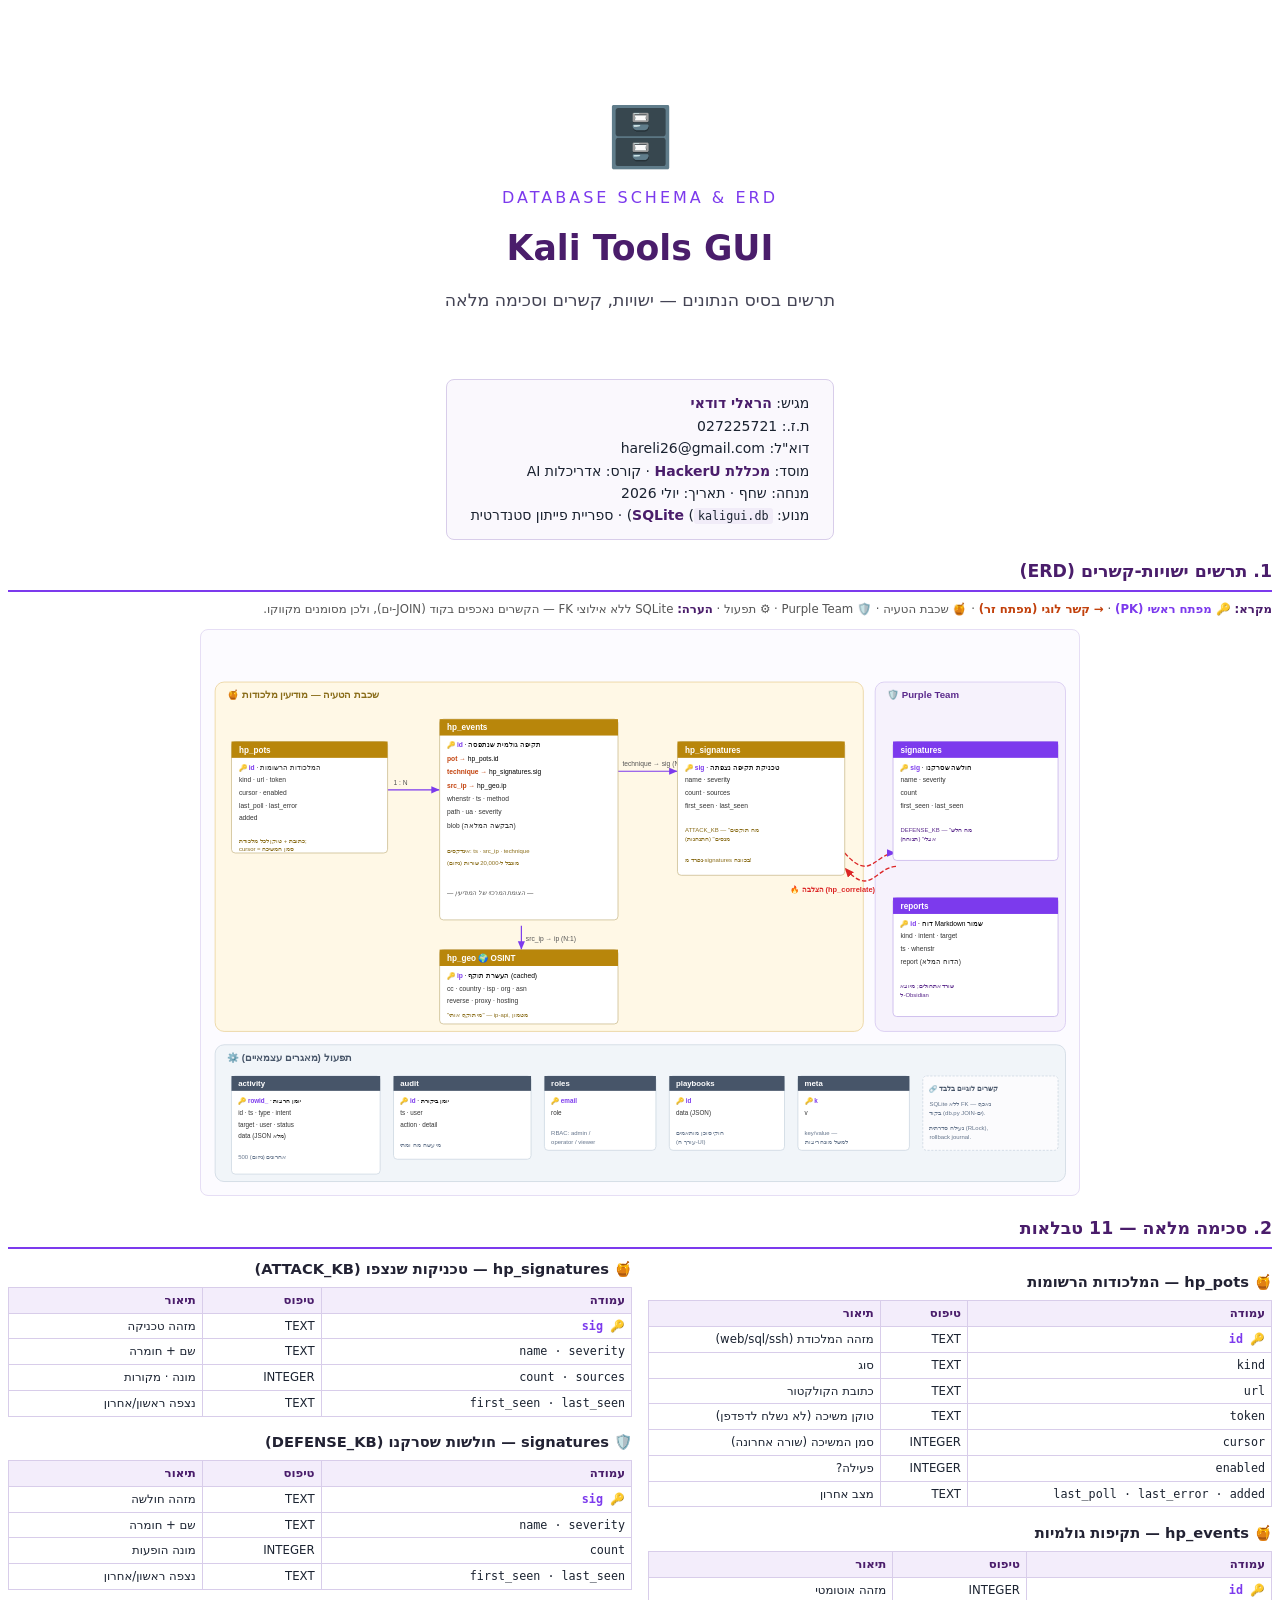
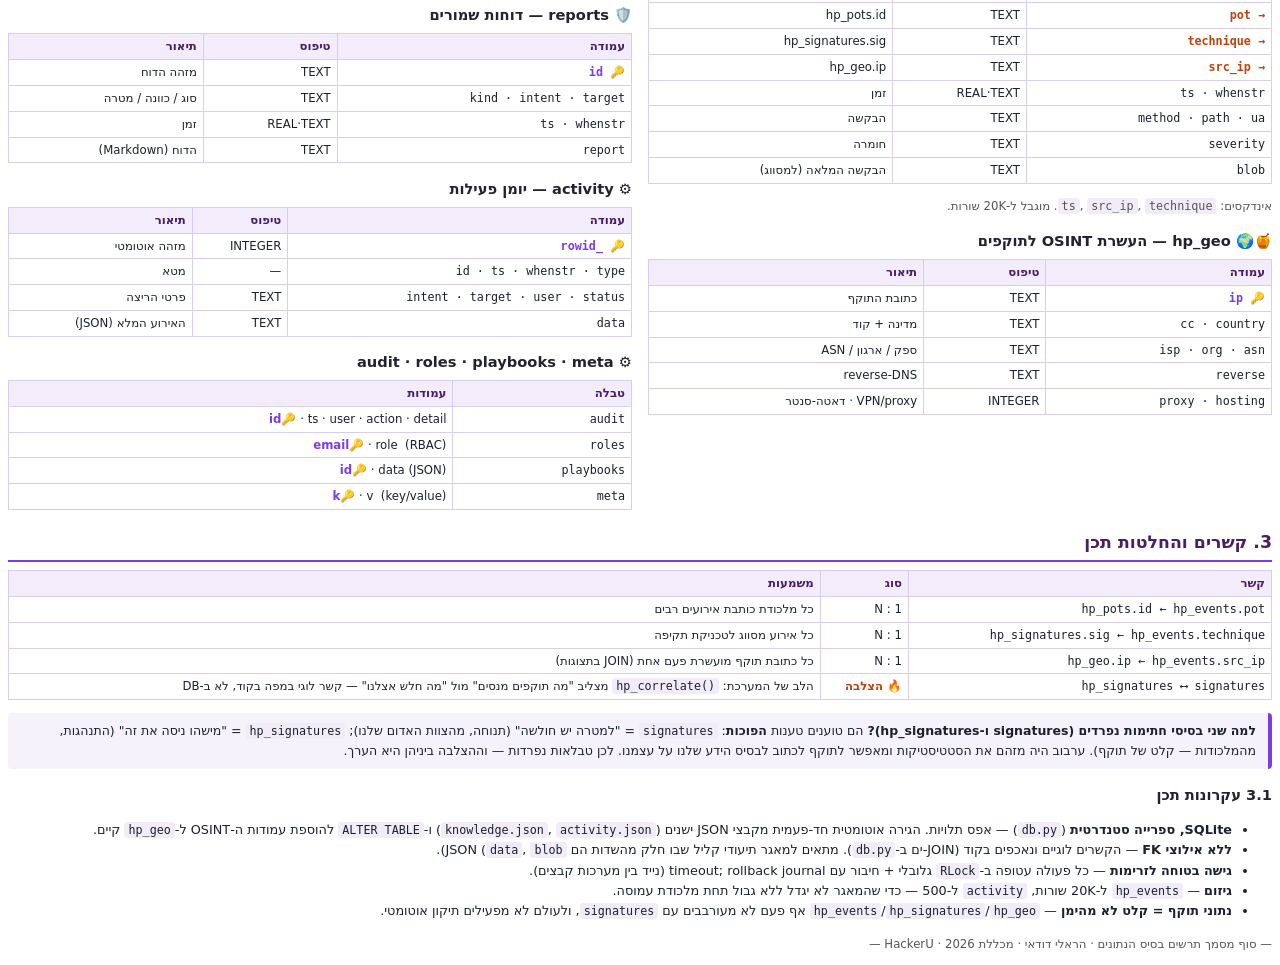
<file: docs/database.html>
<!DOCTYPE html>
<!-- RENDER: this doc uses inline SVG; render with chromium, not weasyprint:
     chromium --headless --no-sandbox --no-pdf-header-footer --print-to-pdf=out.pdf file://.../database.html -->

<html lang="he" dir="rtl">
<head>
<meta charset="UTF-8">
<style>
  @page {
    size: A4 landscape; margin: 14mm 14mm 16mm 14mm;
    @bottom-center { content: "תרשים בסיס הנתונים (ERD) · Kali Tools GUI"; font-size: 8pt; color: #999; }
    @bottom-left { content: "עמ' " counter(page) " מתוך " counter(pages); font-size: 8pt; color: #999; }
  }
  @page cover { @bottom-center { content: none } @bottom-left { content: none } }
  * { box-sizing: border-box; }
  body { font-family: 'Noto Sans Hebrew','DejaVu Sans',Arial,sans-serif; color: #1a2230; line-height: 1.6; font-size: 10pt; }
  h1 { color: #4a1d6b; font-size: 17pt; margin: 0 0 4pt; }
  h2 { color: #4a1d6b; font-size: 13pt; margin: 14pt 0 6pt; border-bottom: 2px solid #7c3aed; padding-bottom: 3pt; }
  h3 { color: #223; font-size: 11pt; margin: 10pt 0 3pt; }
  p, li { font-size: 9.6pt; }
  code { font-family: 'DejaVu Sans Mono',monospace; background: #f1ecf8; padding: 1px 4px; border-radius: 3px;
    font-size: 8.8pt; direction: ltr; unicode-bidi: embed; }
  table { width: 100%; border-collapse: collapse; margin: 5pt 0 10pt; font-size: 8.8pt; }
  th, td { border: 1px solid #d8cdea; padding: 3px 6px; text-align: right; vertical-align: top; }
  th { background: #f3edfb; color: #4a1d6b; font-weight: 700; }
  td.k { font-family: 'DejaVu Sans Mono',monospace; direction: ltr; unicode-bidi: embed; }
  .pk { color: #7c3aed; font-weight: 700; }
  .fk { color: #c2410c; font-weight: 700; }
  .cover { page: cover; text-align: center; page-break-after: always; padding-top: 22mm; }
  .cover .kicker { color: #7c3aed; letter-spacing: 3px; font-size: 12pt; }
  .cover h1 { font-size: 26pt; color: #4a1d6b; margin: 8pt 0; }
  .cover .sub { font-size: 13pt; color: #445; margin-bottom: 5mm; }
  .cover .logo { font-size: 44pt; }
  .cover .box { display: inline-block; text-align: right; margin-top: 12mm; border: 1px solid #d8cdea;
    border-radius: 8px; padding: 12px 24px; font-size: 10.5pt; background: #faf8fd; }
  .cover .box b { color: #4a1d6b; }
  .note { background: #f6f2fc; border-right: 4px solid #7c3aed; padding: 8px 12px; border-radius: 4px;
    margin: 8pt 0; font-size: 9.4pt; }
  .legend { font-size: 8.8pt; color: #555; margin: 2pt 0 8pt; }
  .legend b { color: #4a1d6b; }
  .erd { display: block; direction: ltr; height: 150mm; width: 233mm; max-width: 100%; margin: 4pt auto 0;
    border: 1px solid #e6def5; border-radius: 8px; background: #fcfbff; }
  .two { column-count: 2; column-gap: 16px; }
  .two > div { break-inside: avoid; }
  .section { page-break-inside: avoid; }
</style>
</head>
<body>

<div class="cover">
  <div class="logo">🗄️</div>
  <div class="kicker">DATABASE SCHEMA &amp; ERD</div>
  <h1>Kali Tools GUI</h1>
  <div class="sub">תרשים בסיס הנתונים — ישויות, קשרים וסכימה מלאה</div>
  <div class="box">
    <div>מגיש: <b>הראלי דודאי</b></div>
    <div>ת.ז.: 027225721</div>
    <div>דוא"ל: hareli26@gmail.com</div>
    <div>מוסד: <b>מכללת HackerU</b> · קורס: אדריכלות AI</div>
    <div>מנחה: שחף · תאריך: יולי 2026</div>
    <div>מנוע: <b>SQLite</b> (<code>kaligui.db</code>) · ספריית פייתון סטנדרטית</div>
  </div>
</div>

<!-- ===================== ERD ===================== -->
<div>
<h2>1. תרשים ישויות-קשרים (ERD)</h2>
<div class="legend">
  <b>מקרא:</b> <span class="pk">🔑 מפתח ראשי (PK)</span> · <span class="fk">→ קשר לוגי (מפתח זר)</span> ·
  🍯 שכבת הטעיה · 🛡️ Purple Team · ⚙️ תפעול ·
  <b>הערה:</b> SQLite ללא אילוצי FK — הקשרים נאכפים בקוד (JOIN-ים), ולכן מסומנים מקווקו.
</div>

<svg class="erd" width="1180" height="760" viewBox="0 0 1180 760" preserveAspectRatio="xMidYMid meet" xmlns="http://www.w3.org/2000/svg" font-family="Arial">
  <defs>
    <marker id="arr" markerWidth="9" markerHeight="9" refX="7" refY="3" orient="auto">
      <path d="M0,0 L7,3 L0,6 Z" fill="#7c3aed"/>
    </marker>
    <marker id="arrR" markerWidth="9" markerHeight="9" refX="7" refY="3" orient="auto">
      <path d="M0,0 L7,3 L0,6 Z" fill="#dc2626"/>
    </marker>
    <marker id="arrRs" markerWidth="9" markerHeight="9" refX="1" refY="3" orient="auto">
      <path d="M7,0 L0,3 L7,6 Z" fill="#dc2626"/>
    </marker>
  </defs>

  <!-- cluster zones -->
  <rect x="18" y="70" width="872" height="470" rx="12" fill="#fff8e6" stroke="#e8cf94"/>
  <text x="34" y="92" font-size="13" font-weight="700" fill="#8a6d1a">🍯 שכבת הטעיה — מודיעין מלכודות</text>
  <rect x="906" y="70" width="256" height="470" rx="12" fill="#f6f2fc" stroke="#d3c4ef"/>
  <text x="922" y="92" font-size="13" font-weight="700" fill="#5b2a8c">🛡️ Purple Team</text>
  <rect x="18" y="558" width="1144" height="184" rx="12" fill="#f1f5f9" stroke="#cbd5e1"/>
  <text x="34" y="580" font-size="13" font-weight="700" fill="#475569">⚙️ תפעול (מאגרים עצמאיים)</text>

  <!-- relationship lines (drawn first, under boxes) -->
  <!-- hp_pots -> hp_events (pot) -->
  <path d="M250,215 H320" stroke="#7c3aed" stroke-width="1.6" fill="none" marker-end="url(#arr)"/>
  <text x="258" y="208" font-size="9" fill="#555">1 : N</text>
  <!-- hp_events -> hp_signatures (technique) -->
  <path d="M560,190 H640" stroke="#7c3aed" stroke-width="1.6" fill="none" marker-end="url(#arr)"/>
  <text x="566" y="183" font-size="9" fill="#555">technique → sig (N:1)</text>
  <!-- hp_events -> hp_geo (src_ip) -->
  <path d="M430,398 V430" stroke="#7c3aed" stroke-width="1.6" fill="none" marker-end="url(#arr)"/>
  <text x="436" y="418" font-size="9" fill="#555">src_ip → ip (N:1)</text>
  <!-- hp_signatures <-> signatures (cross-reference / the loop) -->
  <path d="M865,300 C900,340 905,300 934,300" stroke="#dc2626" stroke-width="1.8" fill="none"
        stroke-dasharray="6 3" marker-end="url(#arr)"/>
  <path d="M934,318 C905,320 900,360 865,320" stroke="#dc2626" stroke-width="1.8" fill="none"
        stroke-dasharray="6 3" marker-end="url(#arrR)"/>
  <text x="792" y="352" font-size="10" font-weight="700" fill="#dc2626">🔥 הצלבה (hp_correlate)</text>

  <!-- ===== hp_pots ===== -->
  <g>
    <rect x="40" y="150" width="210" height="150" rx="5" fill="#fff" stroke="#c9b98a"/>
    <rect x="40" y="150" width="210" height="22" fill="#b8860b"/>
    <text x="50" y="165" font-size="11" font-weight="700" fill="#fff">hp_pots</text>
    <text x="50" y="188" font-size="9" fill="#333"><tspan fill="#7c3aed" font-weight="700">🔑 id</tspan>  · המלכודות הרשומות</text>
    <text x="50" y="205" font-size="9" fill="#333">kind · url · token</text>
    <text x="50" y="222" font-size="9" fill="#333">cursor · enabled</text>
    <text x="50" y="239" font-size="9" fill="#333">last_poll · last_error</text>
    <text x="50" y="256" font-size="9" fill="#333">added</text>
    <text x="50" y="286" font-size="8" fill="#8a6d1a">כתובת + טוקן לכל מלכודת;</text>
    <text x="50" y="297" font-size="8" fill="#8a6d1a">cursor = סמן המשיכה</text>
  </g>

  <!-- ===== hp_events (hub) ===== -->
  <g>
    <rect x="320" y="120" width="240" height="270" rx="5" fill="#fff" stroke="#c9b98a"/>
    <rect x="320" y="120" width="240" height="22" fill="#b8860b"/>
    <text x="330" y="135" font-size="11" font-weight="700" fill="#fff">hp_events</text>
    <text x="330" y="158" font-size="9"><tspan fill="#7c3aed" font-weight="700">🔑 id</tspan>  · תקיפה גולמית שנתפסה</text>
    <text x="330" y="176" font-size="9"><tspan fill="#c2410c" font-weight="700">pot →</tspan> hp_pots.id</text>
    <text x="330" y="194" font-size="9"><tspan fill="#c2410c" font-weight="700">technique →</tspan> hp_signatures.sig</text>
    <text x="330" y="212" font-size="9"><tspan fill="#c2410c" font-weight="700">src_ip →</tspan> hp_geo.ip</text>
    <text x="330" y="230" font-size="9" fill="#333">whenstr · ts · method</text>
    <text x="330" y="248" font-size="9" fill="#333">path · ua · severity</text>
    <text x="330" y="266" font-size="9" fill="#333">blob (הבקשה המלאה)</text>
    <text x="330" y="300" font-size="8" fill="#8a6d1a">אינדקסים: ts · src_ip · technique</text>
    <text x="330" y="316" font-size="8" fill="#8a6d1a">מוגבל ל-20,000 שורות (גיזום)</text>
    <text x="330" y="356" font-size="8.5" fill="#555" font-style="italic">— הצומת המרכזי של המודיעין —</text>
  </g>

  <!-- ===== hp_geo ===== -->
  <g>
    <rect x="320" y="430" width="240" height="100" rx="5" fill="#fff" stroke="#c9b98a"/>
    <rect x="320" y="430" width="240" height="22" fill="#b8860b"/>
    <text x="330" y="445" font-size="11" font-weight="700" fill="#fff">hp_geo  🌍 OSINT</text>
    <text x="330" y="468" font-size="9"><tspan fill="#7c3aed" font-weight="700">🔑 ip</tspan>  · העשרת תוקף (cached)</text>
    <text x="330" y="485" font-size="9" fill="#333">cc · country · isp · org · asn</text>
    <text x="330" y="502" font-size="9" fill="#333">reverse · proxy · hosting</text>
    <text x="330" y="521" font-size="8" fill="#8a6d1a">"מי תוקף אותי" — ip-api, מטמון</text>
  </g>

  <!-- ===== hp_signatures ===== -->
  <g>
    <rect x="640" y="150" width="225" height="180" rx="5" fill="#fff" stroke="#c9b98a"/>
    <rect x="640" y="150" width="225" height="22" fill="#b8860b"/>
    <text x="650" y="165" font-size="11" font-weight="700" fill="#fff">hp_signatures</text>
    <text x="650" y="188" font-size="9"><tspan fill="#7c3aed" font-weight="700">🔑 sig</tspan>  · טכניקת תקיפה נצפתה</text>
    <text x="650" y="205" font-size="9" fill="#333">name · severity</text>
    <text x="650" y="222" font-size="9" fill="#333">count · sources</text>
    <text x="650" y="239" font-size="9" fill="#333">first_seen · last_seen</text>
    <text x="650" y="272" font-size="8" fill="#8a6d1a">ATTACK_KB — "מה תוקפים</text>
    <text x="650" y="284" font-size="8" fill="#8a6d1a">מנסים" (התנהגות)</text>
    <text x="650" y="312" font-size="8" fill="#8a6d1a">נפרד מ-signatures בכוונה!</text>
  </g>

  <!-- ===== signatures (posture) ===== -->
  <g>
    <rect x="930" y="150" width="222" height="160" rx="5" fill="#fff" stroke="#c4b0ea"/>
    <rect x="930" y="150" width="222" height="22" fill="#7c3aed"/>
    <text x="940" y="165" font-size="11" font-weight="700" fill="#fff">signatures</text>
    <text x="940" y="188" font-size="9"><tspan fill="#7c3aed" font-weight="700">🔑 sig</tspan>  · חולשה שסרקנו</text>
    <text x="940" y="205" font-size="9" fill="#333">name · severity</text>
    <text x="940" y="222" font-size="9" fill="#333">count</text>
    <text x="940" y="239" font-size="9" fill="#333">first_seen · last_seen</text>
    <text x="940" y="272" font-size="8" fill="#5b2a8c">DEFENSE_KB — "מה חלש</text>
    <text x="940" y="284" font-size="8" fill="#5b2a8c">אצלי" (תנוחה)</text>
  </g>

  <!-- ===== reports ===== -->
  <g>
    <rect x="930" y="360" width="222" height="160" rx="5" fill="#fff" stroke="#c4b0ea"/>
    <rect x="930" y="360" width="222" height="22" fill="#7c3aed"/>
    <text x="940" y="375" font-size="11" font-weight="700" fill="#fff">reports</text>
    <text x="940" y="398" font-size="9"><tspan fill="#7c3aed" font-weight="700">🔑 id</tspan>  · דוח Markdown שמור</text>
    <text x="940" y="415" font-size="9" fill="#333">kind · intent · target</text>
    <text x="940" y="432" font-size="9" fill="#333">ts · whenstr</text>
    <text x="940" y="449" font-size="9" fill="#333">report (הדוח המלא)</text>
    <text x="940" y="482" font-size="8" fill="#5b2a8c">שורד אתחולים; מיוצא</text>
    <text x="940" y="494" font-size="8" fill="#5b2a8c">ל-Obsidian</text>
  </g>

  <!-- ===== Ops tables ===== -->
  <g>
    <rect x="40" y="600" width="200" height="132" rx="5" fill="#fff" stroke="#cbd5e1"/>
    <rect x="40" y="600" width="200" height="20" fill="#475569"/>
    <text x="49" y="614" font-size="10.5" font-weight="700" fill="#fff">activity</text>
    <text x="49" y="636" font-size="8.5"><tspan fill="#7c3aed" font-weight="700">🔑 rowid_</tspan>  · יומן הרצות</text>
    <text x="49" y="652" font-size="8.5" fill="#333">id · ts · type · intent</text>
    <text x="49" y="668" font-size="8.5" fill="#333">target · user · status</text>
    <text x="49" y="684" font-size="8.5" fill="#333">data (JSON מלא)</text>
    <text x="49" y="712" font-size="8" fill="#64748b">500 אחרונים (גיזום)</text>
  </g>
  <g>
    <rect x="258" y="600" width="185" height="112" rx="5" fill="#fff" stroke="#cbd5e1"/>
    <rect x="258" y="600" width="185" height="20" fill="#475569"/>
    <text x="267" y="614" font-size="10.5" font-weight="700" fill="#fff">audit</text>
    <text x="267" y="636" font-size="8.5"><tspan fill="#7c3aed" font-weight="700">🔑 id</tspan>  · יומן ביקורת</text>
    <text x="267" y="652" font-size="8.5" fill="#333">ts · user</text>
    <text x="267" y="668" font-size="8.5" fill="#333">action · detail</text>
    <text x="267" y="696" font-size="8" fill="#64748b">מי עשה מה ומתי</text>
  </g>
  <g>
    <rect x="461" y="600" width="150" height="100" rx="5" fill="#fff" stroke="#cbd5e1"/>
    <rect x="461" y="600" width="150" height="20" fill="#475569"/>
    <text x="470" y="614" font-size="10.5" font-weight="700" fill="#fff">roles</text>
    <text x="470" y="636" font-size="8.5"><tspan fill="#7c3aed" font-weight="700">🔑 email</tspan></text>
    <text x="470" y="652" font-size="8.5" fill="#333">role</text>
    <text x="470" y="680" font-size="8" fill="#64748b">RBAC: admin /</text>
    <text x="470" y="692" font-size="8" fill="#64748b">operator / viewer</text>
  </g>
  <g>
    <rect x="629" y="600" width="155" height="100" rx="5" fill="#fff" stroke="#cbd5e1"/>
    <rect x="629" y="600" width="155" height="20" fill="#475569"/>
    <text x="638" y="614" font-size="10.5" font-weight="700" fill="#fff">playbooks</text>
    <text x="638" y="636" font-size="8.5"><tspan fill="#7c3aed" font-weight="700">🔑 id</tspan></text>
    <text x="638" y="652" font-size="8.5" fill="#333">data (JSON)</text>
    <text x="638" y="680" font-size="8" fill="#64748b">חוקי סוכן מותאמים</text>
    <text x="638" y="692" font-size="8" fill="#64748b">(עורך ה-UI)</text>
  </g>
  <g>
    <rect x="802" y="600" width="150" height="100" rx="5" fill="#fff" stroke="#cbd5e1"/>
    <rect x="802" y="600" width="150" height="20" fill="#475569"/>
    <text x="811" y="614" font-size="10.5" font-weight="700" fill="#fff">meta</text>
    <text x="811" y="636" font-size="8.5"><tspan fill="#7c3aed" font-weight="700">🔑 k</tspan></text>
    <text x="811" y="652" font-size="8.5" fill="#333">v</text>
    <text x="811" y="680" font-size="8" fill="#64748b">key/value —</text>
    <text x="811" y="692" font-size="8" fill="#64748b">למשל מונה ריצות</text>
  </g>
  <g>
    <rect x="970" y="600" width="182" height="100" rx="5" fill="#fbfbfd" stroke="#cbd5e1" stroke-dasharray="3 2"/>
    <text x="979" y="620" font-size="9" font-weight="700" fill="#475569">🔗 קשרים לוגיים בלבד</text>
    <text x="979" y="640" font-size="8" fill="#64748b">SQLite ללא FK — נאכף</text>
    <text x="979" y="653" font-size="8" fill="#64748b">בקוד (db.py JOIN-ים).</text>
    <text x="979" y="672" font-size="8" fill="#64748b">נעילה סדרתית (RLock),</text>
    <text x="979" y="685" font-size="8" fill="#64748b">rollback journal.</text>
  </g>
</svg>
</div>

<!-- ===================== schema tables ===================== -->
<div class="section">
<h2>2. סכימה מלאה — 11 טבלאות</h2>

<div class="two">
<div>
<h3>🍯 hp_pots — המלכודות הרשומות</h3>
<table>
<tr><th>עמודה</th><th>טיפוס</th><th>תיאור</th></tr>
<tr><td class="k pk">id 🔑</td><td>TEXT</td><td>מזהה המלכודת (web/sql/ssh)</td></tr>
<tr><td class="k">kind</td><td>TEXT</td><td>סוג</td></tr>
<tr><td class="k">url</td><td>TEXT</td><td>כתובת הקולקטור</td></tr>
<tr><td class="k">token</td><td>TEXT</td><td>טוקן משיכה (לא נשלח לדפדפן)</td></tr>
<tr><td class="k">cursor</td><td>INTEGER</td><td>סמן המשיכה (שורה אחרונה)</td></tr>
<tr><td class="k">enabled</td><td>INTEGER</td><td>פעילה?</td></tr>
<tr><td class="k">last_poll · last_error · added</td><td>TEXT</td><td>מצב אחרון</td></tr>
</table>
</div>

<div>
<h3>🍯 hp_events — תקיפות גולמיות</h3>
<table>
<tr><th>עמודה</th><th>טיפוס</th><th>תיאור</th></tr>
<tr><td class="k pk">id 🔑</td><td>INTEGER</td><td>מזהה אוטומטי</td></tr>
<tr><td class="k fk">pot →</td><td>TEXT</td><td>hp_pots.id</td></tr>
<tr><td class="k fk">technique →</td><td>TEXT</td><td>hp_signatures.sig</td></tr>
<tr><td class="k fk">src_ip →</td><td>TEXT</td><td>hp_geo.ip</td></tr>
<tr><td class="k">ts · whenstr</td><td>REAL·TEXT</td><td>זמן</td></tr>
<tr><td class="k">method · path · ua</td><td>TEXT</td><td>הבקשה</td></tr>
<tr><td class="k">severity</td><td>TEXT</td><td>חומרה</td></tr>
<tr><td class="k">blob</td><td>TEXT</td><td>הבקשה המלאה (למסווג)</td></tr>
</table>
<p class="legend">אינדקסים: <code>ts</code>, <code>src_ip</code>, <code>technique</code>. מוגבל ל-20K שורות.</p>
</div>

<div>
<h3>🍯🌍 hp_geo — העשרת OSINT לתוקפים</h3>
<table>
<tr><th>עמודה</th><th>טיפוס</th><th>תיאור</th></tr>
<tr><td class="k pk">ip 🔑</td><td>TEXT</td><td>כתובת התוקף</td></tr>
<tr><td class="k">cc · country</td><td>TEXT</td><td>מדינה + קוד</td></tr>
<tr><td class="k">isp · org · asn</td><td>TEXT</td><td>ספק / ארגון / ASN</td></tr>
<tr><td class="k">reverse</td><td>TEXT</td><td>reverse-DNS</td></tr>
<tr><td class="k">proxy · hosting</td><td>INTEGER</td><td>VPN/proxy · דאטה-סנטר</td></tr>
</table>
</div>

<div>
<h3>🍯 hp_signatures — טכניקות שנצפו (ATTACK_KB)</h3>
<table>
<tr><th>עמודה</th><th>טיפוס</th><th>תיאור</th></tr>
<tr><td class="k pk">sig 🔑</td><td>TEXT</td><td>מזהה טכניקה</td></tr>
<tr><td class="k">name · severity</td><td>TEXT</td><td>שם + חומרה</td></tr>
<tr><td class="k">count · sources</td><td>INTEGER</td><td>מונה · מקורות</td></tr>
<tr><td class="k">first_seen · last_seen</td><td>TEXT</td><td>נצפה ראשון/אחרון</td></tr>
</table>
</div>

<div>
<h3>🛡️ signatures — חולשות שסרקנו (DEFENSE_KB)</h3>
<table>
<tr><th>עמודה</th><th>טיפוס</th><th>תיאור</th></tr>
<tr><td class="k pk">sig 🔑</td><td>TEXT</td><td>מזהה חולשה</td></tr>
<tr><td class="k">name · severity</td><td>TEXT</td><td>שם + חומרה</td></tr>
<tr><td class="k">count</td><td>INTEGER</td><td>מונה הופעות</td></tr>
<tr><td class="k">first_seen · last_seen</td><td>TEXT</td><td>נצפה ראשון/אחרון</td></tr>
</table>
</div>

<div>
<h3>🛡️ reports — דוחות שמורים</h3>
<table>
<tr><th>עמודה</th><th>טיפוס</th><th>תיאור</th></tr>
<tr><td class="k pk">id 🔑</td><td>TEXT</td><td>מזהה הדוח</td></tr>
<tr><td class="k">kind · intent · target</td><td>TEXT</td><td>סוג / כוונה / מטרה</td></tr>
<tr><td class="k">ts · whenstr</td><td>REAL·TEXT</td><td>זמן</td></tr>
<tr><td class="k">report</td><td>TEXT</td><td>הדוח (Markdown)</td></tr>
</table>
</div>

<div>
<h3>⚙️ activity — יומן פעילות</h3>
<table>
<tr><th>עמודה</th><th>טיפוס</th><th>תיאור</th></tr>
<tr><td class="k pk">rowid_ 🔑</td><td>INTEGER</td><td>מזהה אוטומטי</td></tr>
<tr><td class="k">id · ts · whenstr · type</td><td>—</td><td>מטא</td></tr>
<tr><td class="k">intent · target · user · status</td><td>TEXT</td><td>פרטי הריצה</td></tr>
<tr><td class="k">data</td><td>TEXT</td><td>האירוע המלא (JSON)</td></tr>
</table>
</div>

<div>
<h3>⚙️ audit · roles · playbooks · meta</h3>
<table>
<tr><th>טבלה</th><th>עמודות</th></tr>
<tr><td class="k">audit</td><td><span class="pk">id🔑</span> · ts · user · action · detail</td></tr>
<tr><td class="k">roles</td><td><span class="pk">email🔑</span> · role &nbsp;(RBAC)</td></tr>
<tr><td class="k">playbooks</td><td><span class="pk">id🔑</span> · data (JSON)</td></tr>
<tr><td class="k">meta</td><td><span class="pk">k🔑</span> · v &nbsp;(key/value)</td></tr>
</table>
</div>
</div>
</div>

<!-- ===================== relationships & design ===================== -->
<div class="section">
<h2>3. קשרים והחלטות תכן</h2>
<table>
<tr><th>קשר</th><th>סוג</th><th>משמעות</th></tr>
<tr><td class="k">hp_pots.id ← hp_events.pot</td><td>1 : N</td><td>כל מלכודת כותבת אירועים רבים</td></tr>
<tr><td class="k">hp_signatures.sig ← hp_events.technique</td><td>1 : N</td><td>כל אירוע מסווג לטכניקת תקיפה</td></tr>
<tr><td class="k">hp_geo.ip ← hp_events.src_ip</td><td>1 : N</td><td>כל כתובת תוקף מועשרת פעם אחת (JOIN בתצוגות)</td></tr>
<tr><td class="k">hp_signatures ⟷ signatures</td><td><span class="fk">🔥 הצלבה</span></td><td>הלב של המערכת: <code>hp_correlate()</code> מצליב "מה תוקפים מנסים" מול "מה חלש אצלנו" — קשר לוגי במפה בקוד, לא ב-DB</td></tr>
</table>

<div class="note">
<strong>למה שני בסיסי חתימות נפרדים (signatures ו-hp_signatures)?</strong> הם טוענים טענות
<strong>הפוכות</strong>: <code>signatures</code> = "למטרה יש חולשה" (תנוחה, מהצוות האדום שלנו); <code>hp_signatures</code> =
"מישהו ניסה את זה" (התנהגות, מהמלכודות — קלט של תוקף). ערבוב היה מזהם את הסטטיסטיקות ומאפשר לתוקף לכתוב
לבסיס הידע שלנו על עצמנו. לכן טבלאות נפרדות — וההצלבה ביניהן היא הערך.
</div>

<h3>3.1 עקרונות תכן</h3>
<ul>
  <li><strong>SQLite, ספרייה סטנדרטית</strong> (<code>db.py</code>) — אפס תלויות. הגירה אוטומטית חד-פעמית מקבצי JSON ישנים (<code>knowledge.json</code>, <code>activity.json</code>) ו-<code>ALTER TABLE</code> להוספת עמודות ה-OSINT ל-<code>hp_geo</code> קיים.</li>
  <li><strong>ללא אילוצי FK</strong> — הקשרים לוגיים ונאכפים בקוד (JOIN-ים ב-<code>db.py</code>). מתאים למאגר תיעודי קליל שבו חלק מהשדות הם JSON (<code>data</code>, <code>blob</code>).</li>
  <li><strong>גישה בטוחה לזרימות</strong> — כל פעולה עטופה ב-<code>RLock</code> גלובלי + חיבור עם timeout; rollback journal (נייד בין מערכות קבצים).</li>
  <li><strong>גיזום</strong> — <code>hp_events</code> ל-20K שורות, <code>activity</code> ל-500 — כדי שהמאגר לא יגדל ללא גבול תחת מלכודת עמוסה.</li>
  <li><strong>נתוני תוקף = קלט לא מהימן</strong> — <code>hp_events</code>/<code>hp_signatures</code>/<code>hp_geo</code> אף פעם לא מעורבבים עם <code>signatures</code>, ולעולם לא מפעילים תיקון אוטומטי.</li>
</ul>

<p class="legend" style="margin-top:10pt">— סוף מסמך תרשים בסיס הנתונים · הראלי דודאי · מכללת HackerU · 2026 —</p>
</div>

</body>
</html>
</file>
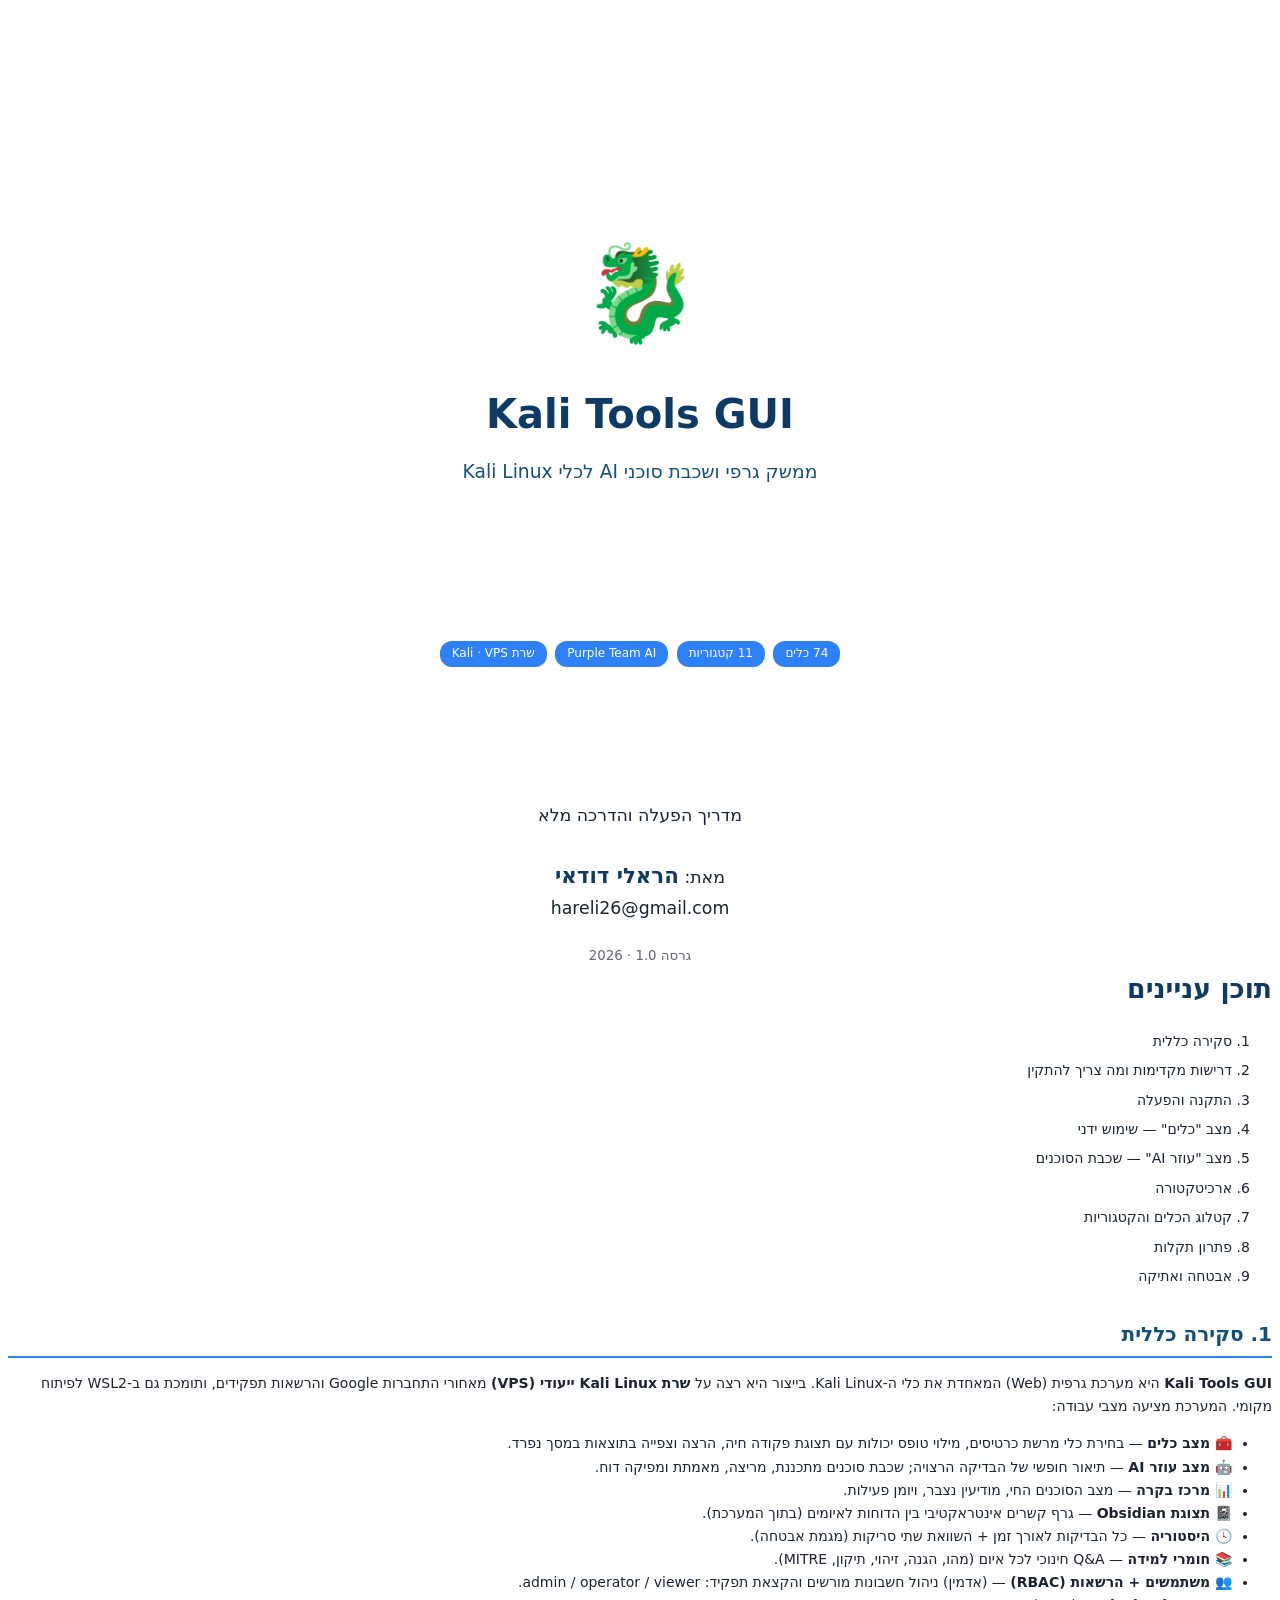
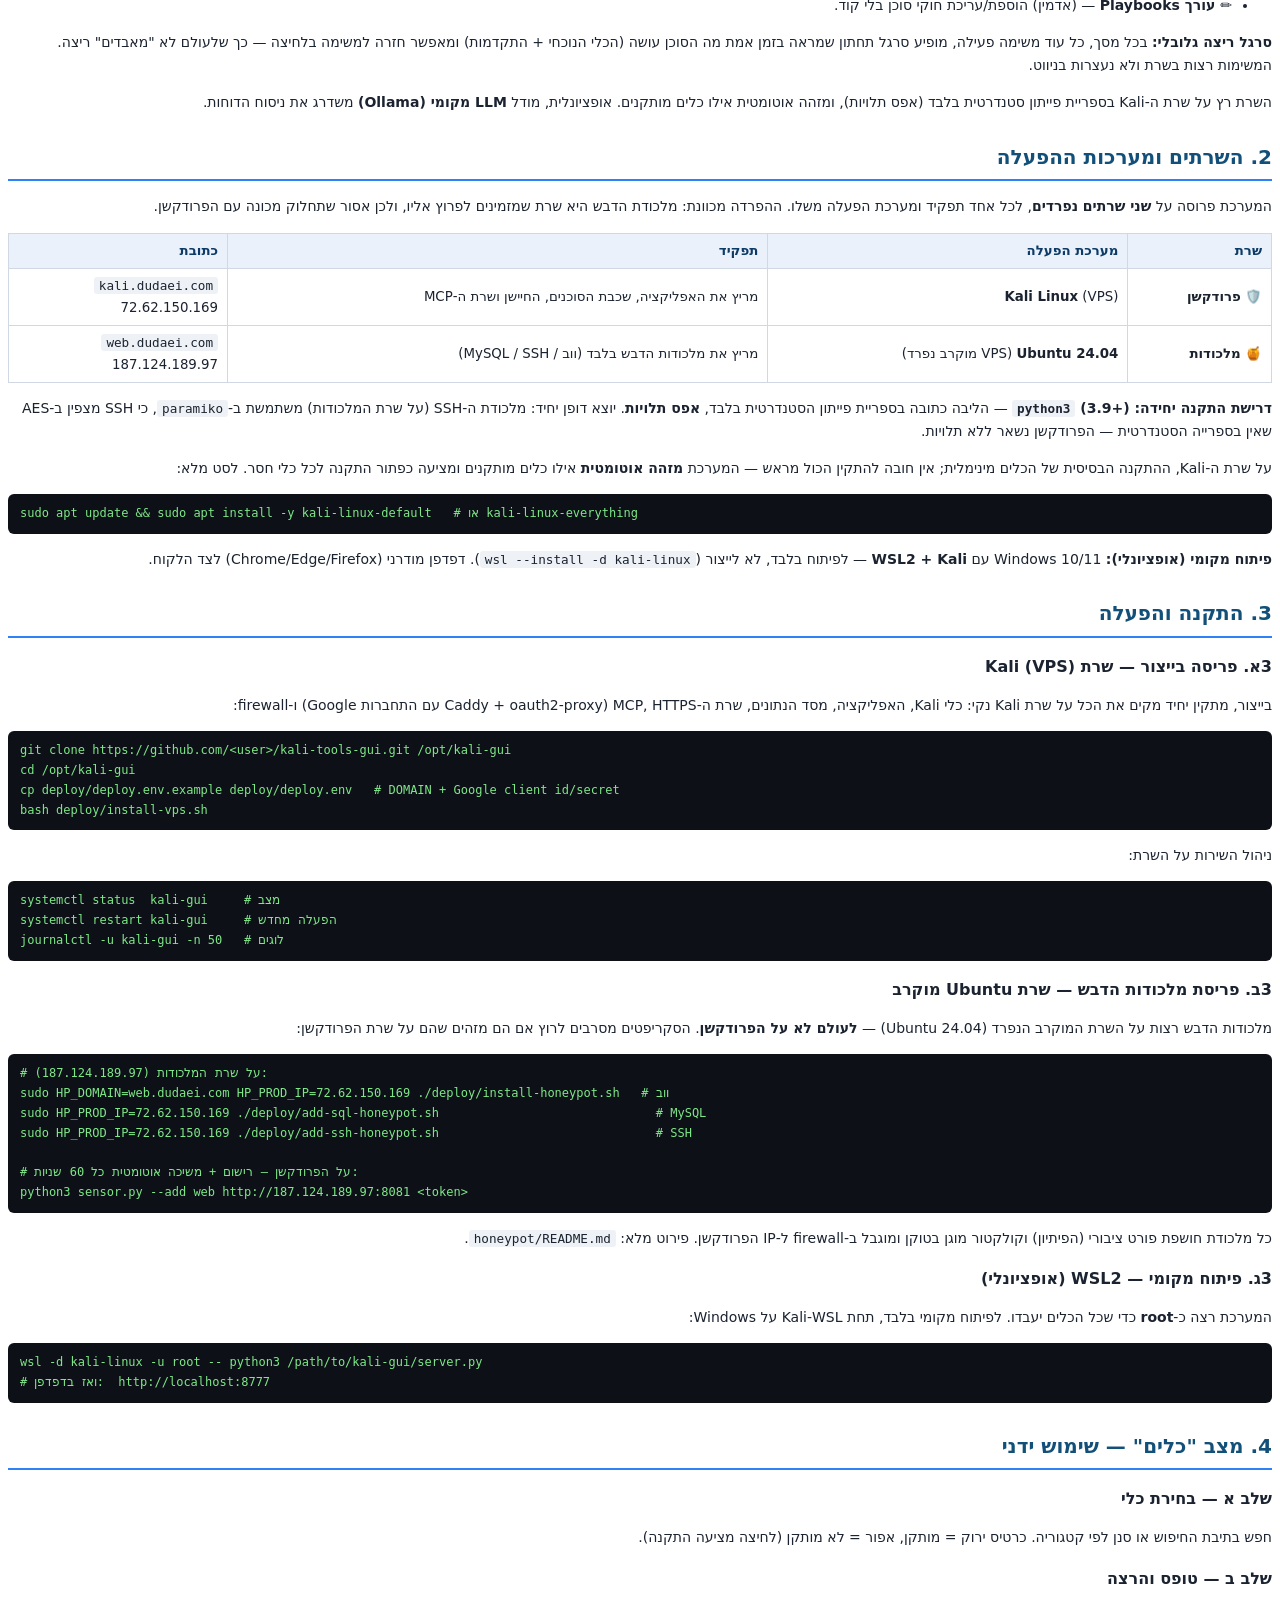
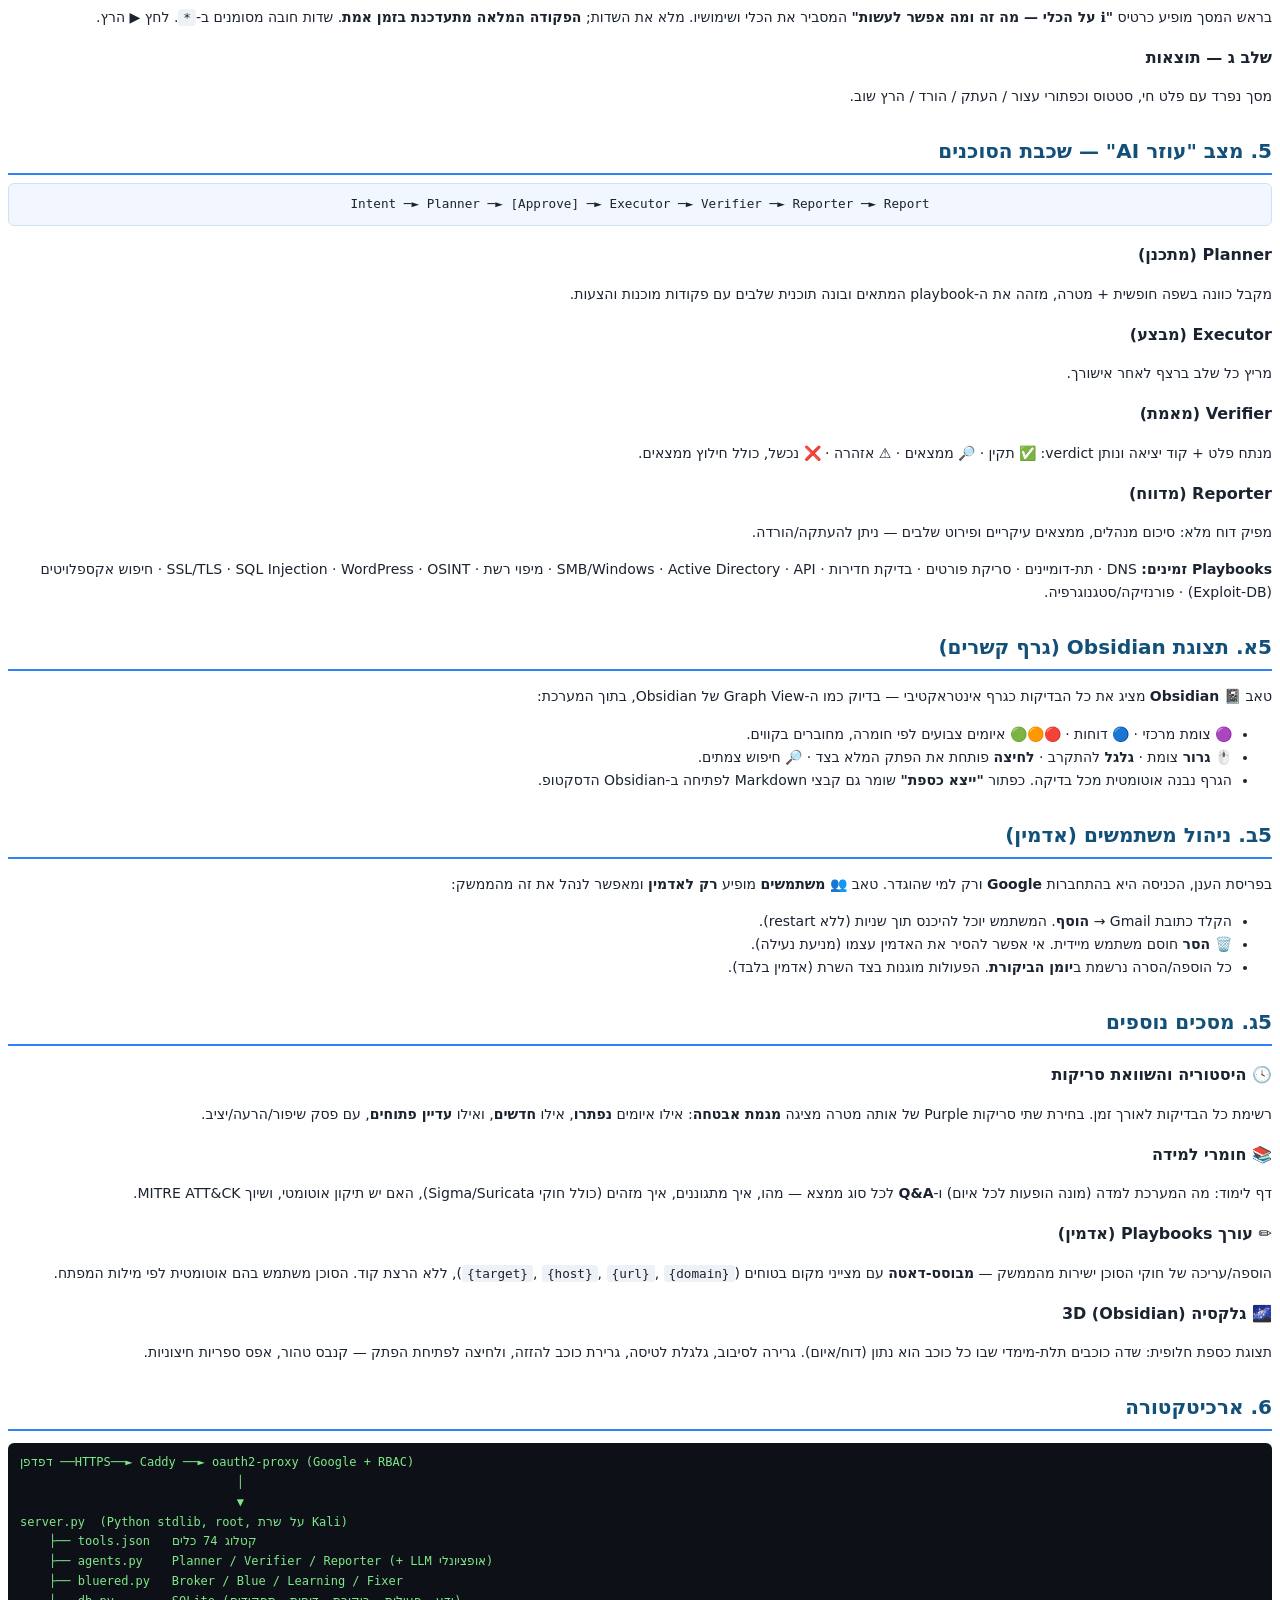
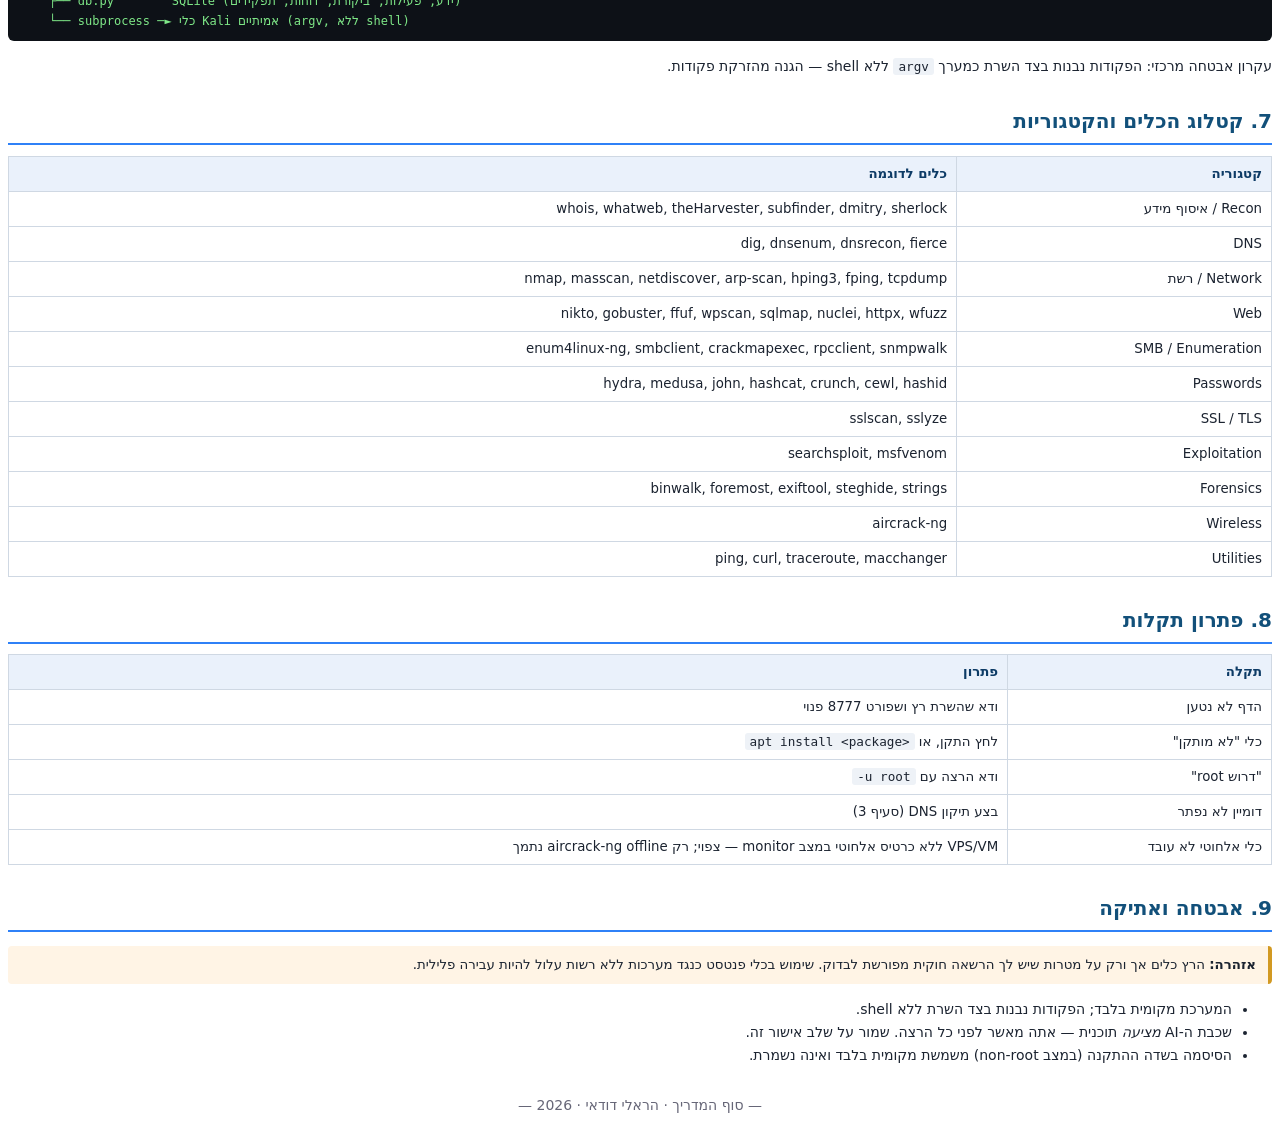
<file: docs/guide_print.html>
<!DOCTYPE html>
<html lang="he" dir="rtl">
<head>
<meta charset="UTF-8">
<style>
  @page {
    size: A4;
    margin: 22mm 18mm;
    @bottom-center { content: "Kali Tools GUI — מדריך מלא · הראלי דודאי"; font-size: 8pt; color: #888; }
    @bottom-left   { content: counter(page) " / " counter(pages); font-size: 8pt; color: #888; }
  }
  * { box-sizing: border-box; }
  body { font-family: 'Noto Sans Hebrew', 'DejaVu Sans', 'Arial', sans-serif; color: #1b2330; line-height: 1.65; font-size: 10.5pt; }
  h1 { color: #0d3b66; font-size: 20pt; margin: 0 0 6pt; }
  h2 { color: #12507a; font-size: 15pt; margin: 20pt 0 6pt; border-bottom: 2px solid #2f81f7; padding-bottom: 4pt; }
  h3 { color: #1b2330; font-size: 12pt; margin: 12pt 0 4pt; }
  p, li { font-size: 10.5pt; }
  code { font-family: 'DejaVu Sans Mono', monospace; background: #eef2f7; padding: 1px 5px; border-radius: 3px; font-size: 9.5pt; direction: ltr; unicode-bidi: embed; }
  pre { background: #0d1117; color: #7ee787; font-family: 'DejaVu Sans Mono', monospace; font-size: 9pt;
        padding: 10px 12px; border-radius: 6px; direction: ltr; text-align: left; white-space: pre-wrap; }
  table { width: 100%; border-collapse: collapse; margin: 8pt 0; font-size: 10pt; }
  th, td { border: 1px solid #cfd8e3; padding: 6px 9px; text-align: right; }
  th { background: #eaf1fb; color: #0d3b66; }
  .cover { text-align: center; page-break-after: always; padding-top: 55mm; }
  .cover .logo { font-size: 70pt; }
  .cover h1 { font-size: 30pt; color: #0d3b66; border: none; margin: 8pt 0; }
  .cover .sub { font-size: 14pt; color: #12507a; margin-bottom: 40mm; }
  .cover .author { font-size: 13pt; color: #1b2330; }
  .cover .author strong { font-size: 16pt; color: #0d3b66; }
  .cover .meta { margin-top: 6mm; font-size: 10pt; color: #667; }
  .badge { display: inline-block; background: #2f81f7; color: #fff; padding: 3px 12px; border-radius: 12px; font-size: 9pt; margin: 2px; }
  .warn { background: #fff4e5; border-right: 4px solid #d29922; padding: 8px 12px; border-radius: 4px; margin: 10pt 0; font-size: 10pt; }
  .toc { page-break-after: always; }
  .toc ol { font-size: 12pt; line-height: 2.1; }
  .flow { background: #f2f7ff; border: 1px solid #cfe0fb; border-radius: 6px; padding: 10px 14px; direction: ltr; text-align: center; font-family: 'DejaVu Sans Mono', monospace; font-size: 9.5pt; }
  .section { page-break-inside: avoid; }
</style>
</head>
<body>

<!-- ===== COVER ===== -->
<div class="cover">
  <div class="logo">🐉</div>
  <h1>Kali Tools GUI</h1>
  <div class="sub">ממשק גרפי ושכבת סוכני AI לכלי Kali Linux</div>
  <div>
    <span class="badge">74 כלים</span>
    <span class="badge">11 קטגוריות</span>
    <span class="badge">Purple Team AI</span>
    <span class="badge">שרת Kali · VPS</span>
  </div>
  <div class="author" style="margin-top:35mm">
    מדריך הפעלה והדרכה מלא<br><br>
    מאת: <strong>הראלי דודאי</strong><br>
    hareli26@gmail.com
  </div>
  <div class="meta">גרסה 1.0 · 2026</div>
</div>

<!-- ===== TOC ===== -->
<div class="toc">
  <h1>תוכן עניינים</h1>
  <ol>
    <li>סקירה כללית</li>
    <li>דרישות מקדימות ומה צריך להתקין</li>
    <li>התקנה והפעלה</li>
    <li>מצב "כלים" — שימוש ידני</li>
    <li>מצב "עוזר AI" — שכבת הסוכנים</li>
    <li>ארכיטקטורה</li>
    <li>קטלוג הכלים והקטגוריות</li>
    <li>פתרון תקלות</li>
    <li>אבטחה ואתיקה</li>
  </ol>
</div>

<!-- 1 -->
<div class="section">
<h2>1. סקירה כללית</h2>
<p><strong>Kali Tools GUI</strong> היא מערכת גרפית (Web) המאחדת את כלי ה‑Kali Linux. בייצור היא רצה על
<strong>שרת Kali Linux ייעודי (VPS)</strong> מאחורי התחברות Google והרשאות תפקידים, ותומכת גם ב‑WSL2 לפיתוח מקומי.
המערכת מציעה מצבי עבודה:</p>
<ul>
  <li><strong>🧰 מצב כלים</strong> — בחירת כלי מרשת כרטיסים, מילוי טופס יכולות עם תצוגת פקודה חיה, הרצה וצפייה בתוצאות במסך נפרד.</li>
  <li><strong>🤖 מצב עוזר AI</strong> — תיאור חופשי של הבדיקה הרצויה; שכבת סוכנים מתכננת, מריצה, מאמתת ומפיקה דוח.</li>
  <li><strong>📊 מרכז בקרה</strong> — מצב הסוכנים החי, מודיעין נצבר, ויומן פעילות.</li>
  <li><strong>📓 תצוגת Obsidian</strong> — גרף קשרים אינטראקטיבי בין הדוחות לאיומים (בתוך המערכת).</li>
  <li><strong>🕓 היסטוריה</strong> — כל הבדיקות לאורך זמן + השוואת שתי סריקות (מגמת אבטחה).</li>
  <li><strong>📚 חומרי למידה</strong> — Q&A חינוכי לכל איום (מהו, הגנה, זיהוי, תיקון, MITRE).</li>
  <li><strong>👥 משתמשים + הרשאות (RBAC)</strong> — (אדמין) ניהול חשבונות מורשים והקצאת תפקיד: admin / operator / viewer.</li>
  <li><strong>✏️ עורך Playbooks</strong> — (אדמין) הוספת/עריכת חוקי סוכן בלי קוד.</li>
</ul>
<p><strong>סרגל ריצה גלובלי:</strong> בכל מסך, כל עוד משימה פעילה, מופיע סרגל תחתון שמראה בזמן אמת מה הסוכן עושה
(הכלי הנוכחי + התקדמות) ומאפשר חזרה למשימה בלחיצה — כך שלעולם לא "מאבדים" ריצה. המשימות רצות בשרת ולא נעצרות בניווט.</p>
<p>השרת רץ על שרת ה‑Kali בספריית פייתון סטנדרטית בלבד (אפס תלויות), ומזהה אוטומטית אילו כלים מותקנים.
אופציונלית, מודל <strong>LLM מקומי (Ollama)</strong> משדרג את ניסוח הדוחות.</p>
</div>

<!-- 2 -->
<div class="section">
<h2>2. השרתים ומערכות ההפעלה</h2>
<p>המערכת פרוסה על <strong>שני שרתים נפרדים</strong>, לכל אחד תפקיד ומערכת הפעלה משלו. ההפרדה מכוונת:
מלכודת הדבש היא שרת שמזמינים לפרוץ אליו, ולכן אסור שתחלוק מכונה עם הפרודקשן.</p>
<table>
  <tr><th>שרת</th><th>מערכת הפעלה</th><th>תפקיד</th><th>כתובת</th></tr>
  <tr><td>🛡️ <strong>פרודקשן</strong></td><td><strong>Kali Linux</strong> (VPS)</td>
      <td>מריץ את האפליקציה, שכבת הסוכנים, החיישן ושרת ה‑MCP</td>
      <td><code>kali.dudaei.com</code><br>72.62.150.169</td></tr>
  <tr><td>🍯 <strong>מלכודות</strong></td><td><strong>Ubuntu 24.04</strong> (VPS מוקרב נפרד)</td>
      <td>מריץ את מלכודות הדבש בלבד (ווב / MySQL / SSH)</td>
      <td><code>web.dudaei.com</code><br>187.124.189.97</td></tr>
</table>
<p><strong>דרישת התקנה יחידה: <code>python3</code> (3.9+)</strong> — הליבה כתובה בספריית פייתון הסטנדרטית בלבד,
<strong>אפס תלויות</strong>. יוצא דופן יחיד: מלכודת ה‑SSH (על שרת המלכודות) משתמשת ב‑<code>paramiko</code>, כי SSH
מצפין ב‑AES שאין בספרייה הסטנדרטית — הפרודקשן נשאר ללא תלויות.</p>
<p>על שרת ה‑Kali, ההתקנה הבסיסית של הכלים מינימלית; אין חובה להתקין הכול מראש — המערכת <strong>מזהה
אוטומטית</strong> אילו כלים מותקנים ומציעה כפתור התקנה לכל כלי חסר. לסט מלא:</p>
<pre>sudo apt update &amp;&amp; sudo apt install -y kali-linux-default   # או kali-linux-everything</pre>
<p><strong>פיתוח מקומי (אופציונלי):</strong> Windows 10/11 עם <strong>WSL2 + Kali</strong> — לפיתוח בלבד, לא לייצור
(<code>wsl --install -d kali-linux</code>). דפדפן מודרני (Chrome/Edge/Firefox) לצד הלקוח.</p>
</div>

<!-- 3 -->
<div class="section">
<h2>3. התקנה והפעלה</h2>
<h3>3א. פריסה בייצור — שרת Kali (VPS)</h3>
<p>בייצור, מתקין יחיד מקים את הכל על שרת Kali נקי: כלי Kali, האפליקציה, מסד הנתונים, שרת ה‑MCP,
HTTPS (Caddy + oauth2‑proxy עם התחברות Google) ו‑firewall:</p>
<pre>git clone https://github.com/&lt;user&gt;/kali-tools-gui.git /opt/kali-gui
cd /opt/kali-gui
cp deploy/deploy.env.example deploy/deploy.env   # DOMAIN + Google client id/secret
bash deploy/install-vps.sh</pre>
<p>ניהול השירות על השרת:</p>
<pre>systemctl status  kali-gui     # מצב
systemctl restart kali-gui     # הפעלה מחדש
journalctl -u kali-gui -n 50   # לוגים</pre>
<h3>3ב. פריסת מלכודות הדבש — שרת Ubuntu מוקרב</h3>
<p>מלכודות הדבש רצות על השרת המוקרב הנפרד (Ubuntu 24.04) — <strong>לעולם לא על הפרודקשן</strong>. הסקריפטים
מסרבים לרוץ אם הם מזהים שהם על שרת הפרודקשן:</p>
<pre># על שרת המלכודות (187.124.189.97):
sudo HP_DOMAIN=web.dudaei.com HP_PROD_IP=72.62.150.169 ./deploy/install-honeypot.sh   # ווב
sudo HP_PROD_IP=72.62.150.169 ./deploy/add-sql-honeypot.sh                              # MySQL
sudo HP_PROD_IP=72.62.150.169 ./deploy/add-ssh-honeypot.sh                              # SSH

# על הפרודקשן — רישום + משיכה אוטומטית כל 60 שניות:
python3 sensor.py --add web http://187.124.189.97:8081 &lt;token&gt;</pre>
<p>כל מלכודת חושפת פורט ציבורי (הפיתיון) וקולקטור מוגן בטוקן ומוגבל ב‑firewall ל‑IP הפרודקשן.
פירוט מלא: <code>honeypot/README.md</code>.</p>
<h3>3ג. פיתוח מקומי — WSL2 (אופציונלי)</h3>
<p>המערכת רצה כ‑<strong>root</strong> כדי שכל הכלים יעבדו. לפיתוח מקומי בלבד, תחת Kali‑WSL על Windows:</p>
<pre>wsl -d kali-linux -u root -- python3 /path/to/kali-gui/server.py
# ואז בדפדפן:  http://localhost:8777</pre>
</div>

<!-- 4 -->
<div class="section">
<h2>4. מצב "כלים" — שימוש ידני</h2>
<h3>שלב א — בחירת כלי</h3>
<p>חפש בתיבת החיפוש או סנן לפי קטגוריה. כרטיס ירוק = מותקן, אפור = לא מותקן (לחיצה מציעה התקנה).</p>
<h3>שלב ב — טופס והרצה</h3>
<p>בראש המסך מופיע כרטיס <strong>"ℹ️ על הכלי — מה זה ומה אפשר לעשות"</strong> המסביר את הכלי ושימושיו.
מלא את השדות; <strong>הפקודה המלאה מתעדכנת בזמן אמת</strong>. שדות חובה מסומנים ב‑<code>*</code>. לחץ ▶ הרץ.</p>
<h3>שלב ג — תוצאות</h3>
<p>מסך נפרד עם פלט חי, סטטוס וכפתורי עצור / העתק / הורד / הרץ שוב.</p>
</div>

<!-- 5 -->
<div class="section">
<h2>5. מצב "עוזר AI" — שכבת הסוכנים</h2>
<div class="flow">Intent ─► Planner ─► [Approve] ─► Executor ─► Verifier ─► Reporter ─► Report</div>
<h3>Planner (מתכנן)</h3>
<p>מקבל כוונה בשפה חופשית + מטרה, מזהה את ה‑playbook המתאים ובונה תוכנית שלבים עם פקודות מוכנות והצעות.</p>
<h3>Executor (מבצע)</h3>
<p>מריץ כל שלב ברצף לאחר אישורך.</p>
<h3>Verifier (מאמת)</h3>
<p>מנתח פלט + קוד יציאה ונותן verdict: ✅ תקין · 🔎 ממצאים · ⚠️ אזהרה · ❌ נכשל, כולל חילוץ ממצאים.</p>
<h3>Reporter (מדווח)</h3>
<p>מפיק דוח מלא: סיכום מנהלים, ממצאים עיקריים ופירוט שלבים — ניתן להעתקה/הורדה.</p>
<p><strong>Playbooks זמינים:</strong> DNS · תת‑דומיינים · סריקת פורטים · בדיקת חדירות · SMB/Windows · Active Directory · API · מיפוי רשת · SSL/TLS · SQL Injection · WordPress · OSINT · חיפוש אקספלויטים (Exploit‑DB) · פורנזיקה/סטגנוגרפיה.</p>
</div>

<!-- 5b -->
<div class="section">
<h2>5א. תצוגת Obsidian (גרף קשרים)</h2>
<p>טאב <strong>📓 Obsidian</strong> מציג את כל הבדיקות כגרף אינטראקטיבי — בדיוק כמו ה‑Graph View של Obsidian, בתוך המערכת:</p>
<ul>
  <li>🟣 צומת מרכזי · 🔵 דוחות · 🔴🟠🟢 איומים צבועים לפי חומרה, מחוברים בקווים.</li>
  <li>🖱️ <strong>גרור</strong> צומת · <strong>גלגל</strong> להתקרב · <strong>לחיצה</strong> פותחת את הפתק המלא בצד · 🔎 חיפוש צמתים.</li>
  <li>הגרף נבנה אוטומטית מכל בדיקה. כפתור <strong>"ייצא כספת"</strong> שומר גם קבצי Markdown לפתיחה ב‑Obsidian הדסקטופ.</li>
</ul>
</div>

<!-- 5c -->
<div class="section">
<h2>5ב. ניהול משתמשים (אדמין)</h2>
<p>בפריסת הענן, הכניסה היא בהתחברות <strong>Google</strong> ורק למי שהוגדר. טאב <strong>👥 משתמשים</strong> מופיע
<strong>רק לאדמין</strong> ומאפשר לנהל את זה מהממשק:</p>
<ul>
  <li>הקלד כתובת Gmail → <strong>הוסף</strong>. המשתמש יוכל להיכנס תוך שניות (ללא restart).</li>
  <li><strong>🗑️ הסר</strong> חוסם משתמש מיידית. אי אפשר להסיר את האדמין עצמו (מניעת נעילה).</li>
  <li>כל הוספה/הסרה נרשמת ב<strong>יומן הביקורת</strong>. הפעולות מוגנות בצד השרת (אדמין בלבד).</li>
</ul>
</div>

<!-- 5c -->
<div class="section">
<h2>5ג. מסכים נוספים</h2>
<h3>🕓 היסטוריה והשוואת סריקות</h3>
<p>רשימת כל הבדיקות לאורך זמן. בחירת שתי סריקות Purple של אותה מטרה מציגה <strong>מגמת אבטחה</strong>: אילו איומים
<strong>נפתרו</strong>, אילו <strong>חדשים</strong>, ואילו <strong>עדיין פתוחים</strong>, עם פסק שיפור/הרעה/יציב.</p>
<h3>📚 חומרי למידה</h3>
<p>דף לימוד: מה המערכת למדה (מונה הופעות לכל איום) ו‑<strong>Q&A</strong> לכל סוג ממצא — מהו, איך מתגוננים, איך מזהים
(כולל חוקי Sigma/Suricata), האם יש תיקון אוטומטי, ושיוך MITRE ATT&CK.</p>
<h3>✏️ עורך Playbooks (אדמין)</h3>
<p>הוספה/עריכה של חוקי הסוכן ישירות מהממשק — <strong>מבוסס‑דאטה</strong> עם מצייני מקום בטוחים
(<code>{target}</code>, <code>{host}</code>, <code>{url}</code>, <code>{domain}</code>), ללא הרצת קוד. הסוכן משתמש בהם אוטומטית לפי מילות המפתח.</p>
<h3>🌌 גלקסיה 3D (Obsidian)</h3>
<p>תצוגת כספת חלופית: שדה כוכבים תלת‑מימדי שבו כל כוכב הוא נתון (דוח/איום). גרירה לסיבוב, גלגלת לטיסה, גרירת כוכב
להזזה, ולחיצה לפתיחת הפתק — קנבס טהור, אפס ספריות חיצוניות.</p>
</div>

<!-- 6 -->
<div class="section">
<h2>6. ארכיטקטורה</h2>
<pre>דפדפן ──HTTPS──► Caddy ──► oauth2-proxy (Google + RBAC)
                              │
                              ▼
server.py  (Python stdlib, root, על שרת Kali)
    ├── tools.json   קטלוג 74 כלים
    ├── agents.py    Planner / Verifier / Reporter (+ LLM אופציונלי)
    ├── bluered.py   Broker / Blue / Learning / Fixer
    ├── db.py        SQLite (ידע, פעילות, ביקורת, דוחות, תפקידים)
    └── subprocess ─► כלי Kali אמיתיים (argv, ללא shell)</pre>
<p>עקרון אבטחה מרכזי: הפקודות נבנות בצד השרת כמערך <code>argv</code> ללא shell — הגנה מהזרקת פקודות.</p>
</div>

<!-- 7 -->
<div class="section">
<h2>7. קטלוג הכלים והקטגוריות</h2>
<table>
  <tr><th>קטגוריה</th><th>כלים לדוגמה</th></tr>
  <tr><td>Recon / איסוף מידע</td><td>whois, whatweb, theHarvester, subfinder, dmitry, sherlock</td></tr>
  <tr><td>DNS</td><td>dig, dnsenum, dnsrecon, fierce</td></tr>
  <tr><td>Network / רשת</td><td>nmap, masscan, netdiscover, arp-scan, hping3, fping, tcpdump</td></tr>
  <tr><td>Web</td><td>nikto, gobuster, ffuf, wpscan, sqlmap, nuclei, httpx, wfuzz</td></tr>
  <tr><td>SMB / Enumeration</td><td>enum4linux-ng, smbclient, crackmapexec, rpcclient, snmpwalk</td></tr>
  <tr><td>Passwords</td><td>hydra, medusa, john, hashcat, crunch, cewl, hashid</td></tr>
  <tr><td>SSL / TLS</td><td>sslscan, sslyze</td></tr>
  <tr><td>Exploitation</td><td>searchsploit, msfvenom</td></tr>
  <tr><td>Forensics</td><td>binwalk, foremost, exiftool, steghide, strings</td></tr>
  <tr><td>Wireless</td><td>aircrack-ng</td></tr>
  <tr><td>Utilities</td><td>ping, curl, traceroute, macchanger</td></tr>
</table>
</div>

<!-- 8 -->
<div class="section">
<h2>8. פתרון תקלות</h2>
<table>
  <tr><th>תקלה</th><th>פתרון</th></tr>
  <tr><td>הדף לא נטען</td><td>ודא שהשרת רץ ושפורט 8777 פנוי</td></tr>
  <tr><td>כלי "לא מותקן"</td><td>לחץ התקן, או <code>apt install &lt;package&gt;</code></td></tr>
  <tr><td>"דרוש root"</td><td>ודא הרצה עם <code>-u root</code></td></tr>
  <tr><td>דומיין לא נפתר</td><td>בצע תיקון DNS (סעיף 3)</td></tr>
  <tr><td>כלי אלחוטי לא עובד</td><td>VPS/VM ללא כרטיס אלחוטי במצב monitor — צפוי; רק aircrack-ng offline נתמך</td></tr>
</table>
</div>

<!-- 9 -->
<div class="section">
<h2>9. אבטחה ואתיקה</h2>
<div class="warn"><strong>אזהרה:</strong> הרץ כלים אך ורק על מטרות שיש לך הרשאה חוקית מפורשת לבדוק. שימוש בכלי פנטסט כנגד מערכות ללא רשות עלול להיות עבירה פלילית.</div>
<ul>
  <li>המערכת מקומית בלבד; הפקודות נבנות בצד השרת ללא shell.</li>
  <li>שכבת ה‑AI <em>מציעה</em> תוכנית — אתה מאשר לפני כל הרצה. שמור על שלב אישור זה.</li>
  <li>הסיסמה בשדה ההתקנה (במצב non‑root) משמשת מקומית בלבד ואינה נשמרת.</li>
</ul>
<p style="margin-top:20pt; text-align:center; color:#667;">— סוף המדריך · הראלי דודאי · 2026 —</p>
</div>

</body>
</html>
</file>
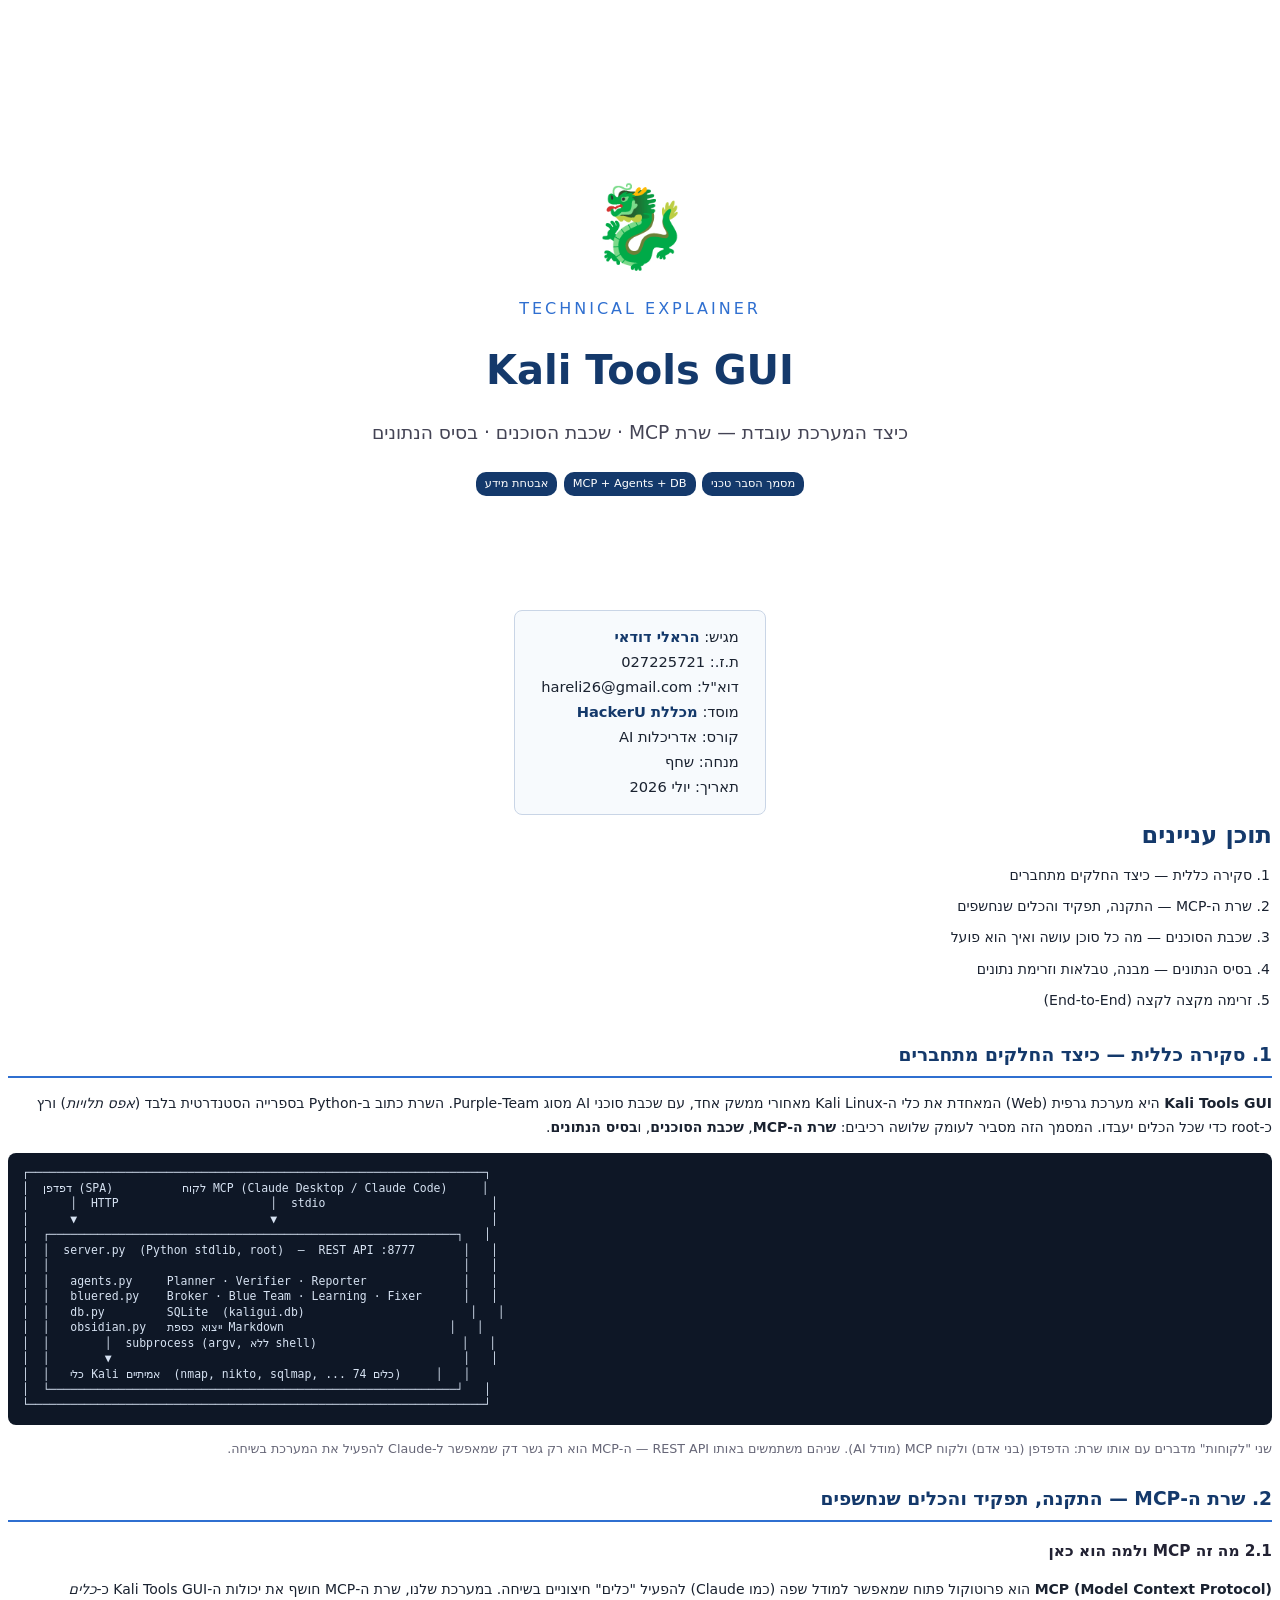
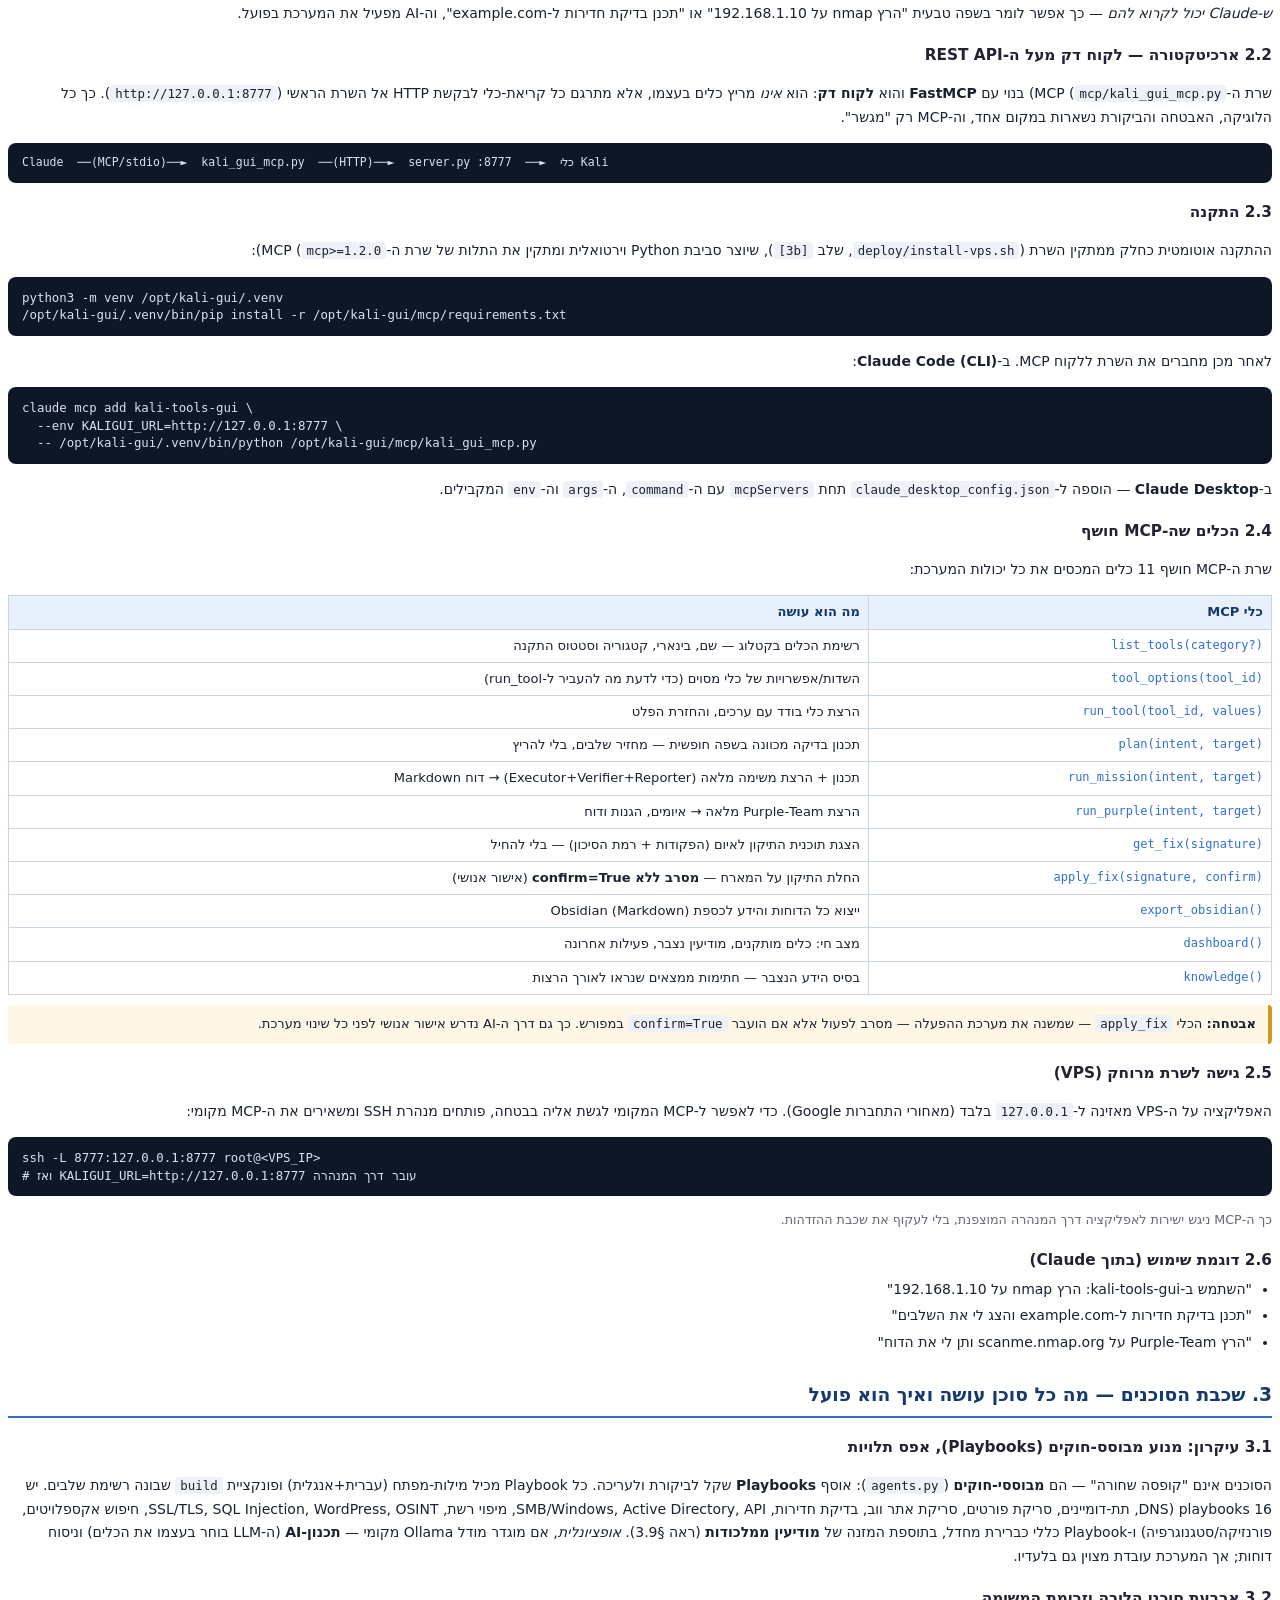
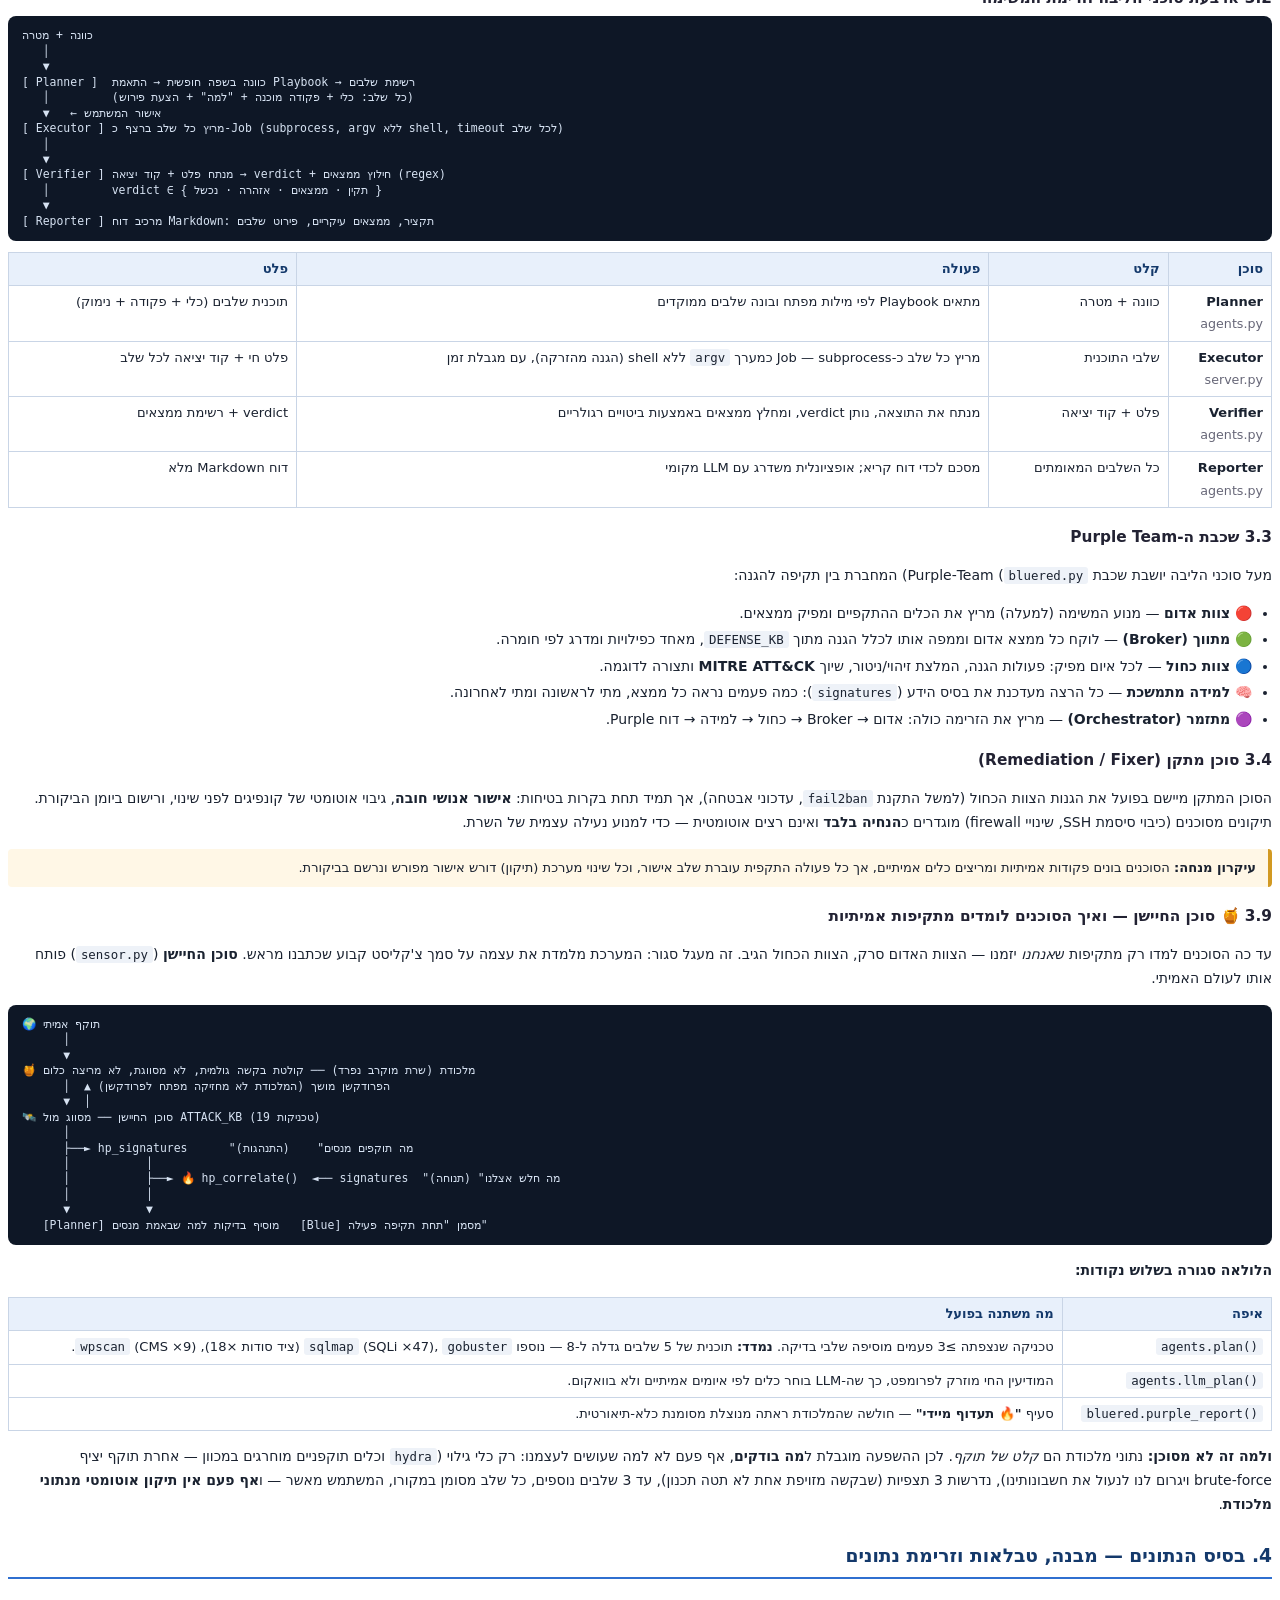
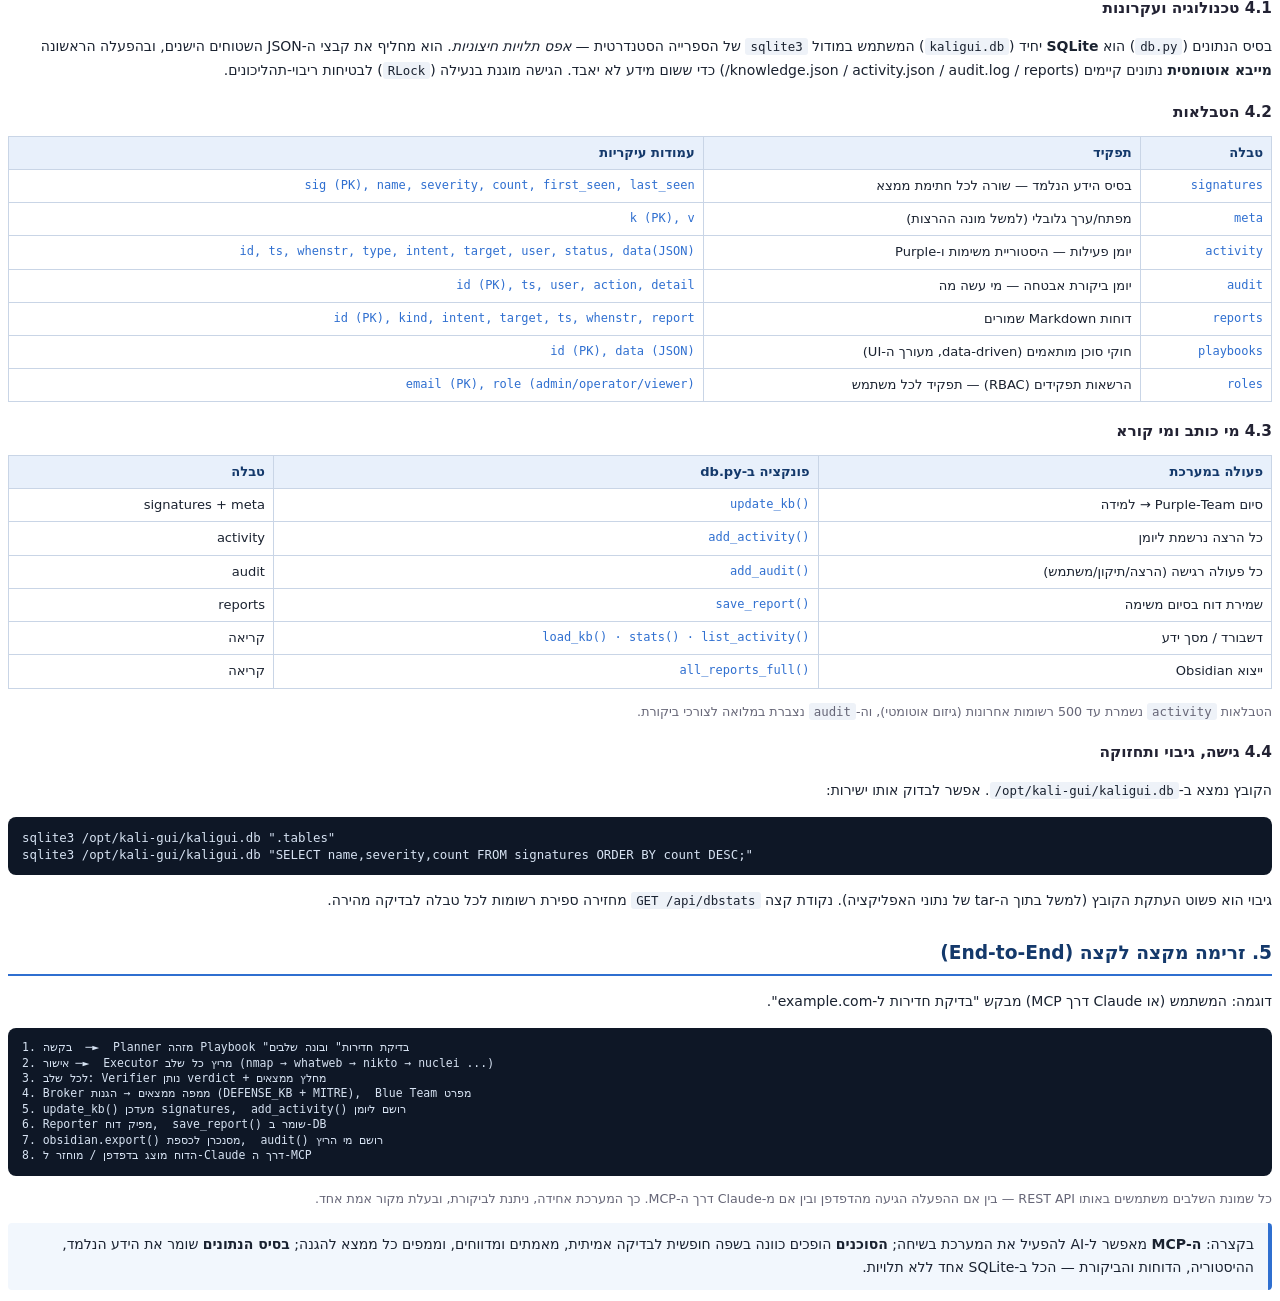
<file: docs/how-it-works.html>
<!DOCTYPE html>
<html lang="he" dir="rtl">
<head>
<meta charset="UTF-8">
<style>
  @page {
    size: A4; margin: 20mm 18mm 22mm 18mm;
    @bottom-center { content: "כיצד המערכת עובדת · Kali Tools GUI"; font-size: 8pt; color: #999; }
    @bottom-left { content: "עמ' " counter(page) " מתוך " counter(pages); font-size: 8pt; color: #999; }
  }
  * { box-sizing: border-box; }
  body { font-family: 'Noto Sans Hebrew','DejaVu Sans',Arial,sans-serif; color: #1a2230; line-height: 1.7; font-size: 10.5pt; }
  h1 { color: #14396b; font-size: 18pt; margin: 0 0 4pt; }
  h2 { color: #14396b; font-size: 14pt; margin: 18pt 0 6pt; border-bottom: 2px solid #2f6fd0; padding-bottom: 4pt; }
  h3 { color: #223; font-size: 11.5pt; margin: 12pt 0 4pt; }
  p, li { font-size: 10.5pt; }
  ul, ol { padding-inline-start: 20px; margin: 4pt 0; }
  li { margin: 2pt 0; }
  code { font-family: 'DejaVu Sans Mono',monospace; background: #eef2f8; padding: 1px 5px; border-radius: 3px;
    font-size: 9.3pt; direction: ltr; unicode-bidi: embed; }
  pre { background: #0e1726; color: #d6e2f2; font-family: 'DejaVu Sans Mono',monospace; font-size: 8.8pt;
    border-radius: 8px; padding: 12px 14px; direction: ltr; text-align: left; white-space: pre-wrap; line-height: 1.4; }
  pre code { background: none; color: inherit; padding: 0; }
  table { width: 100%; border-collapse: collapse; margin: 8pt 0; font-size: 9.8pt; }
  th, td { border: 1px solid #c9d5e6; padding: 5px 8px; text-align: right; vertical-align: top; }
  th { background: #e8f0fb; color: #14396b; font-weight: 700; }
  .mono-cell { font-family: 'DejaVu Sans Mono',monospace; direction: ltr; unicode-bidi: embed; color: #2f6fd0; font-size: 9pt; }
  .cover { text-align: center; page-break-after: always; padding-top: 40mm; }
  .cover .kicker { color: #2f6fd0; letter-spacing: 3px; font-size: 12pt; }
  .cover h1 { font-size: 30pt; color: #14396b; margin: 10pt 0; border: none; }
  .cover .sub { font-size: 14pt; color: #445; margin-bottom: 6mm; }
  .cover .logo { font-size: 60pt; }
  .cover .box { display: inline-block; text-align: right; margin-top: 30mm; border: 1px solid #c9d5e6;
    border-radius: 8px; padding: 14px 26px; font-size: 11pt; background: #f7fafd; }
  .cover .box b { color: #14396b; }
  .toc { page-break-after: always; }
  .toc ol { font-size: 11.5pt; line-height: 2.05; }
  .lead { background: #f2f7fd; border-right: 4px solid #2f6fd0; padding: 10px 14px; border-radius: 4px; margin: 8pt 0; }
  .tag { display: inline-block; background: #14396b; color: #fff; font-size: 8.5pt; padding: 2px 9px; border-radius: 10px; margin: 1px; }
  .diagram { background: #0e1726; color: #d6e2f2; font-family: 'DejaVu Sans Mono',monospace; font-size: 8.6pt;
    border-radius: 8px; padding: 12px 14px; direction: ltr; text-align: left; white-space: pre; overflow-x: auto; line-height: 1.35; }
  .section { page-break-inside: avoid; }
  .muted { color: #667; font-size: 9.5pt; }
  .note { background: #fff7e6; border-right: 4px solid #d29922; padding: 8px 12px; border-radius: 4px; margin: 8pt 0; font-size: 9.8pt; }
</style>
</head>
<body>

<div class="cover">
  <div class="logo">🐉</div>
  <div class="kicker">TECHNICAL EXPLAINER</div>
  <h1>Kali Tools GUI</h1>
  <div class="sub">כיצד המערכת עובדת — שרת MCP · שכבת הסוכנים · בסיס הנתונים</div>
  <div>
    <span class="tag">מסמך הסבר טכני</span>
    <span class="tag">MCP + Agents + DB</span>
    <span class="tag">אבטחת מידע</span>
  </div>
  <div class="box">
    <div>מגיש: <b>הראלי דודאי</b></div>
    <div>ת.ז.: 027225721</div>
    <div>דוא"ל: hareli26@gmail.com</div>
    <div>מוסד: <b>מכללת HackerU</b></div>
    <div>קורס: אדריכלות AI</div>
    <div>מנחה: שחף</div>
    <div>תאריך: יולי 2026</div>
  </div>
</div>

<div class="toc">
  <h1>תוכן עניינים</h1>
  <ol>
    <li>סקירה כללית — כיצד החלקים מתחברים</li>
    <li>שרת ה‑MCP — התקנה, תפקיד והכלים שנחשפים</li>
    <li>שכבת הסוכנים — מה כל סוכן עושה ואיך הוא פועל</li>
    <li>בסיס הנתונים — מבנה, טבלאות וזרימת נתונים</li>
    <li>זרימה מקצה לקצה (End‑to‑End)</li>
  </ol>
</div>

<!-- ==================== 1 ==================== -->
<div class="section">
<h2>1. סקירה כללית — כיצד החלקים מתחברים</h2>
<p><strong>Kali Tools GUI</strong> היא מערכת גרפית (Web) המאחדת את כלי ה‑Kali Linux מאחורי ממשק אחד, עם שכבת
סוכני AI מסוג Purple‑Team. השרת כתוב ב‑Python בספרייה הסטנדרטית בלבד (<em>אפס תלויות</em>) ורץ כ‑root כדי
שכל הכלים יעבדו. המסמך הזה מסביר לעומק שלושה רכיבים: <strong>שרת ה‑MCP</strong>, <strong>שכבת הסוכנים</strong>,
ו<strong>בסיס הנתונים</strong>.</p>

<div class="diagram">┌──────────────────────────────────────────────────────────────────┐
│  דפדפן (SPA)          לקוח MCP (Claude Desktop / Claude Code)     │
│      │  HTTP                      │  stdio                        │
│      ▼                            ▼                               │
│  ┌───────────────────────────────────────────────────────────┐   │
│  │  server.py  (Python stdlib, root)  —  REST API :8777       │   │
│  │                                                            │   │
│  │   agents.py     Planner · Verifier · Reporter              │   │
│  │   bluered.py    Broker · Blue Team · Learning · Fixer      │   │
│  │   db.py         SQLite  (kaligui.db)                        │   │
│  │   obsidian.py   ייצוא כספת Markdown                        │   │
│  │        │  subprocess (argv, ללא shell)                     │   │
│  │        ▼                                                   │   │
│  │   כלי Kali אמיתיים  (nmap, nikto, sqlmap, ... 74 כלים)     │   │
│  └───────────────────────────────────────────────────────────┘   │
└──────────────────────────────────────────────────────────────────┘</div>
<p class="muted">שני "לקוחות" מדברים עם אותו שרת: הדפדפן (בני אדם) ולקוח MCP (מודל AI). שניהם משתמשים
באותו REST API — ה‑MCP הוא רק גשר דק שמאפשר ל‑Claude להפעיל את המערכת בשיחה.</p>
</div>

<!-- ==================== 2. MCP ==================== -->
<div class="section">
<h2>2. שרת ה‑MCP — התקנה, תפקיד והכלים שנחשפים</h2>

<h3>2.1 מה זה MCP ולמה הוא כאן</h3>
<p><strong>MCP (Model Context Protocol)</strong> הוא פרוטוקול פתוח שמאפשר למודל שפה (כמו Claude) להפעיל
"כלים" חיצוניים בשיחה. במערכת שלנו, שרת ה‑MCP חושף את יכולות ה‑Kali Tools GUI כ‑<em>כלים ש‑Claude יכול לקרוא
להם</em> — כך אפשר לומר בשפה טבעית "הרץ nmap על 192.168.1.10" או "תכנן בדיקת חדירות ל‑example.com", וה‑AI
מפעיל את המערכת בפועל.</p>

<h3>2.2 ארכיטקטורה — לקוח דק מעל ה‑REST API</h3>
<p>שרת ה‑MCP (<code>mcp/kali_gui_mcp.py</code>) בנוי עם <strong>FastMCP</strong> והוא <strong>לקוח דק</strong>:
הוא <em>אינו</em> מריץ כלים בעצמו, אלא מתרגם כל קריאת‑כלי לבקשת HTTP אל השרת הראשי (<code>http://127.0.0.1:8777</code>).
כך כל הלוגיקה, האבטחה והביקורת נשארות במקום אחד, וה‑MCP רק "מגשר".</p>
<div class="diagram">Claude  ──(MCP/stdio)──►  kali_gui_mcp.py  ──(HTTP)──►  server.py :8777  ──►  כלי Kali</div>

<h3>2.3 התקנה</h3>
<p>ההתקנה אוטומטית כחלק ממתקין השרת (<code>deploy/install-vps.sh</code>, שלב <code>[3b]</code>), שיוצר סביבת
Python וירטואלית ומתקין את התלות של שרת ה‑MCP (<code>mcp&gt;=1.2.0</code>):</p>
<pre><code>python3 -m venv /opt/kali-gui/.venv
/opt/kali-gui/.venv/bin/pip install -r /opt/kali-gui/mcp/requirements.txt</code></pre>
<p>לאחר מכן מחברים את השרת ללקוח MCP. ב‑<strong>Claude Code (CLI)</strong>:</p>
<pre><code>claude mcp add kali-tools-gui \
  --env KALIGUI_URL=http://127.0.0.1:8777 \
  -- /opt/kali-gui/.venv/bin/python /opt/kali-gui/mcp/kali_gui_mcp.py</code></pre>
<p>ב‑<strong>Claude Desktop</strong> — הוספה ל‑<code>claude_desktop_config.json</code> תחת <code>mcpServers</code>
עם ה‑<code>command</code>, ה‑<code>args</code> וה‑<code>env</code> המקבילים.</p>

<h3>2.4 הכלים שה‑MCP חושף</h3>
<p>שרת ה‑MCP חושף 11 כלים המכסים את כל יכולות המערכת:</p>
<table>
  <tr><th>כלי MCP</th><th>מה הוא עושה</th></tr>
  <tr><td class="mono-cell">list_tools(category?)</td><td>רשימת הכלים בקטלוג — שם, בינארי, קטגוריה וסטטוס התקנה</td></tr>
  <tr><td class="mono-cell">tool_options(tool_id)</td><td>השדות/אפשרויות של כלי מסוים (כדי לדעת מה להעביר ל‑run_tool)</td></tr>
  <tr><td class="mono-cell">run_tool(tool_id, values)</td><td>הרצת כלי בודד עם ערכים, והחזרת הפלט</td></tr>
  <tr><td class="mono-cell">plan(intent, target)</td><td>תכנון בדיקה מכוונה בשפה חופשית — מחזיר שלבים, בלי להריץ</td></tr>
  <tr><td class="mono-cell">run_mission(intent, target)</td><td>תכנון + הרצת משימה מלאה (Executor+Verifier+Reporter) → דוח Markdown</td></tr>
  <tr><td class="mono-cell">run_purple(intent, target)</td><td>הרצת Purple‑Team מלאה → איומים, הגנות ודוח</td></tr>
  <tr><td class="mono-cell">get_fix(signature)</td><td>הצגת תוכנית התיקון לאיום (הפקודות + רמת הסיכון) — בלי להחיל</td></tr>
  <tr><td class="mono-cell">apply_fix(signature, confirm)</td><td>החלת התיקון על המארח — <strong>מסרב ללא confirm=True</strong> (אישור אנושי)</td></tr>
  <tr><td class="mono-cell">export_obsidian()</td><td>ייצוא כל הדוחות והידע לכספת Obsidian (Markdown)</td></tr>
  <tr><td class="mono-cell">dashboard()</td><td>מצב חי: כלים מותקנים, מודיעין נצבר, פעילות אחרונה</td></tr>
  <tr><td class="mono-cell">knowledge()</td><td>בסיס הידע הנצבר — חתימות ממצאים שנראו לאורך הרצות</td></tr>
</table>
<div class="note"><strong>אבטחה:</strong> הכלי <code>apply_fix</code> — שמשנה את מערכת ההפעלה — מסרב לפעול אלא אם
הועבר <code>confirm=True</code> במפורש. כך גם דרך ה‑AI נדרש אישור אנושי לפני כל שינוי מערכת.</div>

<h3>2.5 גישה לשרת מרוחק (VPS)</h3>
<p>האפליקציה על ה‑VPS מאזינה ל‑<code>127.0.0.1</code> בלבד (מאחורי התחברות Google). כדי לאפשר ל‑MCP המקומי
לגשת אליה בבטחה, פותחים מנהרת SSH ומשאירים את ה‑MCP מקומי:</p>
<pre><code>ssh -L 8777:127.0.0.1:8777 root@&lt;VPS_IP&gt;
# ואז KALIGUI_URL=http://127.0.0.1:8777 עובר דרך המנהרה</code></pre>
<p class="muted">כך ה‑MCP ניגש ישירות לאפליקציה דרך המנהרה המוצפנת, בלי לעקוף את שכבת ההזדהות.</p>

<h3>2.6 דוגמת שימוש (בתוך Claude)</h3>
<ul>
  <li>"השתמש ב‑kali‑tools‑gui: הרץ nmap על 192.168.1.10"</li>
  <li>"תכנן בדיקת חדירות ל‑example.com והצג לי את השלבים"</li>
  <li>"הרץ Purple‑Team על scanme.nmap.org ותן לי את הדוח"</li>
</ul>
</div>

<!-- ==================== 3. Agents ==================== -->
<div class="section">
<h2>3. שכבת הסוכנים — מה כל סוכן עושה ואיך הוא פועל</h2>

<h3>3.1 עיקרון: מנוע מבוסס‑חוקים (Playbooks), אפס תלויות</h3>
<p>הסוכנים אינם "קופסה שחורה" — הם <strong>מבוססי‑חוקים</strong> (<code>agents.py</code>): אוסף
<strong>Playbooks</strong> שקל לביקורת ולעריכה. כל Playbook מכיל מילות‑מפתח (עברית+אנגלית) ופונקציית
<code>build</code> שבונה רשימת שלבים. יש 16 playbooks (DNS, תת‑דומיינים, סריקת פורטים, סריקת אתר ווב,
בדיקת חדירות, SMB/Windows, Active Directory, API, מיפוי רשת, SSL/TLS, SQL Injection, WordPress, OSINT,
חיפוש אקספלויטים, פורנזיקה/סטגנוגרפיה) ו‑Playbook כללי כברירת מחדל, בתוספת המזנה של <strong>מודיעין
ממלכודות</strong> (ראה §3.9). <em>אופציונלית</em>, אם מוגדר מודל Ollama מקומי — <strong>תכנון‑AI</strong>
(ה‑LLM בוחר בעצמו את הכלים) וניסוח דוחות; אך המערכת עובדת מצוין גם בלעדיו.</p>

<h3>3.2 ארבעת סוכני הליבה וזרימת המשימה</h3>
<div class="diagram">כוונה + מטרה
   │
   ▼
[ Planner ]  כוונה בשפה חופשית → התאמת Playbook → רשימת שלבים
   │         (כל שלב: כלי + פקודה מוכנה + "למה" + הצעת פירוש)
   ▼   ← אישור המשתמש
[ Executor ] מריץ כל שלב ברצף כ‑Job (subprocess, argv ללא shell, timeout לכל שלב)
   │
   ▼
[ Verifier ] מנתח פלט + קוד יציאה → verdict + חילוץ ממצאים (regex)
   │         verdict ∈ { תקין · ממצאים · אזהרה · נכשל }
   ▼
[ Reporter ] מרכיב דוח Markdown: תקציר, ממצאים עיקריים, פירוט שלבים</div>
<table>
  <tr><th>סוכן</th><th>קלט</th><th>פעולה</th><th>פלט</th></tr>
  <tr><td><b>Planner</b><br><span class="muted">agents.py</span></td><td>כוונה + מטרה</td>
      <td>מתאים Playbook לפי מילות מפתח ובונה שלבים ממוקדים</td><td>תוכנית שלבים (כלי + פקודה + נימוק)</td></tr>
  <tr><td><b>Executor</b><br><span class="muted">server.py</span></td><td>שלבי התוכנית</td>
      <td>מריץ כל שלב כ‑Job — subprocess כמערך <code>argv</code> ללא shell (הגנה מהזרקה), עם מגבלת זמן</td>
      <td>פלט חי + קוד יציאה לכל שלב</td></tr>
  <tr><td><b>Verifier</b><br><span class="muted">agents.py</span></td><td>פלט + קוד יציאה</td>
      <td>מנתח את התוצאה, נותן verdict, ומחלץ ממצאים באמצעות ביטויים רגולריים</td>
      <td>verdict + רשימת ממצאים</td></tr>
  <tr><td><b>Reporter</b><br><span class="muted">agents.py</span></td><td>כל השלבים המאומתים</td>
      <td>מסכם לכדי דוח קריא; אופציונלית משדרג עם LLM מקומי</td><td>דוח Markdown מלא</td></tr>
</table>

<h3>3.3 שכבת ה‑Purple Team</h3>
<p>מעל סוכני הליבה יושבת שכבת Purple‑Team (<code>bluered.py</code>) המחברת בין תקיפה להגנה:</p>
<ul>
  <li><strong>🔴 צוות אדום</strong> — מנוע המשימה (למעלה) מריץ את הכלים ההתקפיים ומפיק ממצאים.</li>
  <li><strong>🟢 מתווך (Broker)</strong> — לוקח כל ממצא אדום וממפה אותו לכלל הגנה מתוך <code>DEFENSE_KB</code>,
      מאחד כפילויות ומדרג לפי חומרה.</li>
  <li><strong>🔵 צוות כחול</strong> — לכל איום מפיק: פעולות הגנה, המלצת זיהוי/ניטור, שיוך
      <strong>MITRE ATT&amp;CK</strong> ותצורה לדוגמה.</li>
  <li><strong>🧠 למידה מתמשכת</strong> — כל הרצה מעדכנת את בסיס הידע (<code>signatures</code>): כמה פעמים נראה
      כל ממצא, מתי לראשונה ומתי לאחרונה.</li>
  <li><strong>🟣 מתזמר (Orchestrator)</strong> — מריץ את הזרימה כולה: אדום → Broker → כחול → למידה → דוח Purple.</li>
</ul>

<h3>3.4 סוכן מתקן (Remediation / Fixer)</h3>
<p>הסוכן המתקן מיישם בפועל את הגנות הצוות הכחול (למשל התקנת <code>fail2ban</code>, עדכוני אבטחה), אך תמיד
תחת בקרות בטיחות: <strong>אישור אנושי חובה</strong>, גיבוי אוטומטי של קונפיגים לפני שינוי, ורישום ביומן הביקורת.
תיקונים מסוכנים (כיבוי סיסמת SSH, שינויי firewall) מוגדרים כ<strong>הנחיה בלבד</strong> ואינם רצים אוטומטית — כדי
למנוע נעילה עצמית של השרת.</p>

<div class="note"><strong>עיקרון מנחה:</strong> הסוכנים בונים פקודות אמיתיות ומריצים כלים אמיתיים, אך כל
פעולה התקפית עוברת שלב אישור, וכל שינוי מערכת (תיקון) דורש אישור מפורש ונרשם בביקורת.</div>
</div>

<!-- ==================== 4. DB ==================== -->
<div class="section">
<h3>3.9 🍯 סוכן החיישן — ואיך הסוכנים לומדים מתקיפות אמיתיות</h3>
<p>עד כה הסוכנים למדו רק מתקיפות ש<em>אנחנו</em> יזמנו — הצוות האדום סרק, הצוות הכחול הגיב. זה מעגל סגור:
המערכת מלמדת את עצמה על סמך צ'קליסט קבוע שכתבנו מראש. <strong>סוכן החיישן</strong> (<code>sensor.py</code>)
פותח אותו לעולם האמיתי.</p>
<div class="diagram">🌍 תוקף אמיתי
      │
      ▼
🍯 מלכודת (שרת מוקרב נפרד) ── קולטת בקשה גולמית, לא מסווגת, לא מריצה כלום
      │  ▲ הפרודקשן מושך (המלכודת לא מחזיקה מפתח לפרודקשן)
      ▼  │
🛰️ סוכן החיישן ── מסווג מול ATTACK_KB (19 טכניקות)
      │
      ├──► hp_signatures      "מה תוקפים מנסים"    (התנהגות)
      │           │
      │           ├──► 🔥 hp_correlate()  ◄── signatures  "מה חלש אצלנו" (תנוחה)
      │           │
      ▼           ▼
   [Planner] מוסיף בדיקות למה שבאמת מנסים   [Blue] מסמן "תחת תקיפה פעילה"</div>
<p><strong>הלולאה סגורה בשלוש נקודות:</strong></p>
<table>
  <tr><th>איפה</th><th>מה משתנה בפועל</th></tr>
  <tr><td><code>agents.plan()</code></td>
      <td>טכניקה שנצפתה ≥3 פעמים מוסיפה שלבי בדיקה. <b>נמדד:</b> תוכנית של 5 שלבים גדלה ל‑8 — נוספו
          <code>sqlmap</code> (SQLi ×47), <code>gobuster</code> (ציד סודות ×18), <code>wpscan</code> (CMS ×9).</td></tr>
  <tr><td><code>agents.llm_plan()</code></td>
      <td>המודיעין החי מוזרק לפרומפט, כך שה‑LLM בוחר כלים לפי איומים אמיתיים ולא בוואקום.</td></tr>
  <tr><td><code>bluered.purple_report()</code></td>
      <td>סעיף <b>"🔥 תעדוף מיידי"</b> — חולשה שהמלכודת ראתה מנוצלת מסומנת כלא‑תיאורטית.</td></tr>
</table>
<p><strong>ולמה זה לא מסוכן:</strong> נתוני מלכודת הם <em>קלט של תוקף</em>. לכן ההשפעה מוגבלת ל<strong>מה
בודקים</strong>, אף פעם לא למה שעושים לעצמנו: רק כלי גילוי (<code>hydra</code> וכלים תוקפניים מוחרגים
במכוון — אחרת תוקף יציף brute‑force ויגרום לנו לנעול את חשבונותינו), נדרשות 3 תצפיות (שבקשה מזויפת אחת
לא תטה תכנון), עד 3 שלבים נוספים, כל שלב מסומן במקורו, המשתמש מאשר — ו<strong>אף פעם אין תיקון אוטומטי
מנתוני מלכודת</strong>.</p>

<h2>4. בסיס הנתונים — מבנה, טבלאות וזרימת נתונים</h2>

<h3>4.1 טכנולוגיה ועקרונות</h3>
<p>בסיס הנתונים (<code>db.py</code>) הוא <strong>SQLite</strong> יחיד (<code>kaligui.db</code>) המשתמש במודול
<code>sqlite3</code> של הספרייה הסטנדרטית — <em>אפס תלויות חיצוניות</em>. הוא מחליף את קבצי ה‑JSON השטוחים
הישנים, ובהפעלה הראשונה <strong>מייבא אוטומטית</strong> נתונים קיימים (knowledge.json / activity.json /
audit.log / reports/) כדי ששום מידע לא יאבד. הגישה מוגנת בנעילה (<code>RLock</code>) לבטיחות ריבוי‑תהליכונים.</p>

<h3>4.2 הטבלאות</h3>
<table>
  <tr><th>טבלה</th><th>תפקיד</th><th>עמודות עיקריות</th></tr>
  <tr><td class="mono-cell">signatures</td><td>בסיס הידע הנלמד — שורה לכל חתימת ממצא</td>
      <td class="mono-cell">sig (PK), name, severity, count, first_seen, last_seen</td></tr>
  <tr><td class="mono-cell">meta</td><td>מפתח/ערך גלובלי (למשל מונה ההרצות)</td>
      <td class="mono-cell">k (PK), v</td></tr>
  <tr><td class="mono-cell">activity</td><td>יומן פעילות — היסטוריית משימות ו‑Purple</td>
      <td class="mono-cell">id, ts, whenstr, type, intent, target, user, status, data(JSON)</td></tr>
  <tr><td class="mono-cell">audit</td><td>יומן ביקורת אבטחה — מי עשה מה</td>
      <td class="mono-cell">id (PK), ts, user, action, detail</td></tr>
  <tr><td class="mono-cell">reports</td><td>דוחות Markdown שמורים</td>
      <td class="mono-cell">id (PK), kind, intent, target, ts, whenstr, report</td></tr>
  <tr><td class="mono-cell">playbooks</td><td>חוקי סוכן מותאמים (data-driven, מעורך ה‑UI)</td>
      <td class="mono-cell">id (PK), data (JSON)</td></tr>
  <tr><td class="mono-cell">roles</td><td>הרשאות תפקידים (RBAC) — תפקיד לכל משתמש</td>
      <td class="mono-cell">email (PK), role (admin/operator/viewer)</td></tr>
</table>

<h3>4.3 מי כותב ומי קורא</h3>
<table>
  <tr><th>פעולה במערכת</th><th>פונקציה ב‑db.py</th><th>טבלה</th></tr>
  <tr><td>סיום Purple‑Team → למידה</td><td class="mono-cell">update_kb()</td><td>signatures + meta</td></tr>
  <tr><td>כל הרצה נרשמת ליומן</td><td class="mono-cell">add_activity()</td><td>activity</td></tr>
  <tr><td>כל פעולה רגישה (הרצה/תיקון/משתמש)</td><td class="mono-cell">add_audit()</td><td>audit</td></tr>
  <tr><td>שמירת דוח בסיום משימה</td><td class="mono-cell">save_report()</td><td>reports</td></tr>
  <tr><td>דשבורד / מסך ידע</td><td class="mono-cell">load_kb() · stats() · list_activity()</td><td>קריאה</td></tr>
  <tr><td>ייצוא Obsidian</td><td class="mono-cell">all_reports_full()</td><td>קריאה</td></tr>
</table>
<p class="muted">הטבלאות <code>activity</code> נשמרת עד 500 רשומות אחרונות (גיזום אוטומטי), וה‑<code>audit</code>
נצברת במלואה לצורכי ביקורת.</p>

<h3>4.4 גישה, גיבוי ותחזוקה</h3>
<p>הקובץ נמצא ב‑<code>/opt/kali-gui/kaligui.db</code>. אפשר לבדוק אותו ישירות:</p>
<pre><code>sqlite3 /opt/kali-gui/kaligui.db ".tables"
sqlite3 /opt/kali-gui/kaligui.db "SELECT name,severity,count FROM signatures ORDER BY count DESC;"</code></pre>
<p>גיבוי הוא פשוט העתקת הקובץ (למשל בתוך ה‑tar של נתוני האפליקציה). נקודת קצה
<code>GET /api/dbstats</code> מחזירה ספירת רשומות לכל טבלה לבדיקה מהירה.</p>
</div>

<!-- ==================== 5. E2E ==================== -->
<div class="section">
<h2>5. זרימה מקצה לקצה (End‑to‑End)</h2>
<p>דוגמה: המשתמש (או Claude דרך MCP) מבקש "בדיקת חדירות ל‑example.com".</p>
<div class="diagram">1. בקשה  ─►  Planner מזהה Playbook "בדיקת חדירות" ובונה שלבים
2. אישור ─►  Executor מריץ כל שלב (nmap → whatweb → nikto → nuclei ...)
3. לכל שלב: Verifier נותן verdict + מחלץ ממצאים
4. Broker ממפה ממצאים → הגנות (DEFENSE_KB + MITRE),  Blue Team מפרט
5. update_kb() מעדכן signatures,  add_activity() רושם ליומן
6. Reporter מפיק דוח,  save_report() שומר ב-DB
7. obsidian.export() מסנכרן לכספת,  audit() רושם מי הריץ
8. הדוח מוצג בדפדפן / מוחזר ל-Claude דרך ה-MCP</div>
<p class="muted">כל שמונת השלבים משתמשים באותו REST API — בין אם ההפעלה הגיעה מהדפדפן ובין אם מ‑Claude דרך
ה‑MCP. כך המערכת אחידה, ניתנת לביקורת, ובעלת מקור אמת אחד.</p>
<div class="lead">בקצרה: <strong>ה‑MCP</strong> מאפשר ל‑AI להפעיל את המערכת בשיחה; <strong>הסוכנים</strong> הופכים
כוונה בשפה חופשית לבדיקה אמיתית, מאמתים ומדווחים, וממפים כל ממצא להגנה; <strong>בסיס הנתונים</strong> שומר
את הידע הנלמד, ההיסטוריה, הדוחות והביקורת — הכל ב‑SQLite אחד ללא תלויות.</div>
</div>

</body>
</html>
</file>
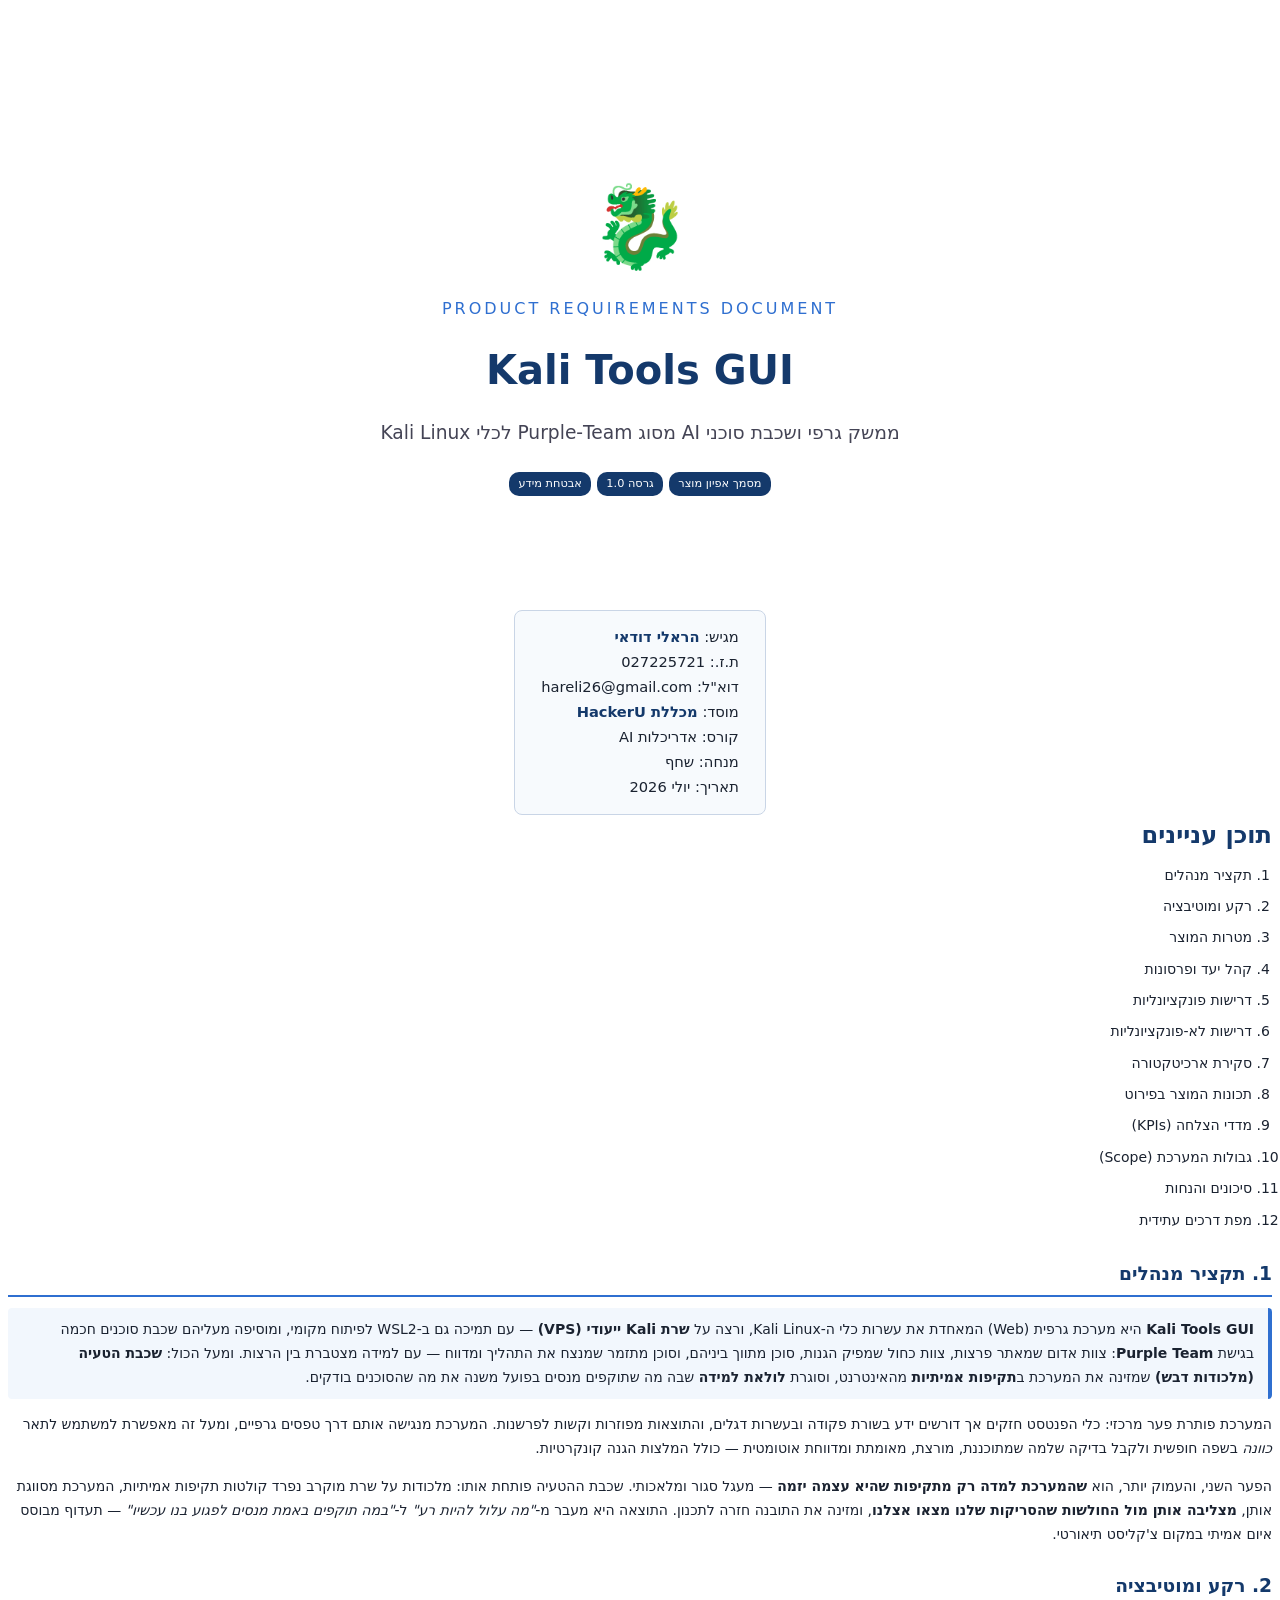
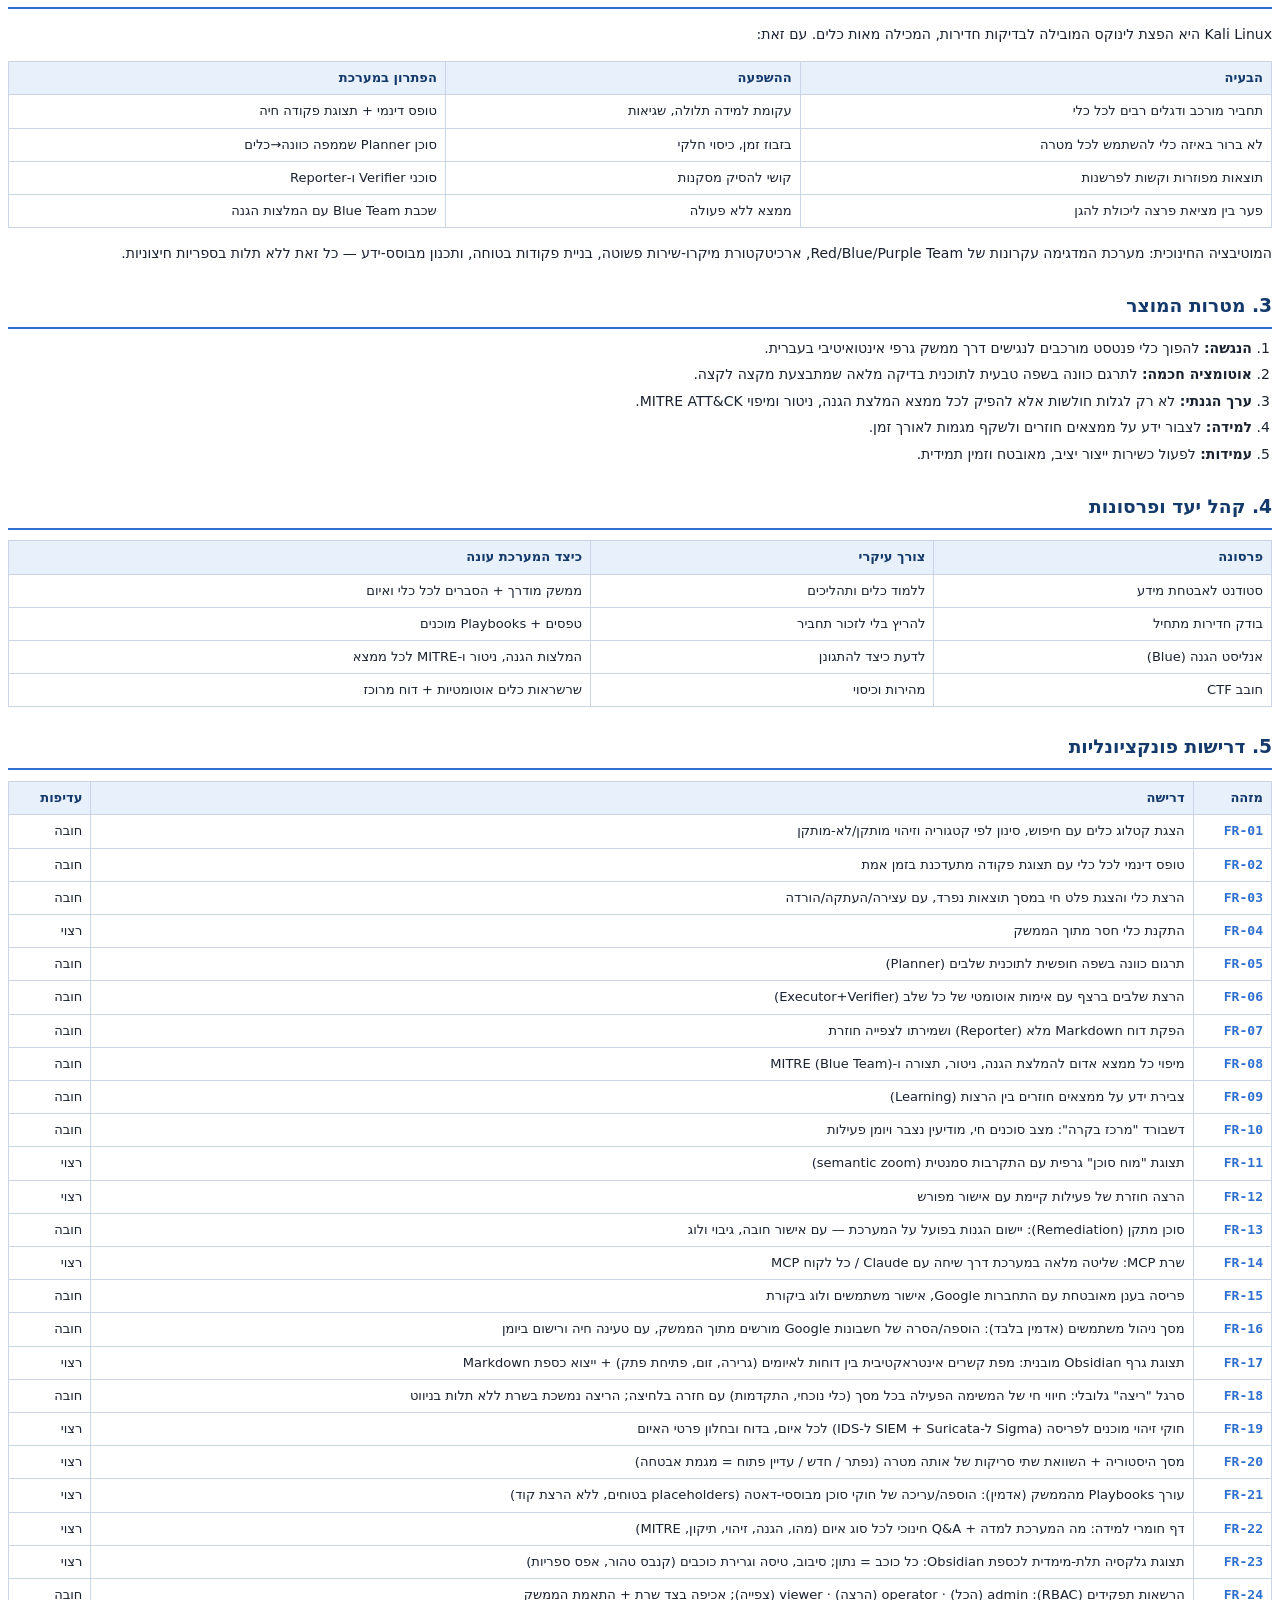
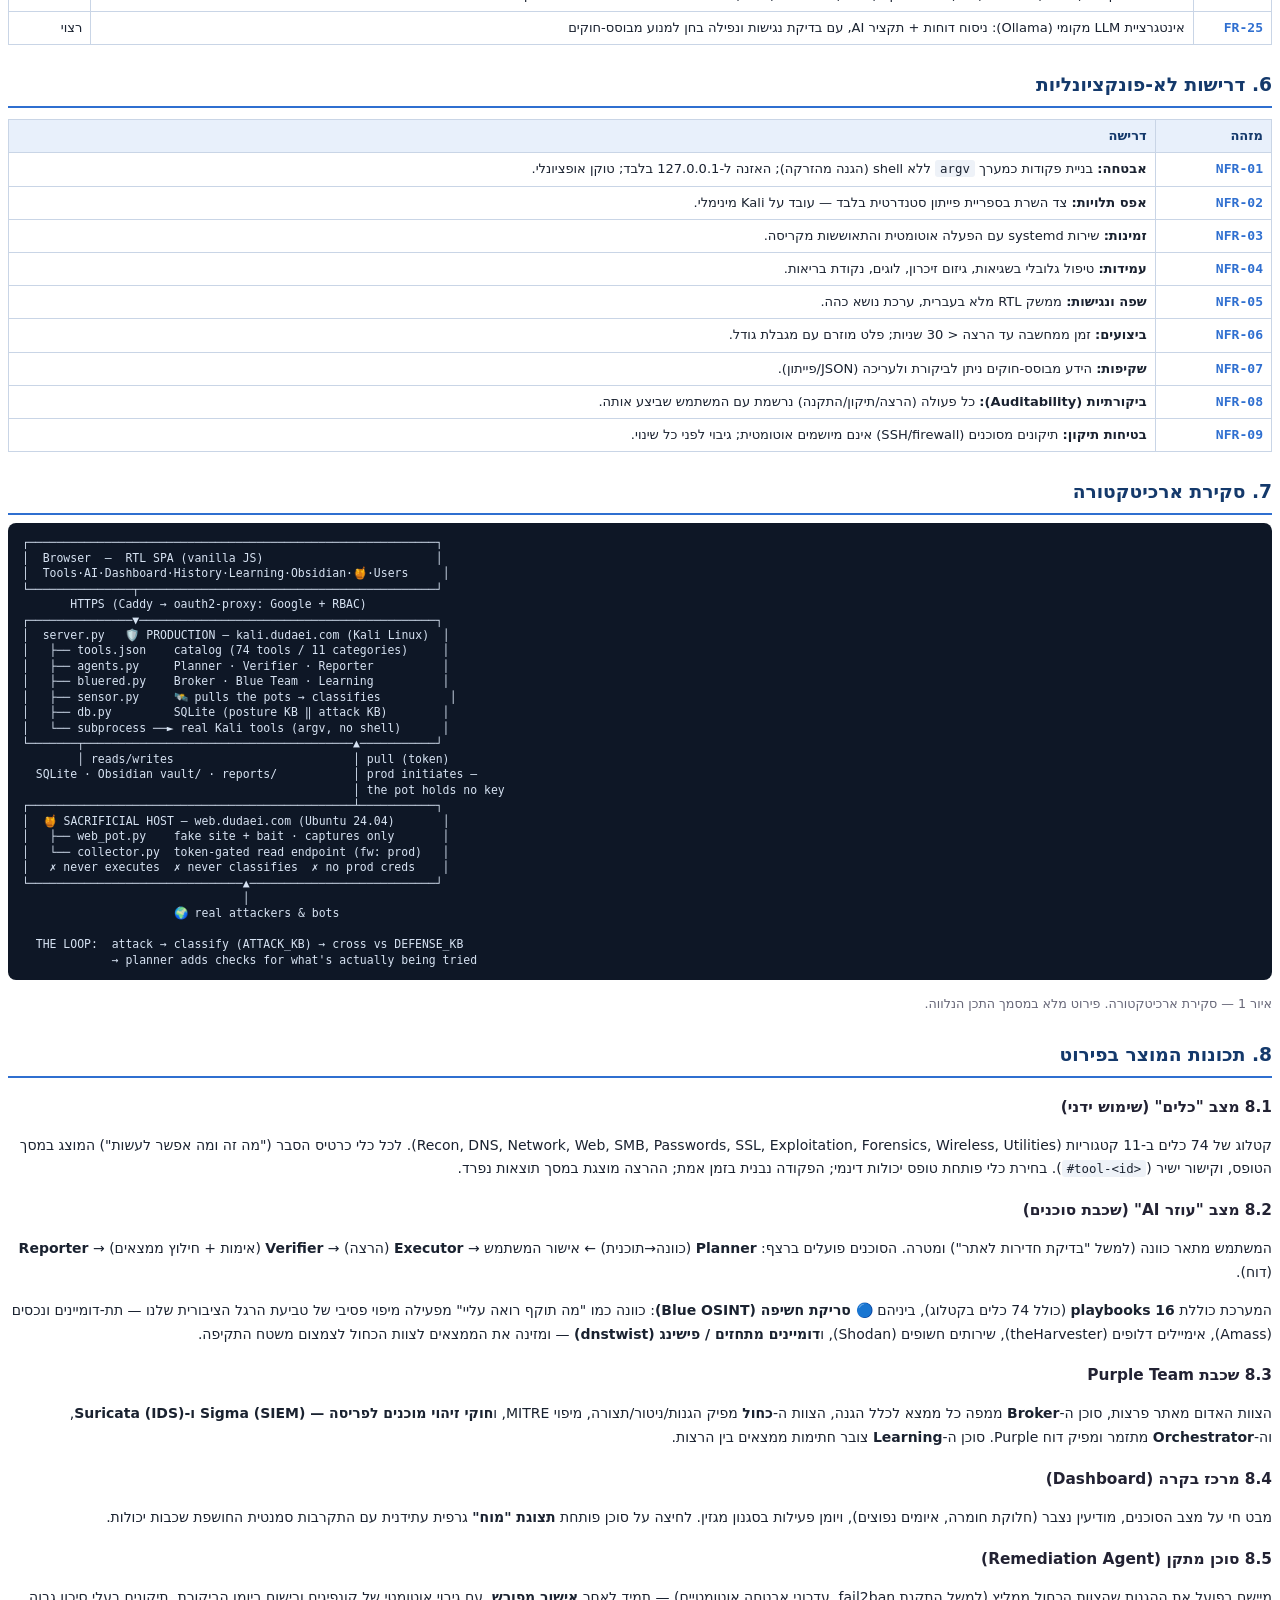
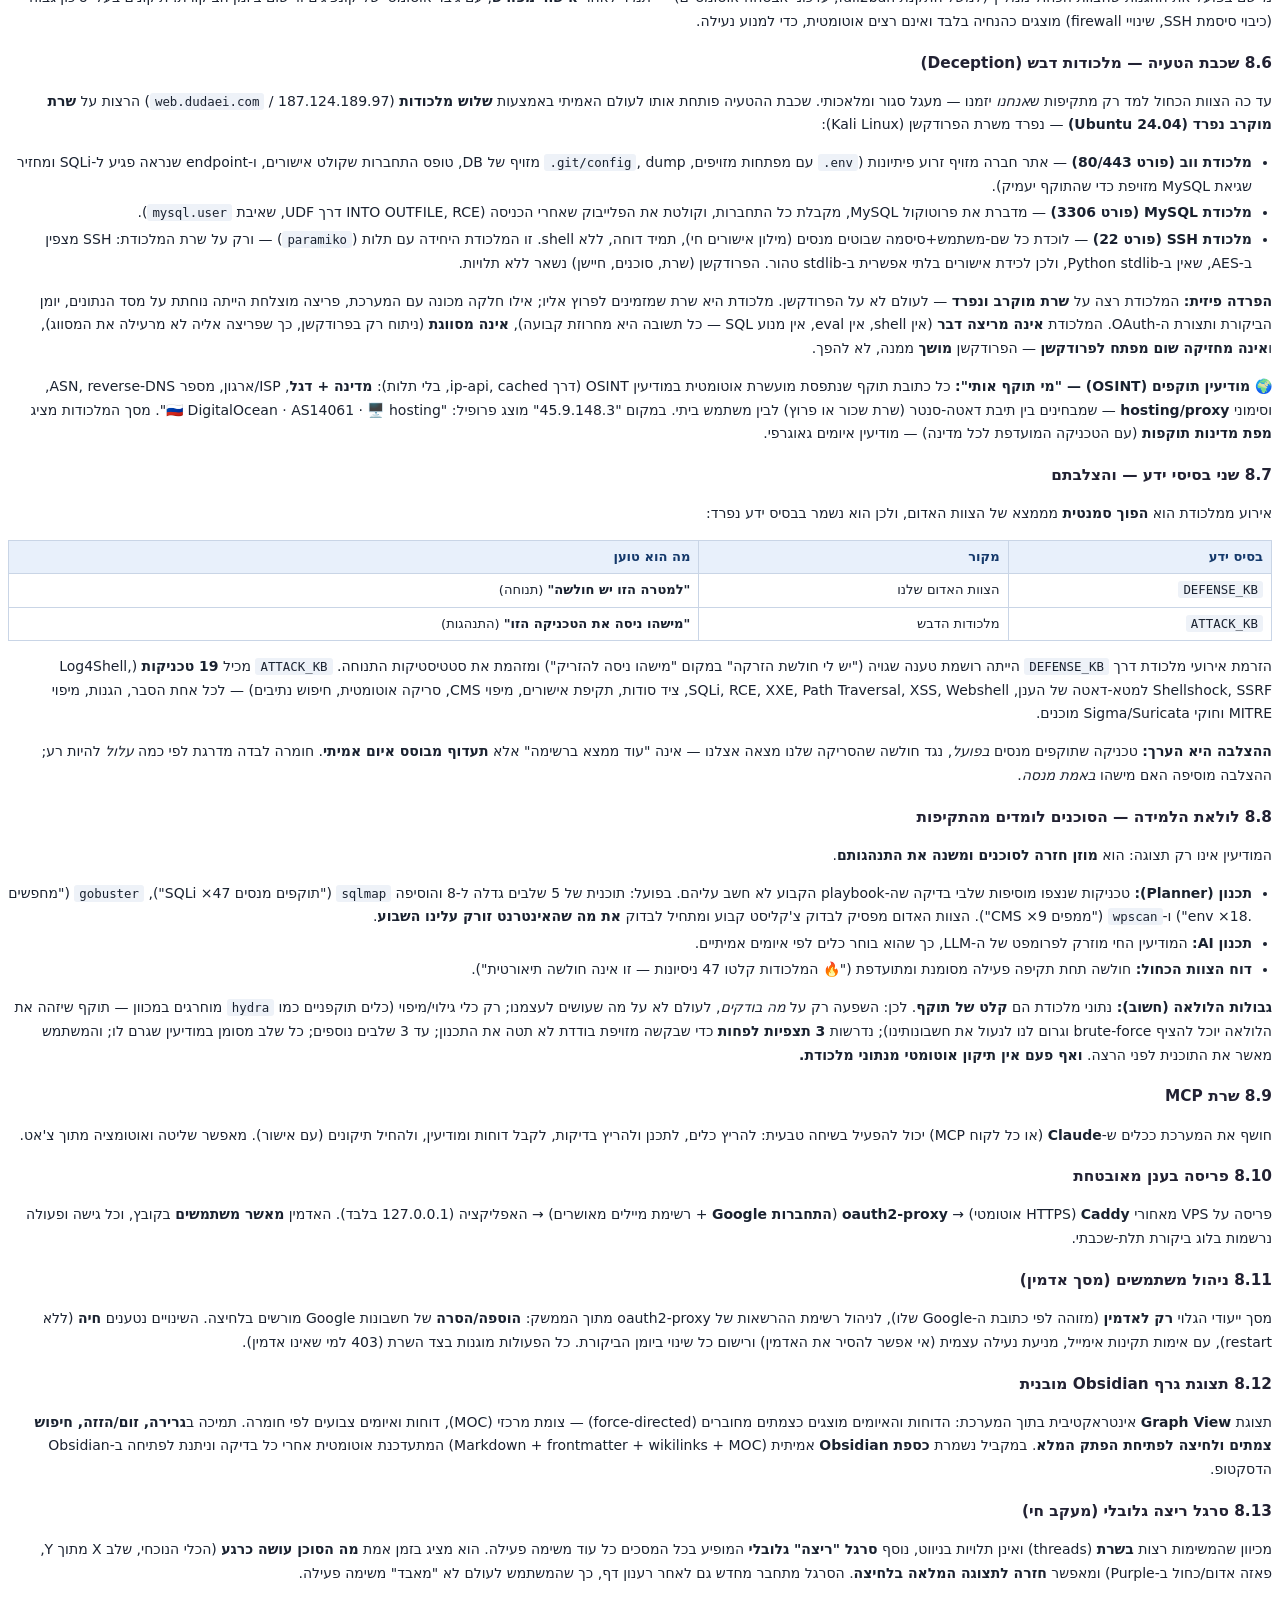
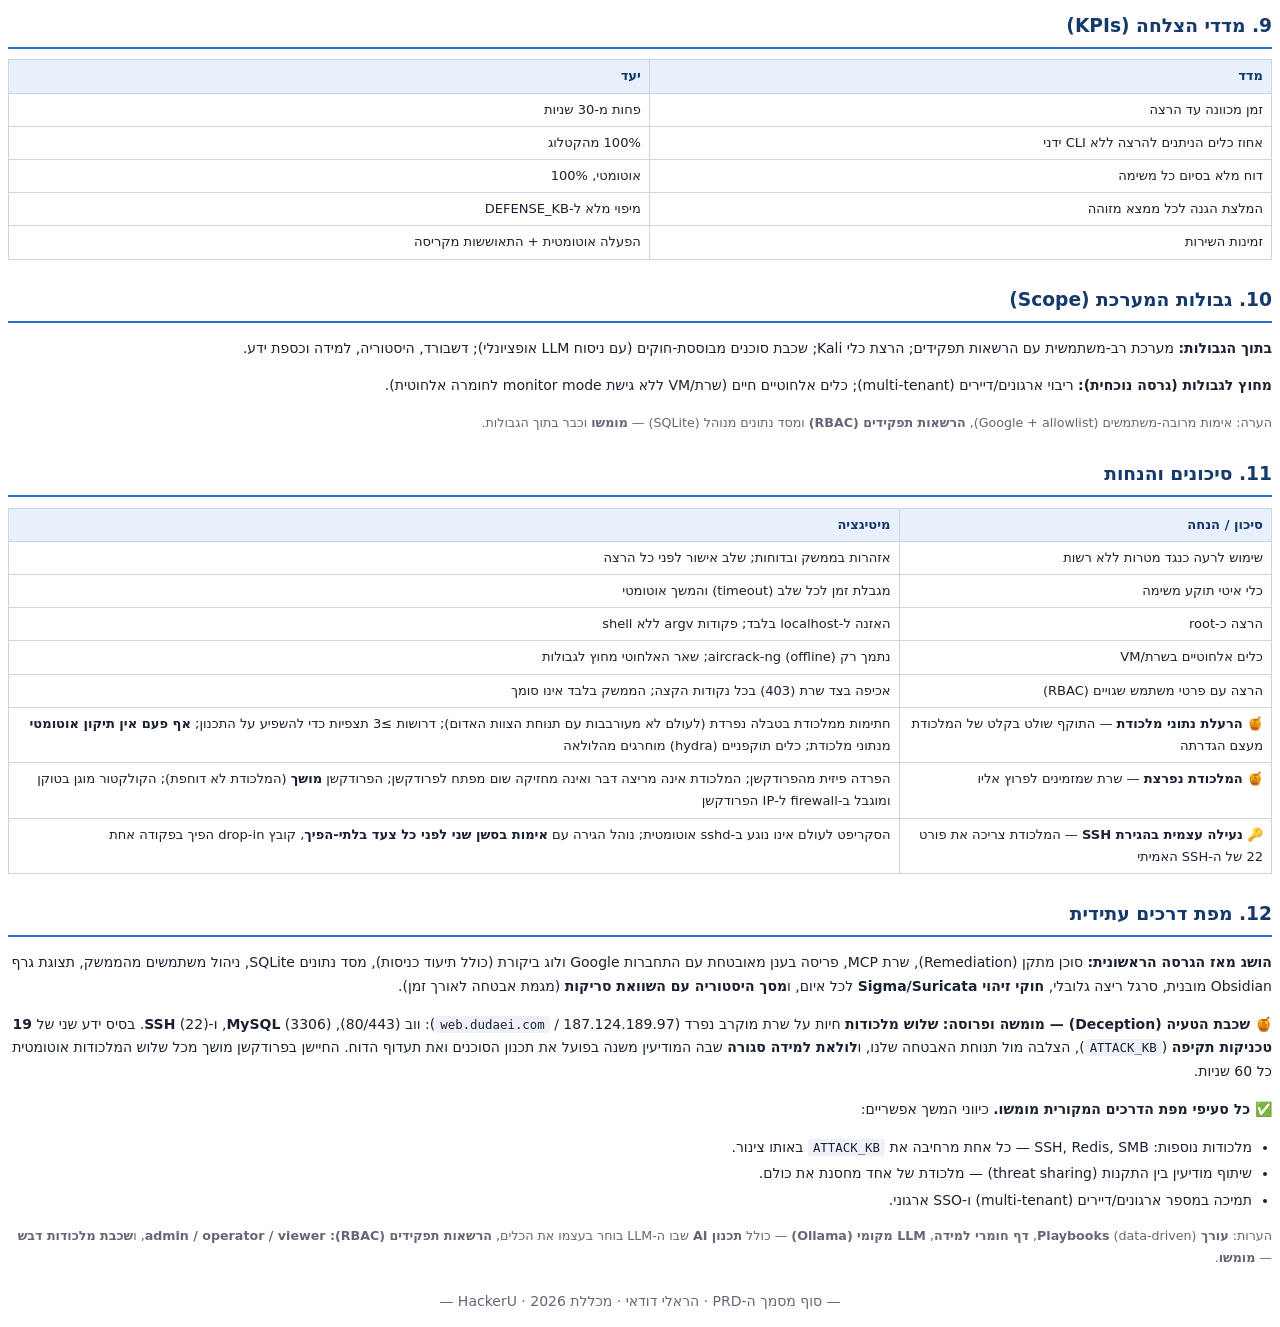
<file: docs/prd.html>
<!DOCTYPE html>
<html lang="he" dir="rtl">
<head>
<meta charset="UTF-8">
<style>
  @page {
    size: A4; margin: 20mm 18mm 22mm 18mm;
    @bottom-center { content: "מסמך אפיון מוצר (PRD) · Kali Tools GUI"; font-size: 8pt; color: #999; }
    @bottom-left { content: "עמ' " counter(page) " מתוך " counter(pages); font-size: 8pt; color: #999; }
  }
  * { box-sizing: border-box; }
  body { font-family: 'Noto Sans Hebrew','DejaVu Sans',Arial,sans-serif; color: #1a2230; line-height: 1.7; font-size: 10.5pt; }
  h1 { color: #14396b; font-size: 18pt; margin: 0 0 4pt; }
  h2 { color: #14396b; font-size: 14pt; margin: 18pt 0 6pt; border-bottom: 2px solid #2f6fd0; padding-bottom: 4pt; }
  h3 { color: #223; font-size: 11.5pt; margin: 12pt 0 4pt; }
  p, li { font-size: 10.5pt; }
  ul, ol { padding-inline-start: 20px; margin: 4pt 0; }
  li { margin: 2pt 0; }
  code { font-family: 'DejaVu Sans Mono',monospace; background: #eef2f8; padding: 1px 5px; border-radius: 3px;
    font-size: 9.3pt; direction: ltr; unicode-bidi: embed; }
  table { width: 100%; border-collapse: collapse; margin: 8pt 0; font-size: 9.8pt; }
  th, td { border: 1px solid #c9d5e6; padding: 5px 8px; text-align: right; vertical-align: top; }
  th { background: #e8f0fb; color: #14396b; font-weight: 700; }
  .cover { text-align: center; page-break-after: always; padding-top: 40mm; }
  .cover .kicker { color: #2f6fd0; letter-spacing: 3px; font-size: 12pt; }
  .cover h1 { font-size: 30pt; color: #14396b; margin: 10pt 0; border: none; }
  .cover .sub { font-size: 14pt; color: #445; margin-bottom: 6mm; }
  .cover .logo { font-size: 60pt; }
  .cover .box { display: inline-block; text-align: right; margin-top: 30mm; border: 1px solid #c9d5e6;
    border-radius: 8px; padding: 14px 26px; font-size: 11pt; background: #f7fafd; }
  .cover .box b { color: #14396b; }
  .toc { page-break-after: always; }
  .toc ol { font-size: 11.5pt; line-height: 2.05; }
  .lead { background: #f2f7fd; border-right: 4px solid #2f6fd0; padding: 10px 14px; border-radius: 4px; margin: 8pt 0; }
  .tag { display: inline-block; background: #14396b; color: #fff; font-size: 8.5pt; padding: 2px 9px; border-radius: 10px; margin: 1px; }
  .req-id { font-family: 'DejaVu Sans Mono',monospace; color: #2f6fd0; font-weight: 700; }
  .diagram { background: #0e1726; color: #d6e2f2; font-family: 'DejaVu Sans Mono',monospace; font-size: 8.6pt;
    border-radius: 8px; padding: 12px 14px; direction: ltr; text-align: left; white-space: pre; overflow-x: auto; line-height: 1.35; }
  .section { page-break-inside: avoid; }
  .muted { color: #667; font-size: 9.5pt; }
</style>
</head>
<body>

<div class="cover">
  <div class="logo">🐉</div>
  <div class="kicker">PRODUCT REQUIREMENTS DOCUMENT</div>
  <h1>Kali Tools GUI</h1>
  <div class="sub">ממשק גרפי ושכבת סוכני AI מסוג Purple‑Team לכלי Kali Linux</div>
  <div>
    <span class="tag">מסמך אפיון מוצר</span>
    <span class="tag">גרסה 1.0</span>
    <span class="tag">אבטחת מידע</span>
  </div>
  <div class="box">
    <div>מגיש: <b>הראלי דודאי</b></div>
    <div>ת.ז.: 027225721</div>
    <div>דוא"ל: hareli26@gmail.com</div>
    <div>מוסד: <b>מכללת HackerU</b></div>
    <div>קורס: אדריכלות AI</div>
    <div>מנחה: שחף</div>
    <div>תאריך: יולי 2026</div>
  </div>
</div>

<div class="toc">
  <h1>תוכן עניינים</h1>
  <ol>
    <li>תקציר מנהלים</li>
    <li>רקע ומוטיבציה</li>
    <li>מטרות המוצר</li>
    <li>קהל יעד ופרסונות</li>
    <li>דרישות פונקציונליות</li>
    <li>דרישות לא‑פונקציונליות</li>
    <li>סקירת ארכיטקטורה</li>
    <li>תכונות המוצר בפירוט</li>
    <li>מדדי הצלחה (KPIs)</li>
    <li>גבולות המערכת (Scope)</li>
    <li>סיכונים והנחות</li>
    <li>מפת דרכים עתידית</li>
  </ol>
</div>

<div class="section">
<h2>1. תקציר מנהלים</h2>
<div class="lead">
<strong>Kali Tools GUI</strong> היא מערכת גרפית (Web) המאחדת את עשרות כלי ה‑Kali Linux, ורצה על <strong>שרת Kali ייעודי (VPS)</strong> — עם תמיכה גם ב‑WSL2 לפיתוח מקומי,
ומוסיפה מעליהם שכבת סוכנים חכמה בגישת <strong>Purple Team</strong>: צוות אדום שמאתר פרצות, צוות כחול שמפיק הגנות,
סוכן מתווך ביניהם, וסוכן מתזמר שמנצח את התהליך ומדווח — עם למידה מצטברת בין הרצות.
ומעל הכול: <strong>שכבת הטעיה (מלכודות דבש)</strong> שמזינה את המערכת ב<strong>תקיפות אמיתיות</strong>
מהאינטרנט, וסוגרת <strong>לולאת למידה</strong> שבה מה שתוקפים מנסים בפועל משנה את מה שהסוכנים בודקים.
</div>
<p>המערכת פותרת פער מרכזי: כלי הפנטסט חזקים אך דורשים ידע בשורת פקודה ובעשרות דגלים, והתוצאות מפוזרות וקשות
לפרשנות. המערכת מנגישה אותם דרך טפסים גרפיים, ומעל זה מאפשרת למשתמש לתאר <em>כוונה</em> בשפה חופשית ולקבל
בדיקה שלמה שמתוכננת, מורצת, מאומתת ומדווחת אוטומטית — כולל המלצות הגנה קונקרטיות.</p>
<p>הפער השני, והעמוק יותר, הוא <strong>שהמערכת למדה רק מתקיפות שהיא עצמה יזמה</strong> — מעגל סגור
ומלאכותי. שכבת ההטעיה פותחת אותו: מלכודות על שרת מוקרב נפרד קולטות תקיפות אמיתיות, המערכת מסווגת אותן,
<strong>מצליבה אותן מול החולשות שהסריקות שלנו מצאו אצלנו</strong>, ומזינה את התובנה חזרה לתכנון. התוצאה
היא מעבר מ‑<em>"מה עלול להיות רע"</em> ל‑<em>"במה תוקפים באמת מנסים לפגוע בנו עכשיו"</em> — תעדוף מבוסס
איום אמיתי במקום צ'קליסט תיאורטי.</p>
</div>

<div class="section">
<h2>2. רקע ומוטיבציה</h2>
<p>Kali Linux היא הפצת לינוקס המובילה לבדיקות חדירות, המכילה מאות כלים. עם זאת:</p>
<table>
  <tr><th>הבעיה</th><th>ההשפעה</th><th>הפתרון במערכת</th></tr>
  <tr><td>תחביר מורכב ודגלים רבים לכל כלי</td><td>עקומת למידה תלולה, שגיאות</td><td>טופס דינמי + תצוגת פקודה חיה</td></tr>
  <tr><td>לא ברור באיזה כלי להשתמש לכל מטרה</td><td>בזבוז זמן, כיסוי חלקי</td><td>סוכן Planner שממפה כוונה→כלים</td></tr>
  <tr><td>תוצאות מפוזרות וקשות לפרשנות</td><td>קושי להסיק מסקנות</td><td>סוכני Verifier ו‑Reporter</td></tr>
  <tr><td>פער בין מציאת פרצה ליכולת להגן</td><td>ממצא ללא פעולה</td><td>שכבת Blue Team עם המלצות הגנה</td></tr>
</table>
<p>המוטיבציה החינוכית: מערכת המדגימה עקרונות של Red/Blue/Purple Team, ארכיטקטורת מיקרו‑שירות פשוטה,
בניית פקודות בטוחה, ותכנון מבוסס‑ידע — כל זאת ללא תלות בספריות חיצוניות.</p>
</div>

<div class="section">
<h2>3. מטרות המוצר</h2>
<ol>
  <li><strong>הנגשה:</strong> להפוך כלי פנטסט מורכבים לנגישים דרך ממשק גרפי אינטואיטיבי בעברית.</li>
  <li><strong>אוטומציה חכמה:</strong> לתרגם כוונה בשפה טבעית לתוכנית בדיקה מלאה שמתבצעת מקצה לקצה.</li>
  <li><strong>ערך הגנתי:</strong> לא רק לגלות חולשות אלא להפיק לכל ממצא המלצת הגנה, ניטור ומיפוי MITRE ATT&CK.</li>
  <li><strong>למידה:</strong> לצבור ידע על ממצאים חוזרים ולשקף מגמות לאורך זמן.</li>
  <li><strong>עמידות:</strong> לפעול כשירות ייצור יציב, מאובטח וזמין תמידית.</li>
</ol>
</div>

<div class="section">
<h2>4. קהל יעד ופרסונות</h2>
<table>
  <tr><th>פרסונה</th><th>צורך עיקרי</th><th>כיצד המערכת עונה</th></tr>
  <tr><td>סטודנט לאבטחת מידע</td><td>ללמוד כלים ותהליכים</td><td>ממשק מודרך + הסברים לכל כלי ואיום</td></tr>
  <tr><td>בודק חדירות מתחיל</td><td>להריץ בלי לזכור תחביר</td><td>טפסים + Playbooks מוכנים</td></tr>
  <tr><td>אנליסט הגנה (Blue)</td><td>לדעת כיצד להתגונן</td><td>המלצות הגנה, ניטור ו‑MITRE לכל ממצא</td></tr>
  <tr><td>חובב CTF</td><td>מהירות וכיסוי</td><td>שרשראות כלים אוטומטיות + דוח מרוכז</td></tr>
</table>
</div>

<div class="section">
<h2>5. דרישות פונקציונליות</h2>
<table>
  <tr><th>מזהה</th><th>דרישה</th><th>עדיפות</th></tr>
  <tr><td class="req-id">FR‑01</td><td>הצגת קטלוג כלים עם חיפוש, סינון לפי קטגוריה וזיהוי מותקן/לא‑מותקן</td><td>חובה</td></tr>
  <tr><td class="req-id">FR‑02</td><td>טופס דינמי לכל כלי עם תצוגת פקודה מתעדכנת בזמן אמת</td><td>חובה</td></tr>
  <tr><td class="req-id">FR‑03</td><td>הרצת כלי והצגת פלט חי במסך תוצאות נפרד, עם עצירה/העתקה/הורדה</td><td>חובה</td></tr>
  <tr><td class="req-id">FR‑04</td><td>התקנת כלי חסר מתוך הממשק</td><td>רצוי</td></tr>
  <tr><td class="req-id">FR‑05</td><td>תרגום כוונה בשפה חופשית לתוכנית שלבים (Planner)</td><td>חובה</td></tr>
  <tr><td class="req-id">FR‑06</td><td>הרצת שלבים ברצף עם אימות אוטומטי של כל שלב (Executor+Verifier)</td><td>חובה</td></tr>
  <tr><td class="req-id">FR‑07</td><td>הפקת דוח Markdown מלא (Reporter) ושמירתו לצפייה חוזרת</td><td>חובה</td></tr>
  <tr><td class="req-id">FR‑08</td><td>מיפוי כל ממצא אדום להמלצת הגנה, ניטור, תצורה ו‑MITRE (Blue Team)</td><td>חובה</td></tr>
  <tr><td class="req-id">FR‑09</td><td>צבירת ידע על ממצאים חוזרים בין הרצות (Learning)</td><td>חובה</td></tr>
  <tr><td class="req-id">FR‑10</td><td>דשבורד "מרכז בקרה": מצב סוכנים חי, מודיעין נצבר ויומן פעילות</td><td>חובה</td></tr>
  <tr><td class="req-id">FR‑11</td><td>תצוגת "מוח סוכן" גרפית עם התקרבות סמנטית (semantic zoom)</td><td>רצוי</td></tr>
  <tr><td class="req-id">FR‑12</td><td>הרצה חוזרת של פעילות קיימת עם אישור מפורש</td><td>רצוי</td></tr>
  <tr><td class="req-id">FR‑13</td><td>סוכן מתקן (Remediation): יישום הגנות בפועל על המערכת — עם אישור חובה, גיבוי ולוג</td><td>חובה</td></tr>
  <tr><td class="req-id">FR‑14</td><td>שרת MCP: שליטה מלאה במערכת דרך שיחה עם Claude / כל לקוח MCP</td><td>רצוי</td></tr>
  <tr><td class="req-id">FR‑15</td><td>פריסה בענן מאובטחת עם התחברות Google, אישור משתמשים ולוג ביקורת</td><td>חובה</td></tr>
  <tr><td class="req-id">FR‑16</td><td>מסך ניהול משתמשים (אדמין בלבד): הוספה/הסרה של חשבונות Google מורשים מתוך הממשק, עם טעינה חיה ורישום ביומן</td><td>חובה</td></tr>
  <tr><td class="req-id">FR‑17</td><td>תצוגת גרף Obsidian מובנית: מפת קשרים אינטראקטיבית בין דוחות לאיומים (גרירה, זום, פתיחת פתק) + ייצוא כספת Markdown</td><td>רצוי</td></tr>
  <tr><td class="req-id">FR‑18</td><td>סרגל "ריצה" גלובלי: חיווי חי של המשימה הפעילה בכל מסך (כלי נוכחי, התקדמות) עם חזרה בלחיצה; הריצה נמשכת בשרת ללא תלות בניווט</td><td>חובה</td></tr>
  <tr><td class="req-id">FR‑19</td><td>חוקי זיהוי מוכנים לפריסה (Sigma ל‑SIEM + Suricata ל‑IDS) לכל איום, בדוח ובחלון פרטי האיום</td><td>רצוי</td></tr>
  <tr><td class="req-id">FR‑20</td><td>מסך היסטוריה + השוואת שתי סריקות של אותה מטרה (נפתר / חדש / עדיין פתוח = מגמת אבטחה)</td><td>רצוי</td></tr>
  <tr><td class="req-id">FR‑21</td><td>עורך Playbooks מהממשק (אדמין): הוספה/עריכה של חוקי סוכן מבוססי‑דאטה (placeholders בטוחים, ללא הרצת קוד)</td><td>רצוי</td></tr>
  <tr><td class="req-id">FR‑22</td><td>דף חומרי למידה: מה המערכת למדה + Q&A חינוכי לכל סוג איום (מהו, הגנה, זיהוי, תיקון, MITRE)</td><td>רצוי</td></tr>
  <tr><td class="req-id">FR‑23</td><td>תצוגת גלקסיה תלת‑מימדית לכספת Obsidian: כל כוכב = נתון; סיבוב, טיסה וגרירת כוכבים (קנבס טהור, אפס ספריות)</td><td>רצוי</td></tr>
  <tr><td class="req-id">FR‑24</td><td>הרשאות תפקידים (RBAC): admin (הכל) · operator (הרצה) · viewer (צפייה); אכיפה בצד שרת + התאמת הממשק</td><td>חובה</td></tr>
  <tr><td class="req-id">FR‑25</td><td>אינטגרציית LLM מקומי (Ollama): ניסוח דוחות + תקציר AI, עם בדיקת נגישות ונפילה בחן למנוע מבוסס‑חוקים</td><td>רצוי</td></tr>
</table>
</div>

<div class="section">
<h2>6. דרישות לא‑פונקציונליות</h2>
<table>
  <tr><th>מזהה</th><th>דרישה</th></tr>
  <tr><td class="req-id">NFR‑01</td><td><b>אבטחה:</b> בניית פקודות כמערך <code>argv</code> ללא shell (הגנה מהזרקה); האזנה ל‑127.0.0.1 בלבד; טוקן אופציונלי.</td></tr>
  <tr><td class="req-id">NFR‑02</td><td><b>אפס תלויות:</b> צד השרת בספריית פייתון סטנדרטית בלבד — עובד על Kali מינימלי.</td></tr>
  <tr><td class="req-id">NFR‑03</td><td><b>זמינות:</b> שירות systemd עם הפעלה אוטומטית והתאוששות מקריסה.</td></tr>
  <tr><td class="req-id">NFR‑04</td><td><b>עמידות:</b> טיפול גלובלי בשגיאות, גיזום זיכרון, לוגים, נקודת בריאות.</td></tr>
  <tr><td class="req-id">NFR‑05</td><td><b>שפה ונגישות:</b> ממשק RTL מלא בעברית, ערכת נושא כהה.</td></tr>
  <tr><td class="req-id">NFR‑06</td><td><b>ביצועים:</b> זמן ממחשבה עד הרצה &lt; 30 שניות; פלט מוזרם עם מגבלת גודל.</td></tr>
  <tr><td class="req-id">NFR‑07</td><td><b>שקיפות:</b> הידע מבוסס‑חוקים ניתן לביקורת ולעריכה (JSON/פייתון).</td></tr>
  <tr><td class="req-id">NFR‑08</td><td><b>ביקורתיות (Auditability):</b> כל פעולה (הרצה/תיקון/התקנה) נרשמת עם המשתמש שביצע אותה.</td></tr>
  <tr><td class="req-id">NFR‑09</td><td><b>בטיחות תיקון:</b> תיקונים מסוכנים (SSH/firewall) אינם מיושמים אוטומטית; גיבוי לפני כל שינוי.</td></tr>
</table>
</div>

<div class="section">
<h2>7. סקירת ארכיטקטורה</h2>
<div class="diagram">┌───────────────────────────────────────────────────────────┐
│  Browser  —  RTL SPA (vanilla JS)                         │
│  Tools·AI·Dashboard·History·Learning·Obsidian·🍯·Users     │
└───────────────┬───────────────────────────────────────────┘
       HTTPS (Caddy → oauth2-proxy: Google + RBAC)
┌───────────────▼───────────────────────────────────────────┐
│  server.py   🛡️ PRODUCTION — kali.dudaei.com (Kali Linux)  │
│   ├── tools.json    catalog (74 tools / 11 categories)     │
│   ├── agents.py     Planner · Verifier · Reporter          │
│   ├── bluered.py    Broker · Blue Team · Learning          │
│   ├── sensor.py     🛰️ pulls the pots → classifies          │
│   ├── db.py         SQLite (posture KB ‖ attack KB)        │
│   └── subprocess ──► real Kali tools (argv, no shell)      │
└───────┬───────────────────────────────────────▲───────────┘
        │ reads/writes                          │ pull (token)
  SQLite · Obsidian vault/ · reports/           │ prod initiates —
                                                │ the pot holds no key
┌───────────────────────────────────────────────┴───────────┐
│  🍯 SACRIFICIAL HOST — web.dudaei.com (Ubuntu 24.04)       │
│   ├── web_pot.py    fake site + bait · captures only       │
│   └── collector.py  token-gated read endpoint (fw: prod)   │
│   ✗ never executes  ✗ never classifies  ✗ no prod creds    │
└───────────────────────────────▲───────────────────────────┘
                                │
                      🌍 real attackers & bots

  THE LOOP:  attack → classify (ATTACK_KB) → cross vs DEFENSE_KB
             → planner adds checks for what's actually being tried</div>
<p class="muted">איור 1 — סקירת ארכיטקטורה. פירוט מלא במסמך התכן הנלווה.</p>
</div>

<div class="section">
<h2>8. תכונות המוצר בפירוט</h2>
<h3>8.1 מצב "כלים" (שימוש ידני)</h3>
<p>קטלוג של 74 כלים ב‑11 קטגוריות (Recon, DNS, Network, Web, SMB, Passwords, SSL, Exploitation, Forensics, Wireless, Utilities).
לכל כלי כרטיס הסבר ("מה זה ומה אפשר לעשות") המוצג במסך הטופס, וקישור ישיר (<code>#tool-&lt;id&gt;</code>).
בחירת כלי פותחת טופס יכולות דינמי; הפקודה נבנית בזמן אמת; ההרצה מוצגת במסך תוצאות נפרד.</p>
<h3>8.2 מצב "עוזר AI" (שכבת סוכנים)</h3>
<p>המשתמש מתאר כוונה (למשל "בדיקת חדירות לאתר") ומטרה. הסוכנים פועלים ברצף:
<strong>Planner</strong> (כוונה→תוכנית) ← אישור המשתמש → <strong>Executor</strong> (הרצה) →
<strong>Verifier</strong> (אימות + חילוץ ממצאים) → <strong>Reporter</strong> (דוח).</p>
<p>המערכת כוללת <strong>16 playbooks</strong> (כולל 74 כלים בקטלוג), ביניהם <strong>🔵 סריקת חשיפה (Blue OSINT)</strong>:
כוונה כמו "מה תוקף רואה עליי" מפעילה מיפוי פסיבי של טביעת הרגל הציבורית שלנו — תת-דומיינים ונכסים (Amass),
אימיילים דלופים (theHarvester), שירותים חשופים (Shodan), ו<strong>דומיינים מתחזים / פישינג (dnstwist)</strong> —
ומזינה את הממצאים לצוות הכחול לצמצום משטח התקיפה.</p>
<h3>8.3 שכבת Purple Team</h3>
<p>הצוות האדום מאתר פרצות, סוכן ה‑<strong>Broker</strong> ממפה כל ממצא לכלל הגנה, הצוות ה‑<strong>כחול</strong> מפיק
הגנות/ניטור/תצורה, מיפוי MITRE, ו<strong>חוקי זיהוי מוכנים לפריסה — Sigma (SIEM) ו‑Suricata (IDS)</strong>,
וה‑<strong>Orchestrator</strong> מתזמר ומפיק דוח Purple. סוכן ה‑<strong>Learning</strong> צובר חתימות ממצאים בין הרצות.</p>
<h3>8.4 מרכז בקרה (Dashboard)</h3>
<p>מבט חי על מצב הסוכנים, מודיעין נצבר (חלוקת חומרה, איומים נפוצים), ויומן פעילות בסגנון מגזין.
לחיצה על סוכן פותחת <strong>תצוגת "מוח"</strong> גרפית עתידנית עם התקרבות סמנטית החושפת שכבות יכולות.</p>
<h3>8.5 סוכן מתקן (Remediation Agent)</h3>
<p>מיישם בפועל את ההגנות שהצוות הכחול ממליץ (למשל התקנת fail2ban, עדכוני אבטחה אוטומטיים) —
תמיד לאחר <strong>אישור מפורש</strong>, עם גיבוי אוטומטי של קונפיגים ורישום ביומן הביקורת. תיקונים
בעלי סיכון גבוה (כיבוי סיסמת SSH, שינויי firewall) מוצגים כהנחיה בלבד ואינם רצים אוטומטית, כדי למנוע נעילה.</p>
<h3>8.6 שכבת הטעיה — מלכודות דבש (Deception)</h3>
<p>עד כה הצוות הכחול למד רק מתקיפות ש<em>אנחנו</em> יזמנו — מעגל סגור ומלאכותי. שכבת ההטעיה פותחת אותו
לעולם האמיתי באמצעות <strong>שלוש מלכודות</strong> (<code>web.dudaei.com</code> / 187.124.189.97) הרצות על
<strong>שרת מוקרב נפרד (Ubuntu 24.04)</strong> — נפרד משרת הפרודקשן (Kali Linux):</p>
<ul>
  <li><strong>מלכודת ווב (פורט 80/443)</strong> — אתר חברה מזויף זרוע פיתיונות (<code>.env</code> עם מפתחות
      מזויפים, <code>.git/config</code>, dump מזויף של DB, טופס התחברות שקולט אישורים, ו‑endpoint שנראה
      פגיע ל‑SQLi ומחזיר שגיאת MySQL מזויפת כדי שהתוקף יעמיק).</li>
  <li><strong>מלכודת MySQL (פורט 3306)</strong> — מדברת את פרוטוקול MySQL, מקבלת כל התחברות, וקולטת את
      הפלייבוק שאחרי הכניסה (INTO OUTFILE, RCE דרך UDF, שאיבת <code>mysql.user</code>).</li>
  <li><strong>מלכודת SSH (פורט 22)</strong> — לוכדת כל שם‑משתמש+סיסמה שבוטים מנסים (מילון אישורים חי),
      תמיד דוחה, ללא shell. זו המלכודת היחידה עם תלות (<code>paramiko</code>) — ורק על שרת המלכודת:
      SSH מצפין ב‑AES, שאין ב‑Python stdlib, ולכן לכידת אישורים בלתי אפשרית ב‑stdlib טהור. הפרודקשן
      (שרת, סוכנים, חיישן) נשאר ללא תלויות.</li>
</ul>
<p><strong>הפרדה פיזית:</strong> המלכודת רצה על <strong>שרת מוקרב ונפרד</strong> — לעולם לא על הפרודקשן.
מלכודת היא שרת שמזמינים לפרוץ אליו; אילו חלקה מכונה עם המערכת, פריצה מוצלחת הייתה נוחתת על מסד הנתונים,
יומן הביקורת ותצורת ה‑OAuth. המלכודת <strong>אינה מריצה דבר</strong> (אין shell, אין eval, אין מנוע SQL —
כל תשובה היא מחרוזת קבועה), <strong>אינה מסווגת</strong> (ניתוח רק בפרודקשן, כך שפריצה אליה לא מרעילה את
המסווג), ו<strong>אינה מחזיקה שום מפתח לפרודקשן</strong> — הפרודקשן <strong>מושך</strong> ממנה, לא להפך.</p>
<p><strong>🌍 מודיעין תוקפים (OSINT) — "מי תוקף אותי":</strong> כל כתובת תוקף שנתפסת מועשרת אוטומטית
במודיעין OSINT (דרך ip-api, cached, בלי תלות): <strong>מדינה + דגל</strong>, ISP/ארגון, מספר ASN,
reverse-DNS, וסימוני <strong>hosting/proxy</strong> — שמבחינים בין תיבת דאטה-סנטר (שרת שכור או פרוץ)
לבין משתמש ביתי. במקום "45.9.148.3" מוצג פרופיל: "🇷🇺 DigitalOcean · AS14061 · 🖥️ hosting". מסך
המלכודות מציג <strong>מפת מדינות תוקפות</strong> (עם הטכניקה המועדפת לכל מדינה) — מודיעין איומים גאוגרפי.</p>
<h3>8.7 שני בסיסי ידע — והצלבתם</h3>
<p>אירוע ממלכודת הוא <strong>הפוך סמנטית</strong> מממצא של הצוות האדום, ולכן הוא נשמר בבסיס ידע נפרד:</p>
<table>
  <tr><th>בסיס ידע</th><th>מקור</th><th>מה הוא טוען</th></tr>
  <tr><td><code>DEFENSE_KB</code></td><td>הצוות האדום שלנו</td><td><strong>"למטרה הזו יש חולשה"</strong> (תנוחה)</td></tr>
  <tr><td><code>ATTACK_KB</code></td><td>מלכודות הדבש</td><td><strong>"מישהו ניסה את הטכניקה הזו"</strong> (התנהגות)</td></tr>
</table>
<p>הזרמת אירועי מלכודת דרך <code>DEFENSE_KB</code> הייתה רושמת טענה שגויה ("יש לי חולשת הזרקה" במקום
"מישהו ניסה להזריק") ומזהמת את סטטיסטיקות התנוחה. <code>ATTACK_KB</code> מכיל <strong>19 טכניקות</strong>
(Log4Shell, Shellshock, SSRF למטא‑דאטה של הענן, SQLi, RCE, XXE, Path Traversal, XSS, Webshell, ציד סודות,
תקיפת אישורים, מיפוי CMS, סריקה אוטומטית, חיפוש נתיבים) — לכל אחת הסבר, הגנות, מיפוי MITRE וחוקי
Sigma/Suricata מוכנים.</p>
<p><strong>ההצלבה היא הערך:</strong> טכניקה שתוקפים מנסים <em>בפועל</em>, נגד חולשה שהסריקה שלנו מצאה
אצלנו — אינה "עוד ממצא ברשימה" אלא <strong>תעדוף מבוסס איום אמיתי</strong>. חומרה לבדה מדרגת לפי כמה
<em>עלול</em> להיות רע; ההצלבה מוסיפה האם מישהו <em>באמת מנסה</em>.</p>
<h3>8.8 לולאת הלמידה — הסוכנים לומדים מהתקיפות</h3>
<p>המודיעין אינו רק תצוגה: הוא <strong>מוזן חזרה לסוכנים ומשנה את התנהגותם</strong>.</p>
<ul>
  <li><strong>תכנון (Planner):</strong> טכניקות שנצפו מוסיפות שלבי בדיקה שה‑playbook הקבוע לא חשב עליהם.
      בפועל: תוכנית של 5 שלבים גדלה ל‑8 והוסיפה <code>sqlmap</code> ("תוקפים מנסים SQLi ×47"),
      <code>gobuster</code> ("מחפשים .env ×18") ו‑<code>wpscan</code> ("ממפים CMS ×9").
      הצוות האדום מפסיק לבדוק צ'קליסט קבוע ומתחיל לבדוק <strong>את מה שהאינטרנט זורק עלינו השבוע</strong>.</li>
  <li><strong>תכנון AI:</strong> המודיעין החי מוזרק לפרומפט של ה‑LLM, כך שהוא בוחר כלים לפי איומים אמיתיים.</li>
  <li><strong>דוח הצוות הכחול:</strong> חולשה תחת תקיפה פעילה מסומנת ומתועדפת ("🔥 המלכודות קלטו 47
      ניסיונות — זו אינה חולשה תיאורטית").</li>
</ul>
<p><strong>גבולות הלולאה (חשוב):</strong> נתוני מלכודת הם <strong>קלט של תוקף</strong>. לכן: השפעה רק על
<em>מה בודקים</em>, לעולם לא על מה שעושים לעצמנו; רק כלי גילוי/מיפוי (כלים תוקפניים כמו <code>hydra</code>
מוחרגים במכוון — תוקף שיזהה את הלולאה יוכל להציף brute‑force וגרום לנו לנעול את חשבונותינו); נדרשות
<strong>3 תצפיות לפחות</strong> כדי שבקשה מזויפת בודדת לא תטה את התכנון; עד 3 שלבים נוספים; כל שלב מסומן
במודיעין שגרם לו; והמשתמש מאשר את התוכנית לפני הרצה. <strong>ואף פעם אין תיקון אוטומטי מנתוני מלכודת.</strong></p>
<h3>8.9 שרת MCP</h3>
<p>חושף את המערכת ככלים ש‑<strong>Claude</strong> (או כל לקוח MCP) יכול להפעיל בשיחה טבעית: להריץ כלים,
לתכנן ולהריץ בדיקות, לקבל דוחות ומודיעין, ולהחיל תיקונים (עם אישור). מאפשר שליטה ואוטומציה מתוך צ'אט.</p>
<h3>8.10 פריסה בענן מאובטחת</h3>
<p>פריסה על VPS מאחורי <strong>Caddy</strong> (HTTPS אוטומטי) → <strong>oauth2‑proxy</strong>
(<strong>התחברות Google</strong> + רשימת מיילים מאושרים) → האפליקציה (127.0.0.1 בלבד). האדמין
<strong>מאשר משתמשים</strong> בקובץ, וכל גישה ופעולה נרשמות בלוג ביקורת תלת‑שכבתי.</p>
<h3>8.11 ניהול משתמשים (מסך אדמין)</h3>
<p>מסך ייעודי הגלוי <strong>רק לאדמין</strong> (מזוהה לפי כתובת ה‑Google שלו), לניהול רשימת ההרשאות של
oauth2‑proxy מתוך הממשק: <strong>הוספה/הסרה</strong> של חשבונות Google מורשים בלחיצה. השינויים נטענים
<strong>חיה</strong> (ללא restart), עם אימות תקינות אימייל, מניעת נעילה עצמית (אי אפשר להסיר את האדמין) ורישום
כל שינוי ביומן הביקורת. כל הפעולות מוגנות בצד השרת (403 למי שאינו אדמין).</p>
<h3>8.12 תצוגת גרף Obsidian מובנית</h3>
<p>תצוגת <strong>Graph View</strong> אינטראקטיבית בתוך המערכת: הדוחות והאיומים מוצגים כצמתים מחוברים
(force‑directed) — צומת מרכזי (MOC), דוחות ואיומים צבועים לפי חומרה. תמיכה ב<strong>גרירה, זום/הזזה, חיפוש
צמתים ולחיצה לפתיחת הפתק המלא</strong>. במקביל נשמרת <strong>כספת Obsidian</strong> אמיתית (Markdown + frontmatter +
wikilinks + MOC) המתעדכנת אוטומטית אחרי כל בדיקה וניתנת לפתיחה ב‑Obsidian הדסקטופ.</p>
<h3>8.13 סרגל ריצה גלובלי (מעקב חי)</h3>
<p>מכיוון שהמשימות רצות <strong>בשרת</strong> (threads) ואינן תלויות בניווט, נוסף <strong>סרגל "ריצה" גלובלי</strong>
המופיע בכל המסכים כל עוד משימה פעילה. הוא מציג בזמן אמת <strong>מה הסוכן עושה כרגע</strong> (הכלי הנוכחי,
שלב X מתוך Y, פאזה אדום/כחול ב‑Purple) ומאפשר <strong>חזרה לתצוגה המלאה בלחיצה</strong>. הסרגל מתחבר מחדש גם
לאחר רענון דף, כך שהמשתמש לעולם לא "מאבד" משימה פעילה.</p>
</div>

<div class="section">
<h2>9. מדדי הצלחה (KPIs)</h2>
<table>
  <tr><th>מדד</th><th>יעד</th></tr>
  <tr><td>זמן מכוונה עד הרצה</td><td>פחות מ‑30 שניות</td></tr>
  <tr><td>אחוז כלים הניתנים להרצה ללא CLI ידני</td><td>100% מהקטלוג</td></tr>
  <tr><td>דוח מלא בסיום כל משימה</td><td>אוטומטי, 100%</td></tr>
  <tr><td>המלצת הגנה לכל ממצא מזוהה</td><td>מיפוי מלא ל‑DEFENSE_KB</td></tr>
  <tr><td>זמינות השירות</td><td>הפעלה אוטומטית + התאוששות מקריסה</td></tr>
</table>
</div>

<div class="section">
<h2>10. גבולות המערכת (Scope)</h2>
<p><strong>בתוך הגבולות:</strong> מערכת רב‑משתמשית עם הרשאות תפקידים; הרצת כלי Kali; שכבת סוכנים מבוססת‑חוקים
(עם ניסוח LLM אופציונלי); דשבורד, היסטוריה, למידה וכספת ידע.</p>
<p><strong>מחוץ לגבולות (גרסה נוכחית):</strong> ריבוי ארגונים/דיירים (multi-tenant); כלים אלחוטיים חיים
(שרת/VM ללא גישת monitor mode לחומרה אלחוטית).</p>
<p class="muted">הערה: אימות מרובה‑משתמשים (Google + allowlist), <strong>הרשאות תפקידים (RBAC)</strong> ומסד נתונים
מנוהל (SQLite) — <strong>מומשו</strong> וכבר בתוך הגבולות.</p>
</div>

<div class="section">
<h2>11. סיכונים והנחות</h2>
<table>
  <tr><th>סיכון / הנחה</th><th>מיטיגציה</th></tr>
  <tr><td>שימוש לרעה כנגד מטרות ללא רשות</td><td>אזהרות בממשק ובדוחות; שלב אישור לפני כל הרצה</td></tr>
  <tr><td>כלי איטי תוקע משימה</td><td>מגבלת זמן לכל שלב (timeout) והמשך אוטומטי</td></tr>
  <tr><td>הרצה כ‑root</td><td>האזנה ל‑localhost בלבד; פקודות argv ללא shell</td></tr>
  <tr><td>כלים אלחוטיים בשרת/VM</td><td>נתמך רק aircrack-ng (offline); שאר האלחוטי מחוץ לגבולות</td></tr>
  <tr><td>הרצה עם פרטי משתמש שגויים (RBAC)</td><td>אכיפה בצד שרת (403) בכל נקודות הקצה; הממשק בלבד אינו סומך</td></tr>
  <tr><td>🍯 <b>הרעלת נתוני מלכודת</b> — התוקף שולט בקלט של המלכודת מעצם הגדרתה</td><td>חתימות ממלכודת בטבלה נפרדת (לעולם לא מעורבבות עם תנוחת הצוות האדום); דרושות ≥3 תצפיות כדי להשפיע על התכנון; <b>אף פעם אין תיקון אוטומטי</b> מנתוני מלכודת; כלים תוקפניים (hydra) מוחרגים מהלולאה</td></tr>
  <tr><td>🍯 <b>המלכודת נפרצת</b> — שרת שמזמינים לפרוץ אליו</td><td>הפרדה פיזית מהפרודקשן; המלכודת אינה מריצה דבר ואינה מחזיקה שום מפתח לפרודקשן; הפרודקשן <b>מושך</b> (המלכודת לא דוחפת); הקולקטור מוגן בטוקן ומוגבל ב‑firewall ל‑IP הפרודקשן</td></tr>
  <tr><td>🔑 <b>נעילה עצמית בהגירת SSH</b> — המלכודת צריכה את פורט 22 של ה‑SSH האמיתי</td><td>הסקריפט לעולם אינו נוגע ב‑sshd אוטומטית; נוהל הגירה עם <b>אימות בסשן שני לפני כל צעד בלתי‑הפיך</b>, קובץ drop‑in הפיך בפקודה אחת</td></tr>
</table>
</div>

<div class="section">
<h2>12. מפת דרכים עתידית</h2>
<p><strong>הושג מאז הגרסה הראשונית:</strong> סוכן מתקן (Remediation), שרת MCP, פריסה בענן מאובטחת עם
התחברות Google ולוג ביקורת (כולל תיעוד כניסות), מסד נתונים SQLite, ניהול משתמשים מהממשק, תצוגת גרף Obsidian
מובנית, סרגל ריצה גלובלי, <strong>חוקי זיהוי Sigma/Suricata</strong> לכל איום, ו<strong>מסך היסטוריה עם
השוואת סריקות</strong> (מגמת אבטחה לאורך זמן).</p>
<p><strong>🍯 שכבת הטעיה (Deception) — מומשה ופרוסה:</strong> <strong>שלוש מלכודות</strong> חיות על שרת מוקרב נפרד
(<code>web.dudaei.com</code> / 187.124.189.97): ווב (80/443), <strong>MySQL</strong> (3306), ו‑<strong>SSH</strong> (22).
בסיס ידע שני של <strong>19 טכניקות תקיפה</strong> (<code>ATTACK_KB</code>), הצלבה מול תנוחת האבטחה שלנו,
ו<strong>לולאת למידה סגורה</strong> שבה המודיעין משנה בפועל את תכנון הסוכנים ואת תעדוף הדוח. החיישן בפרודקשן
מושך מכל שלוש המלכודות אוטומטית כל 60 שניות.</p>
<p><strong>✅ כל סעיפי מפת הדרכים המקורית מומשו.</strong> כיווני המשך אפשריים:</p>
<ul>
  <li>מלכודות נוספות: SSH, Redis, SMB — כל אחת מרחיבה את <code>ATTACK_KB</code> באותו צינור.</li>
  <li>שיתוף מודיעין בין התקנות (threat sharing) — מלכודת של אחד מחסנת את כולם.</li>
  <li>תמיכה במספר ארגונים/דיירים (multi-tenant) ו‑SSO ארגוני.</li>
</ul>
<p class="muted">הערות: <strong>עורך Playbooks</strong> (data-driven), <strong>דף חומרי למידה</strong>,
<strong>LLM מקומי (Ollama)</strong> — כולל <strong>תכנון AI</strong> שבו ה‑LLM בוחר בעצמו את הכלים,
<strong>הרשאות תפקידים (RBAC): admin / operator / viewer</strong>, ו<strong>שכבת מלכודות דבש</strong>
— <strong>מומשו</strong>.</p>
<p style="margin-top:16pt; text-align:center; color:#667;">— סוף מסמך ה‑PRD · הראלי דודאי · מכללת HackerU · 2026 —</p>
</div>

</body>
</html>
</file>
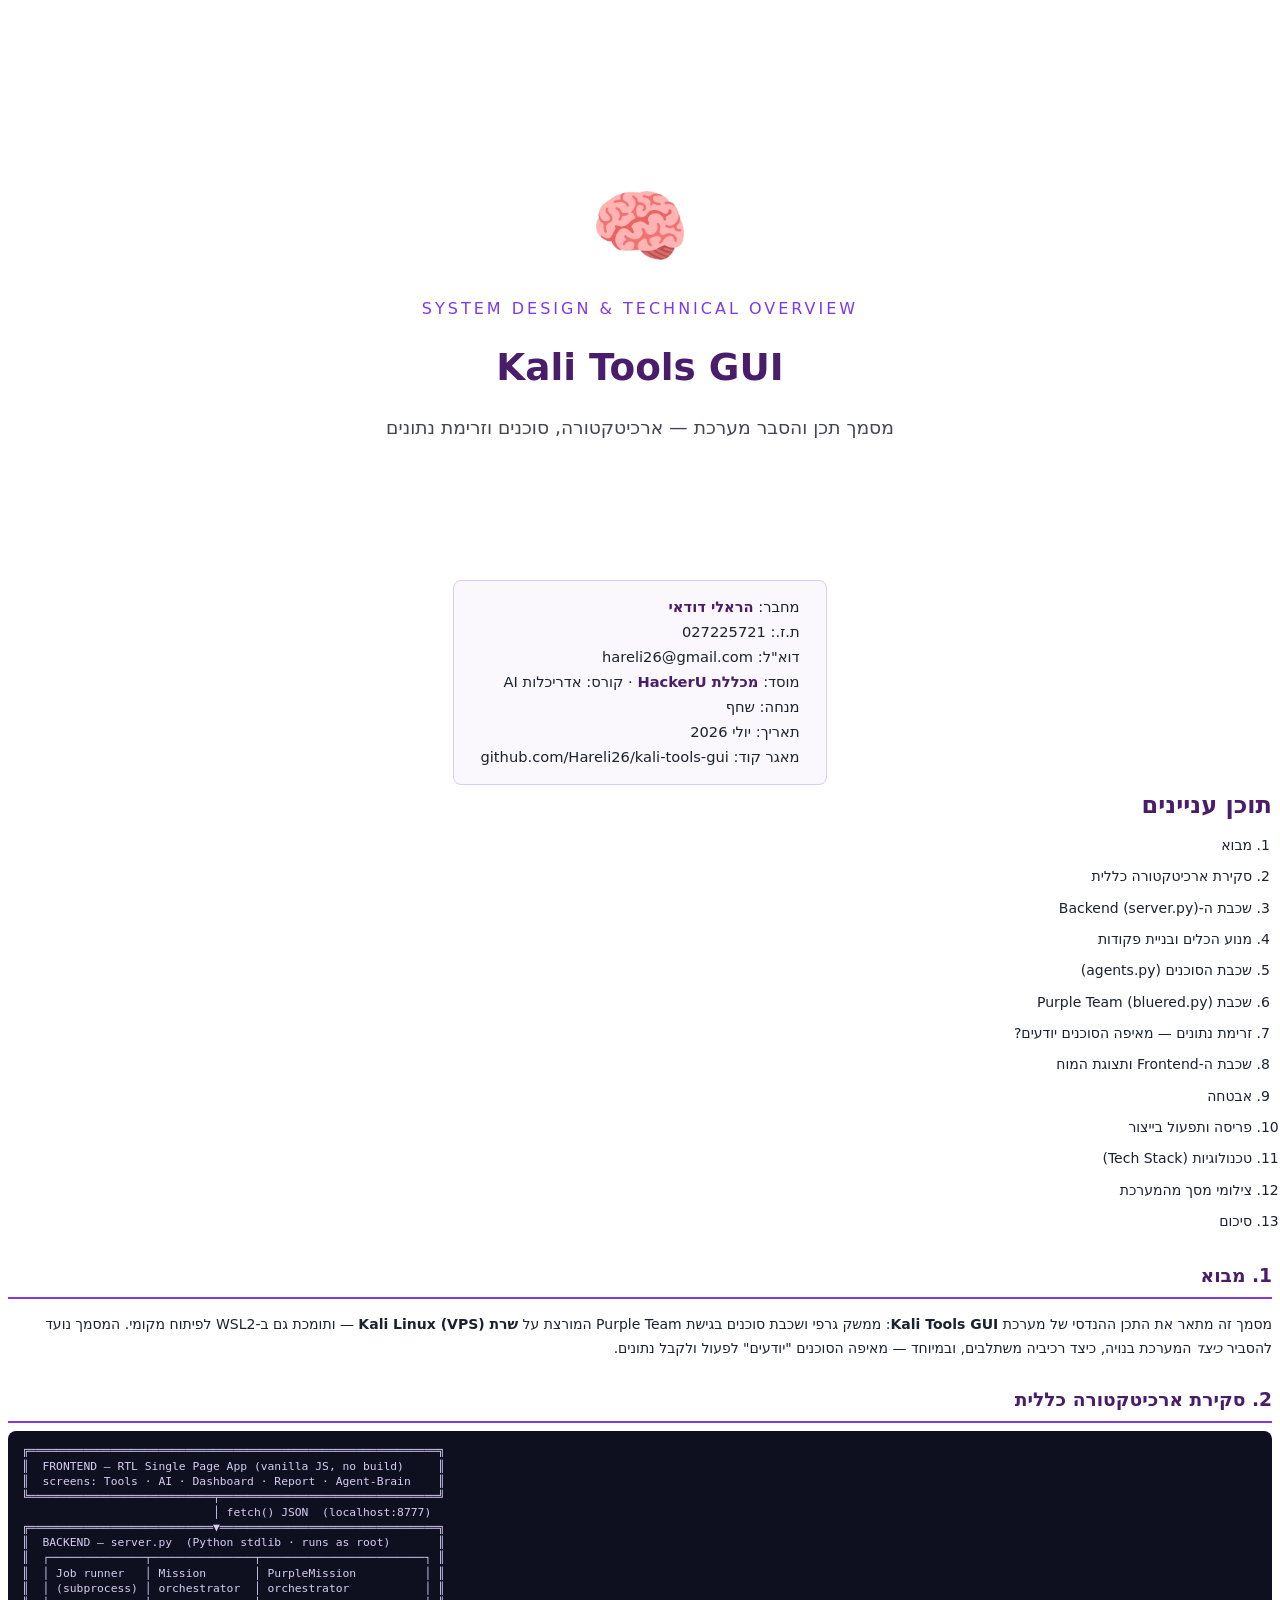
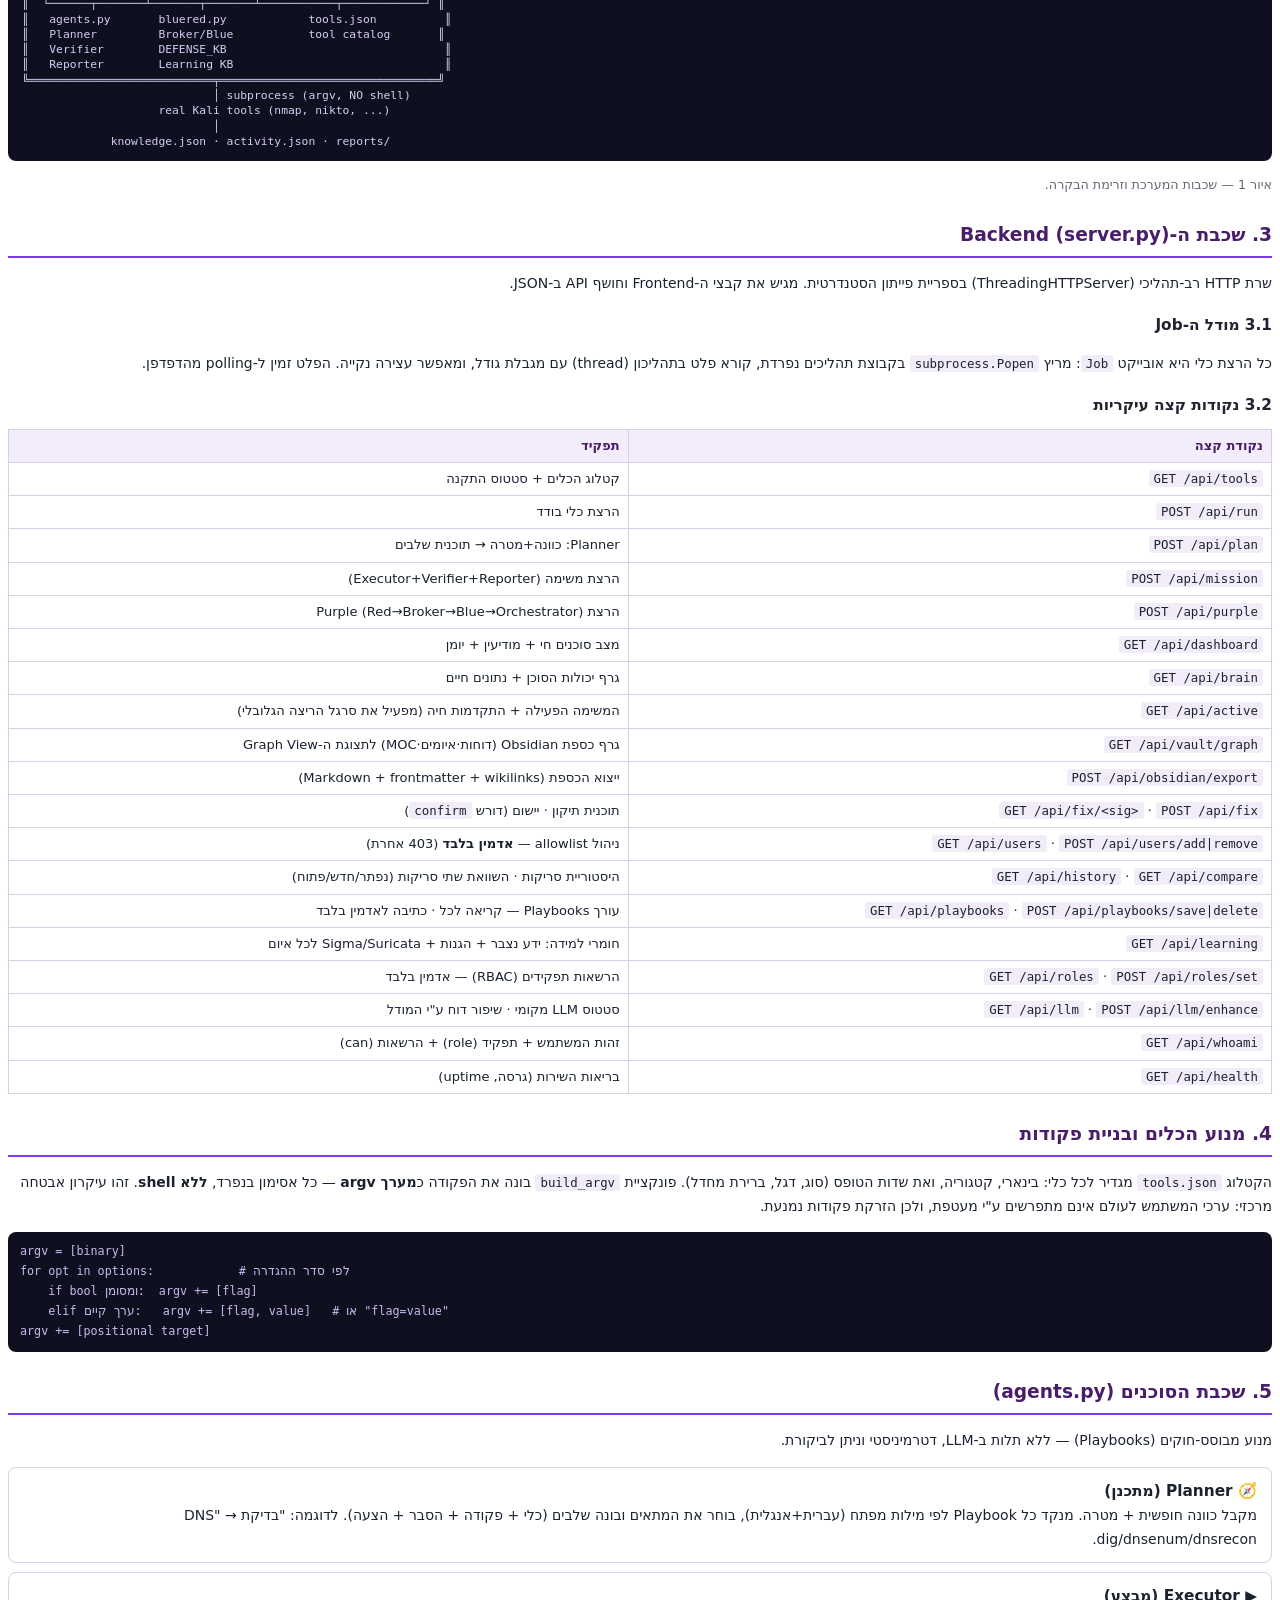
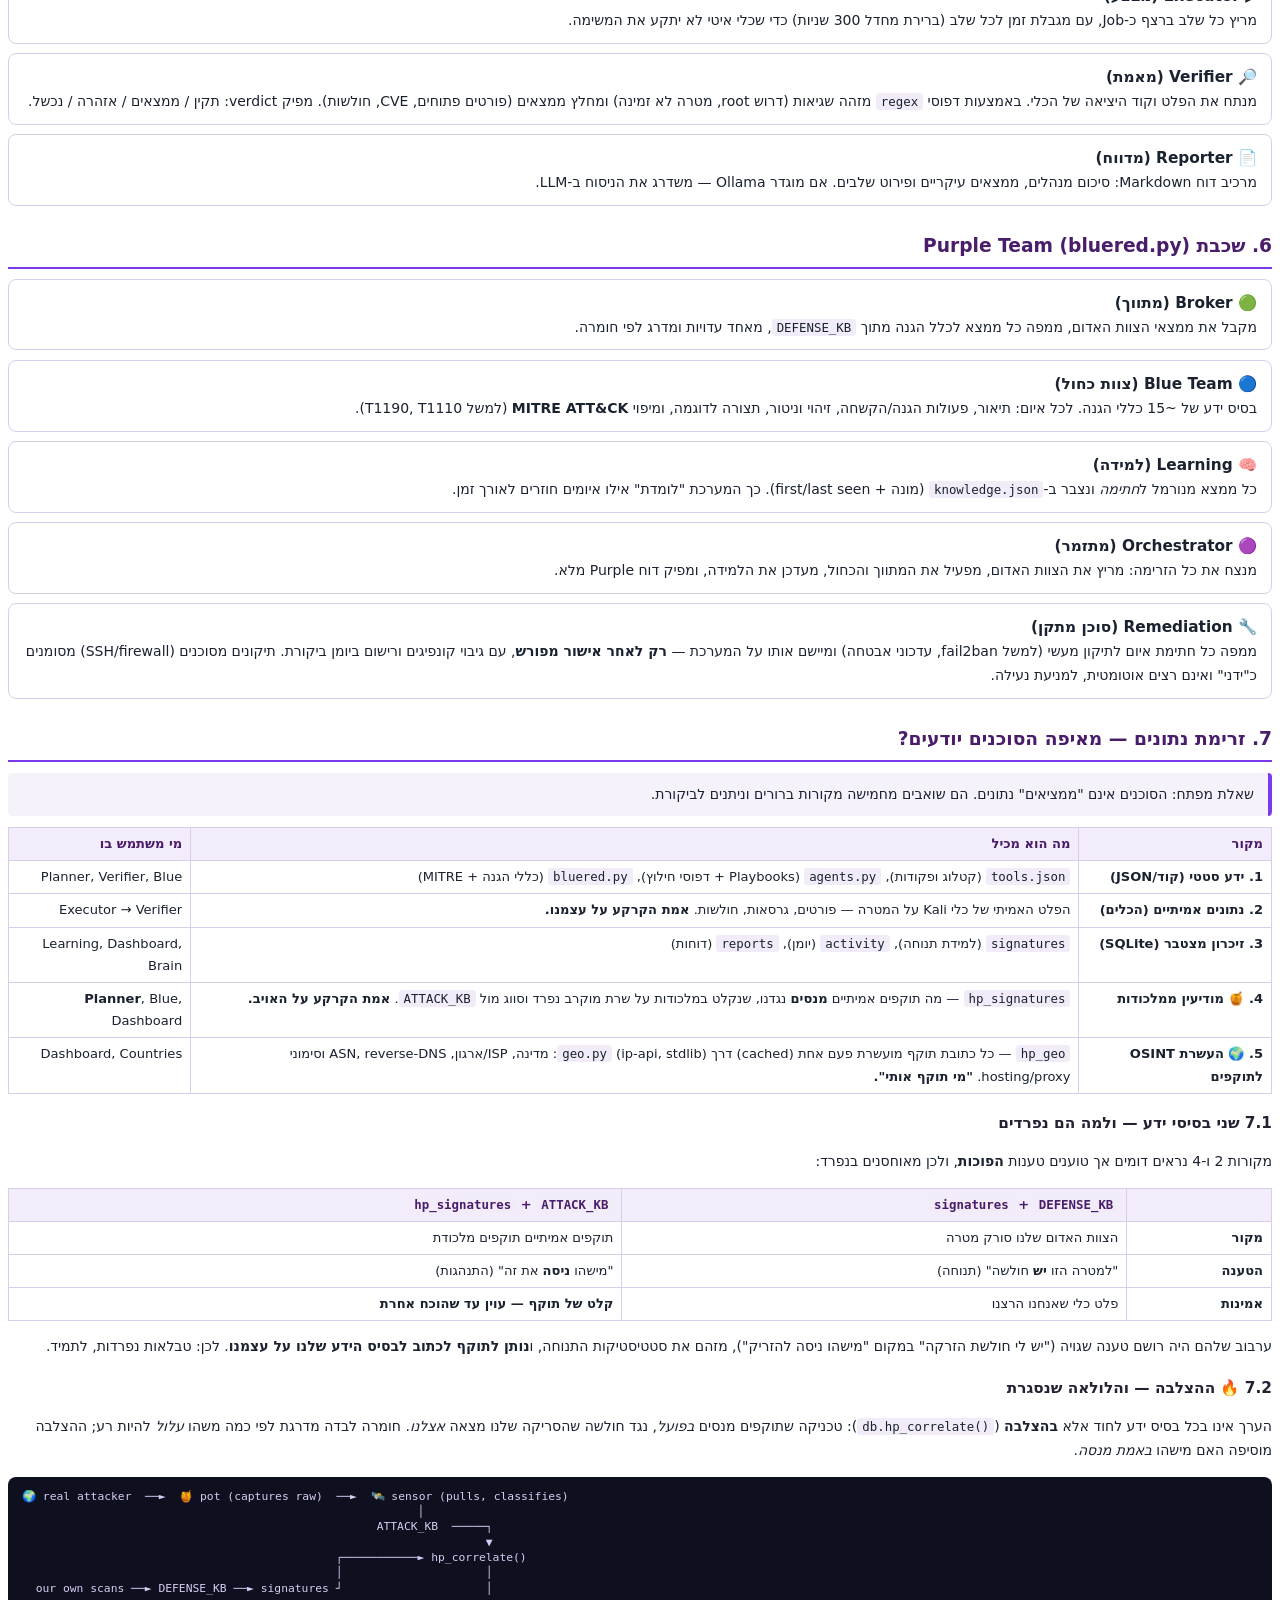
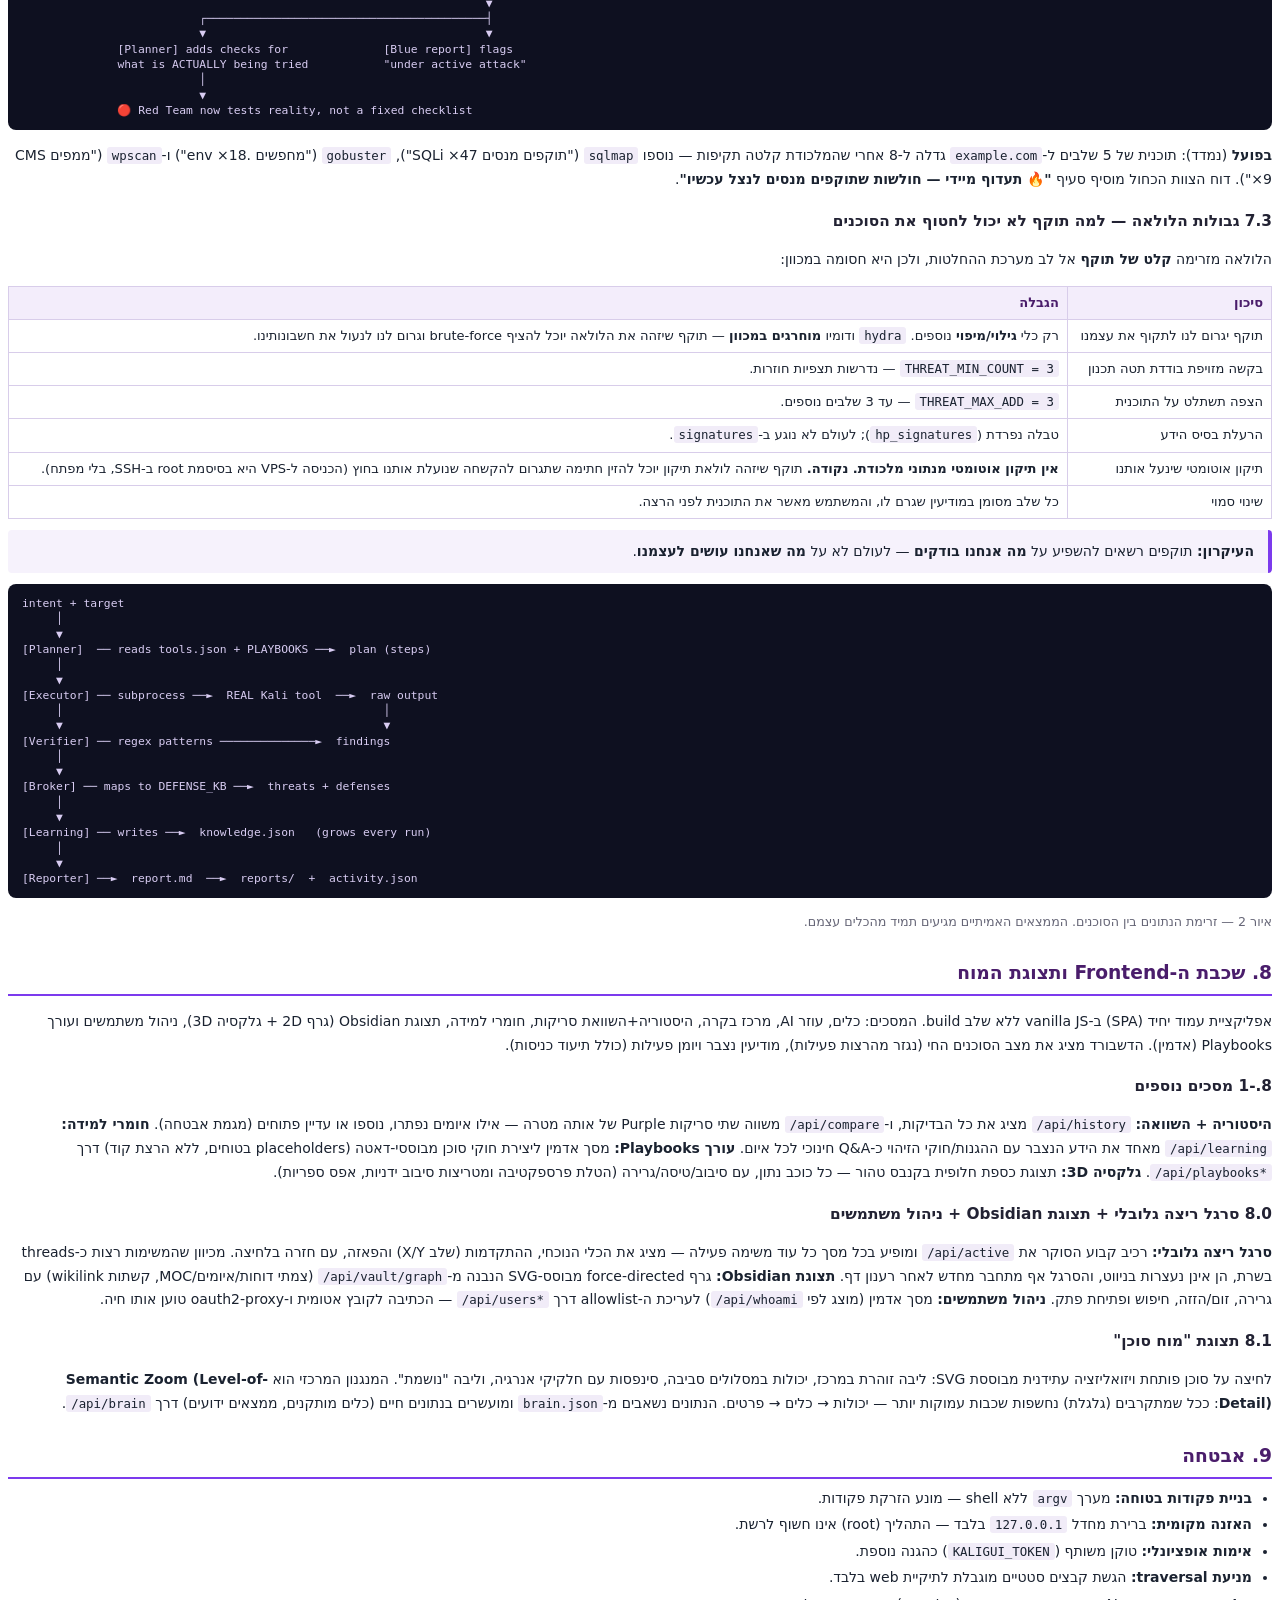
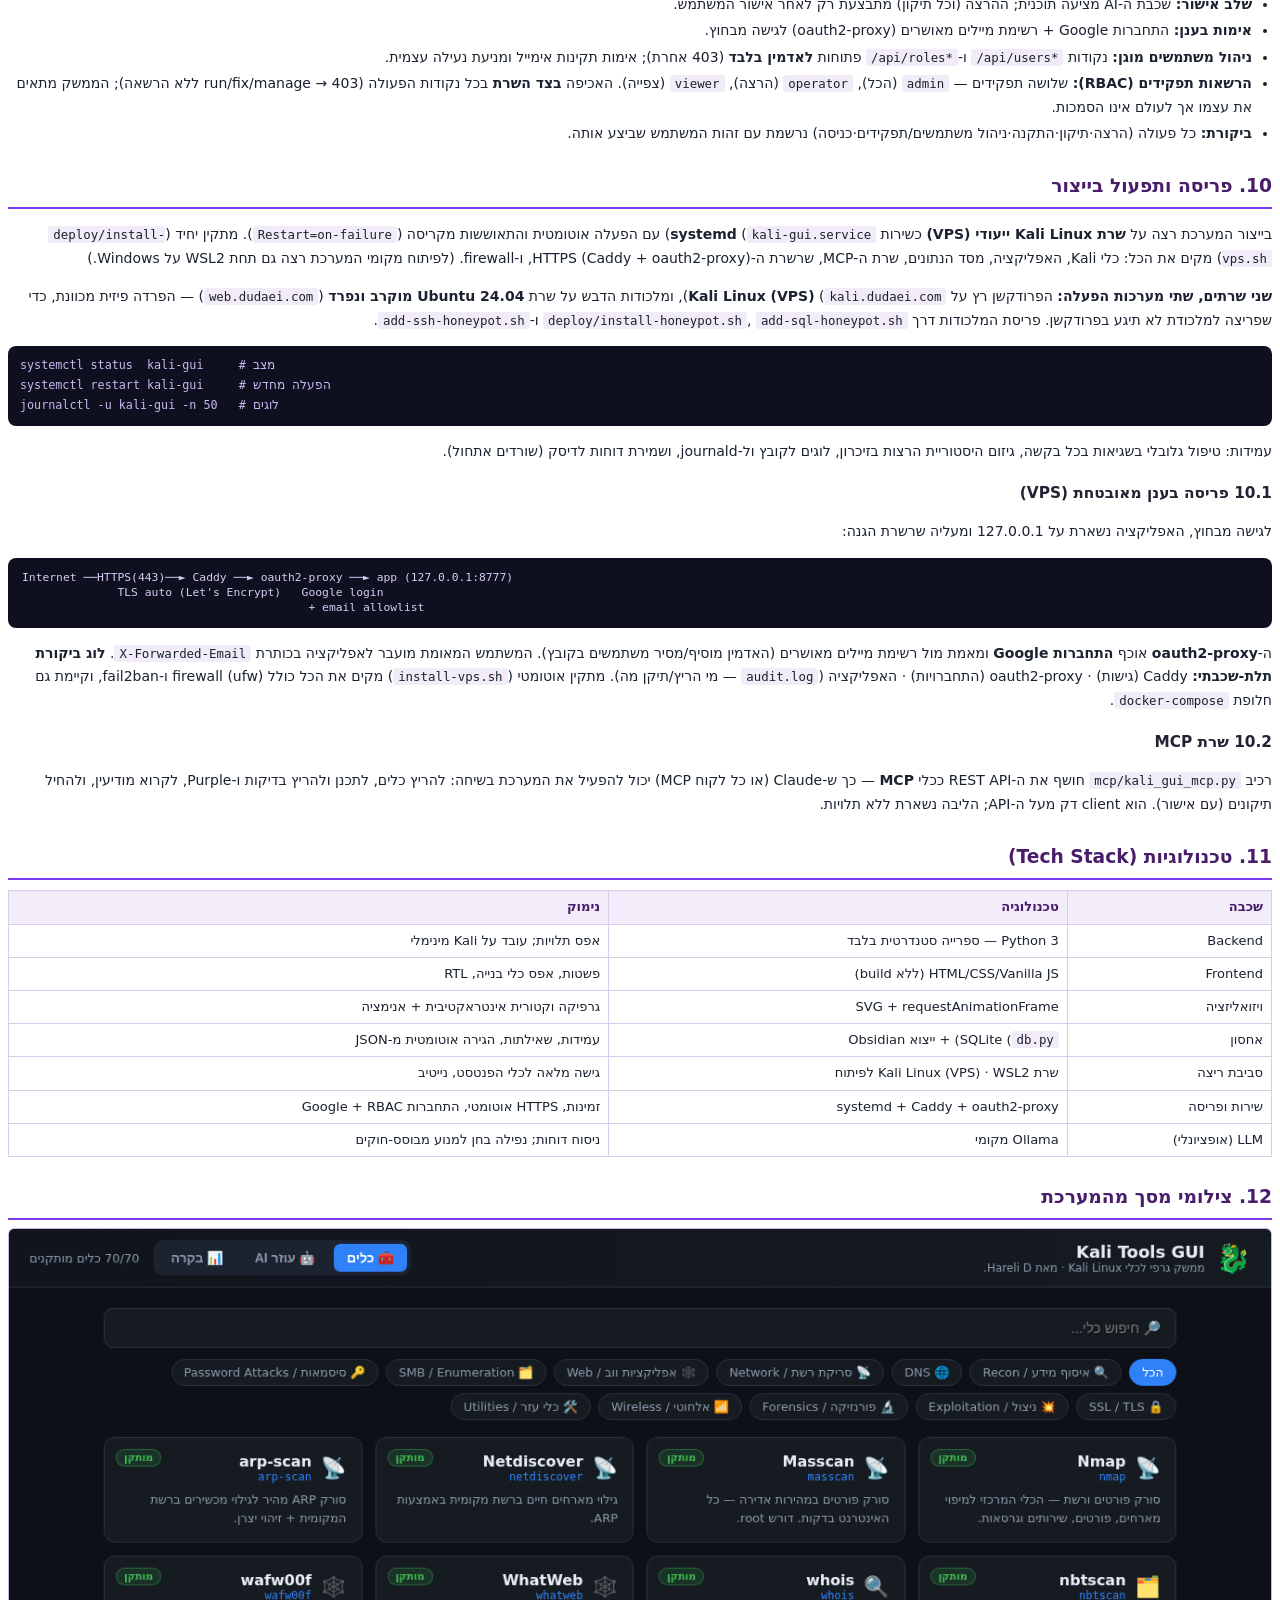
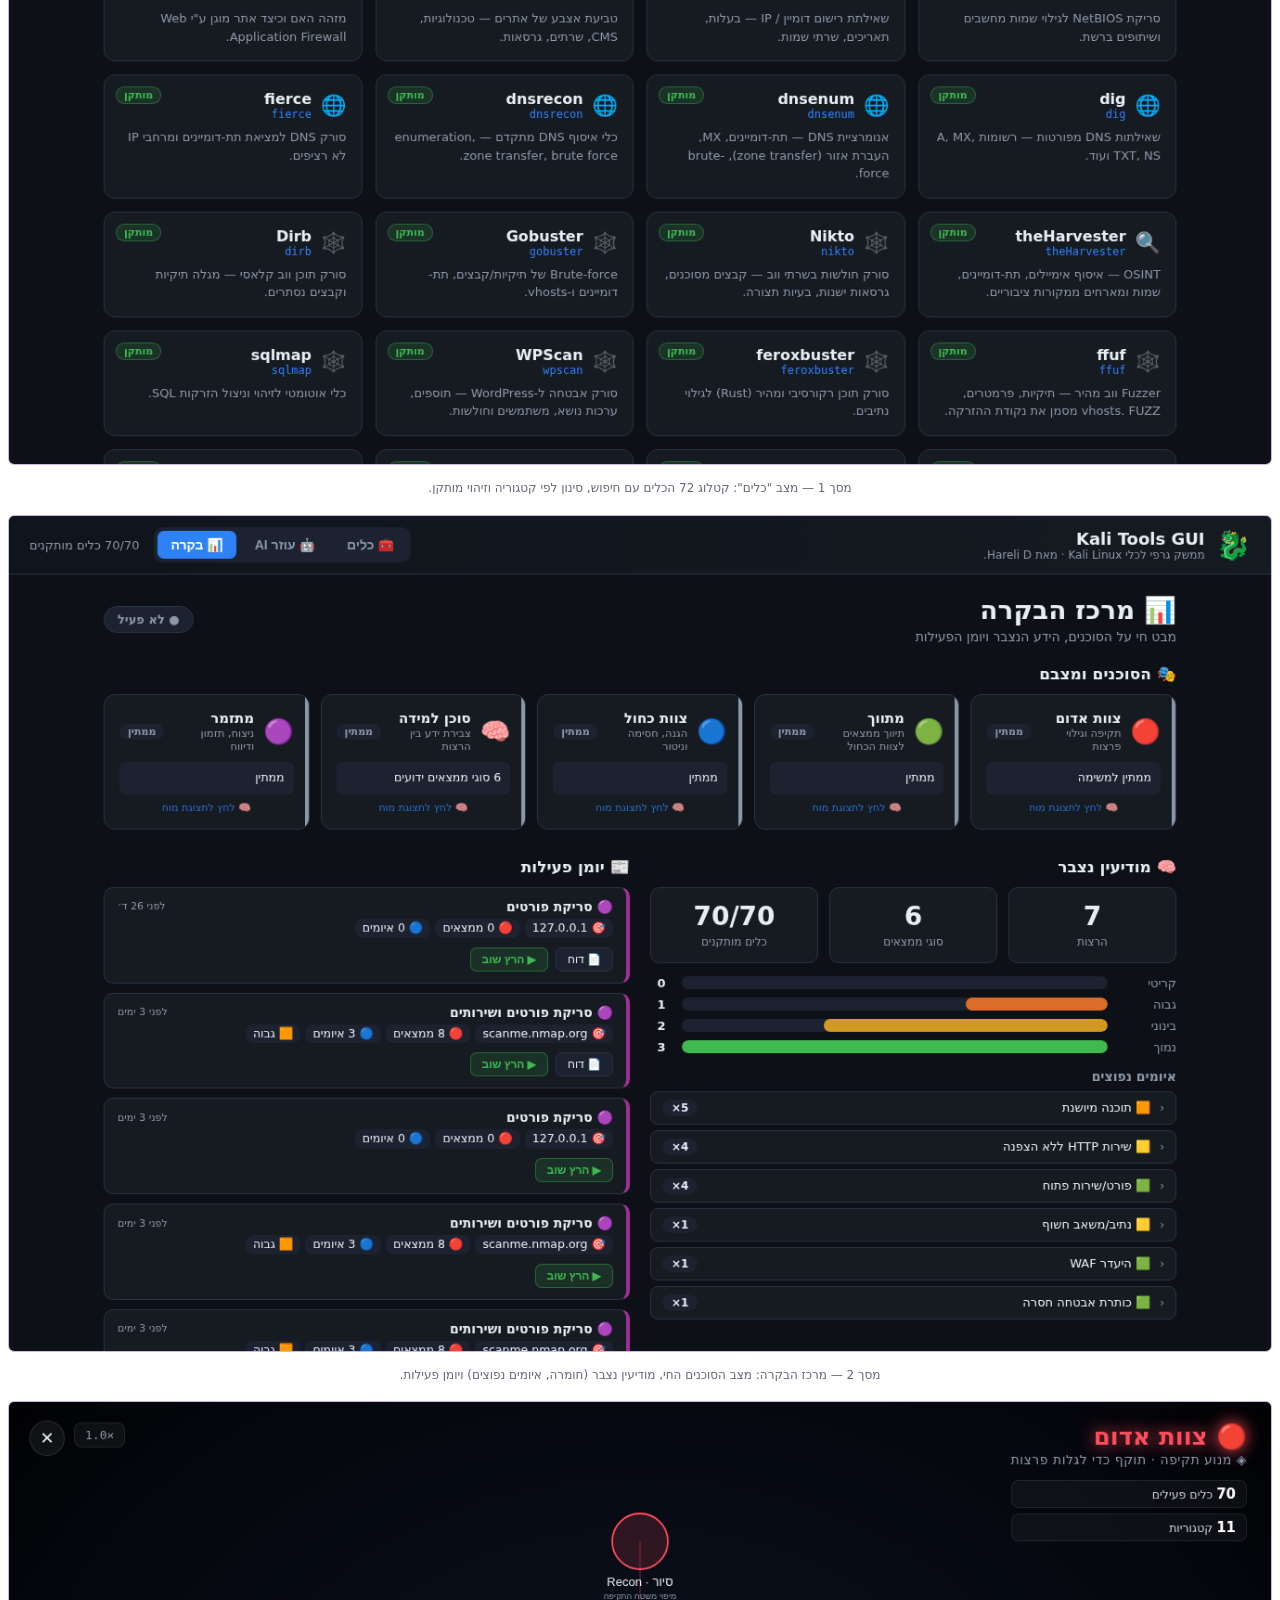
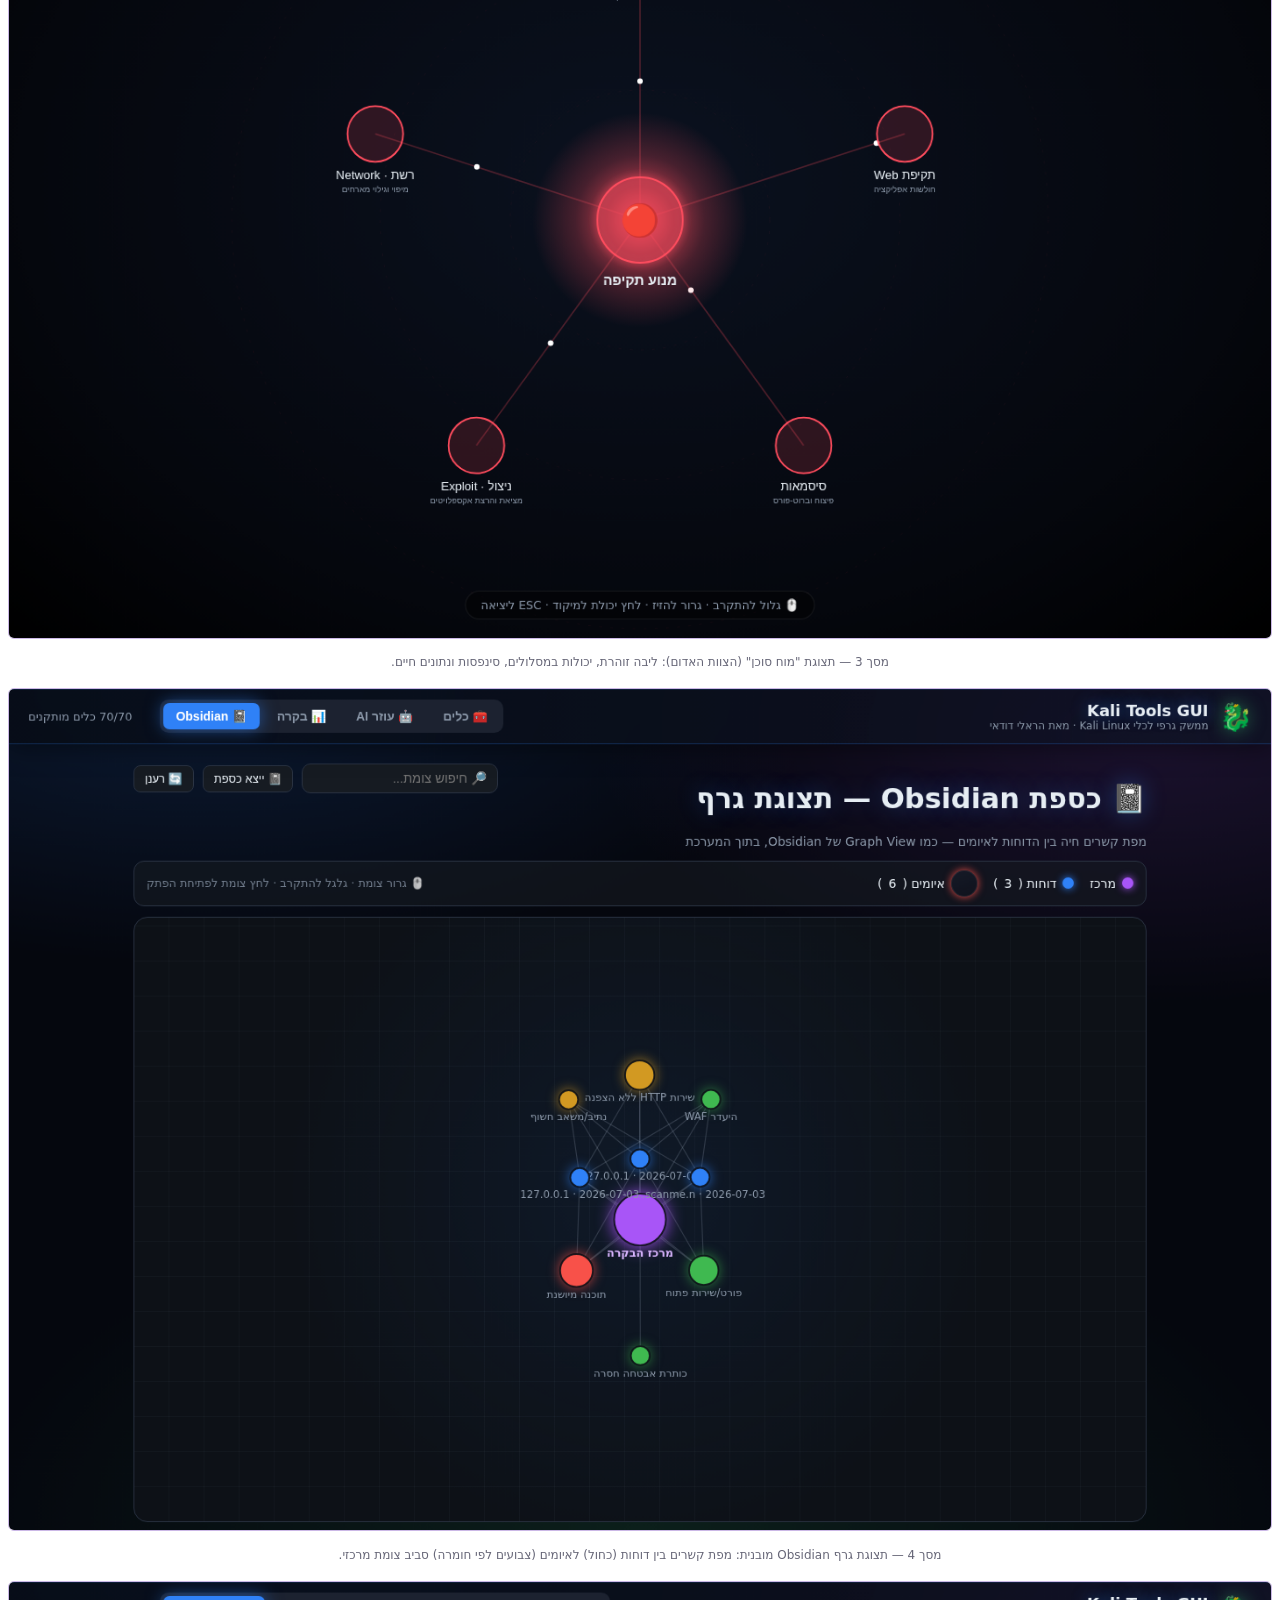
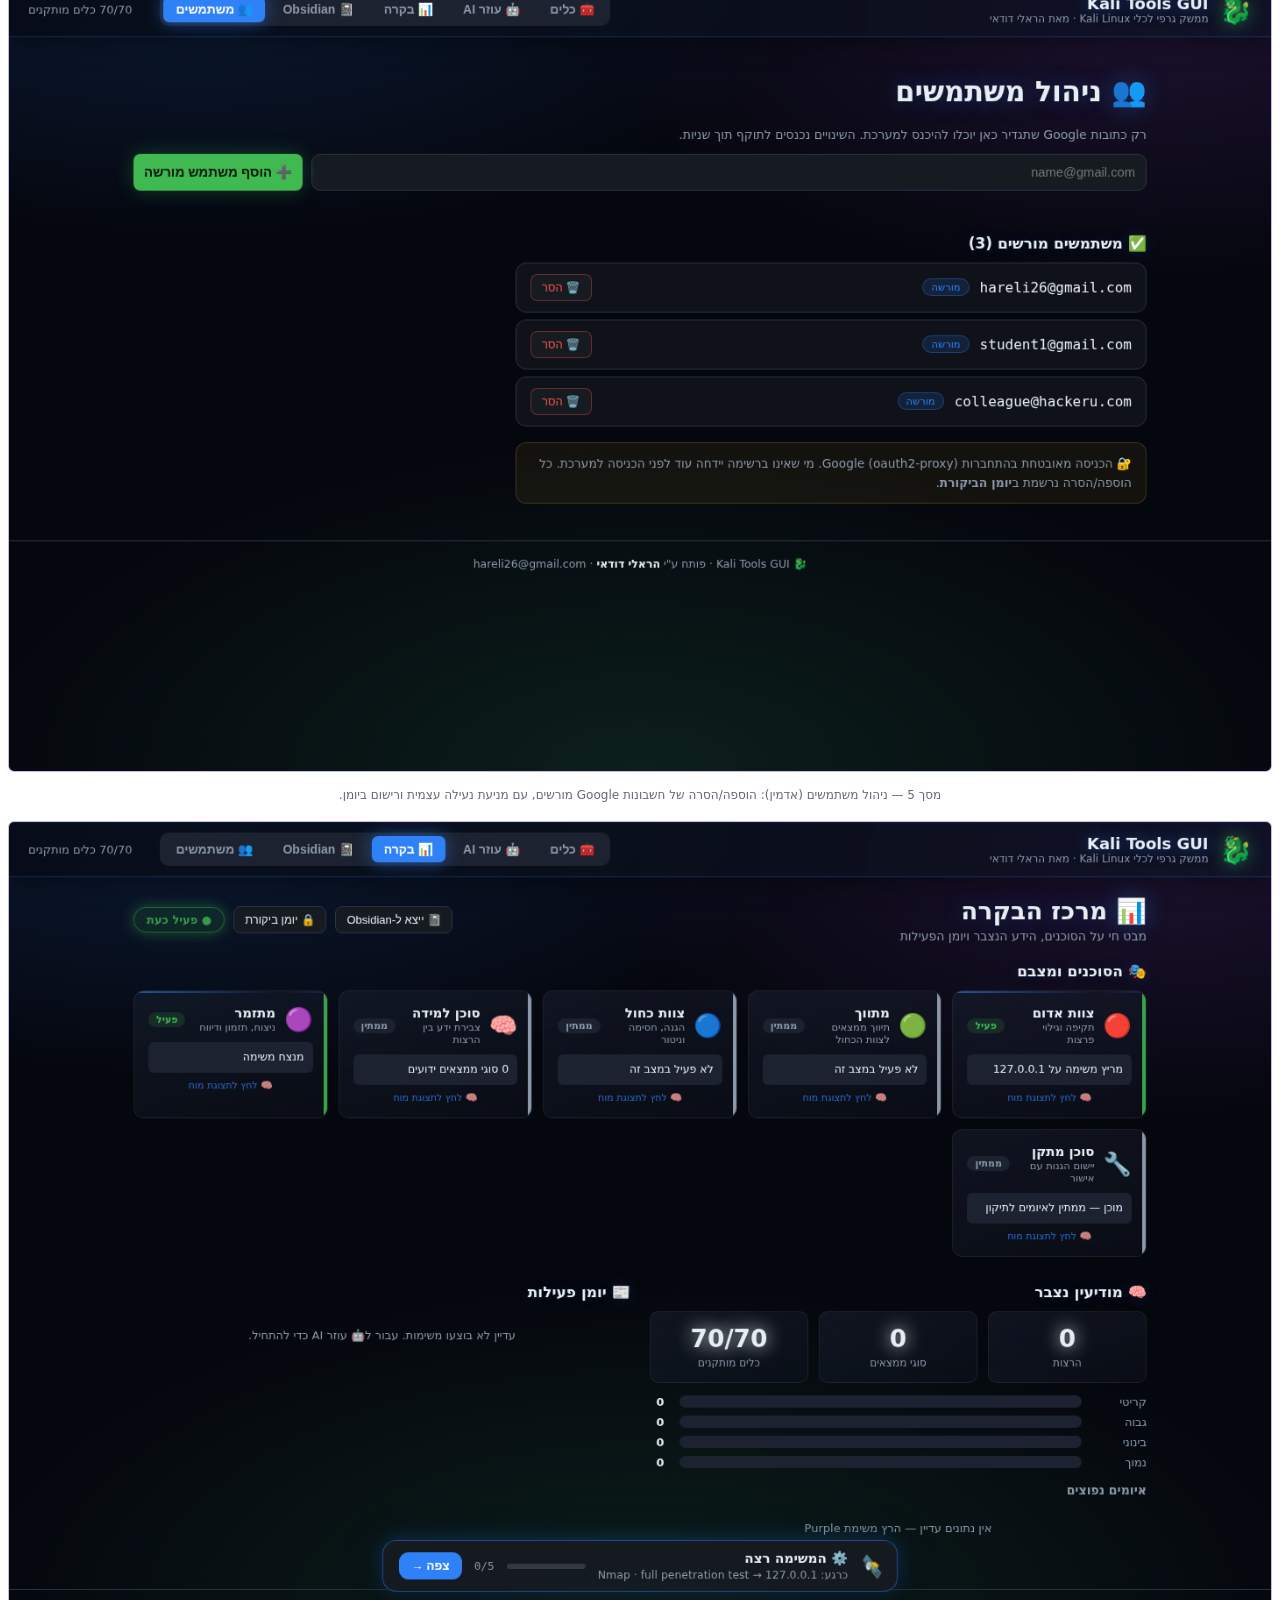
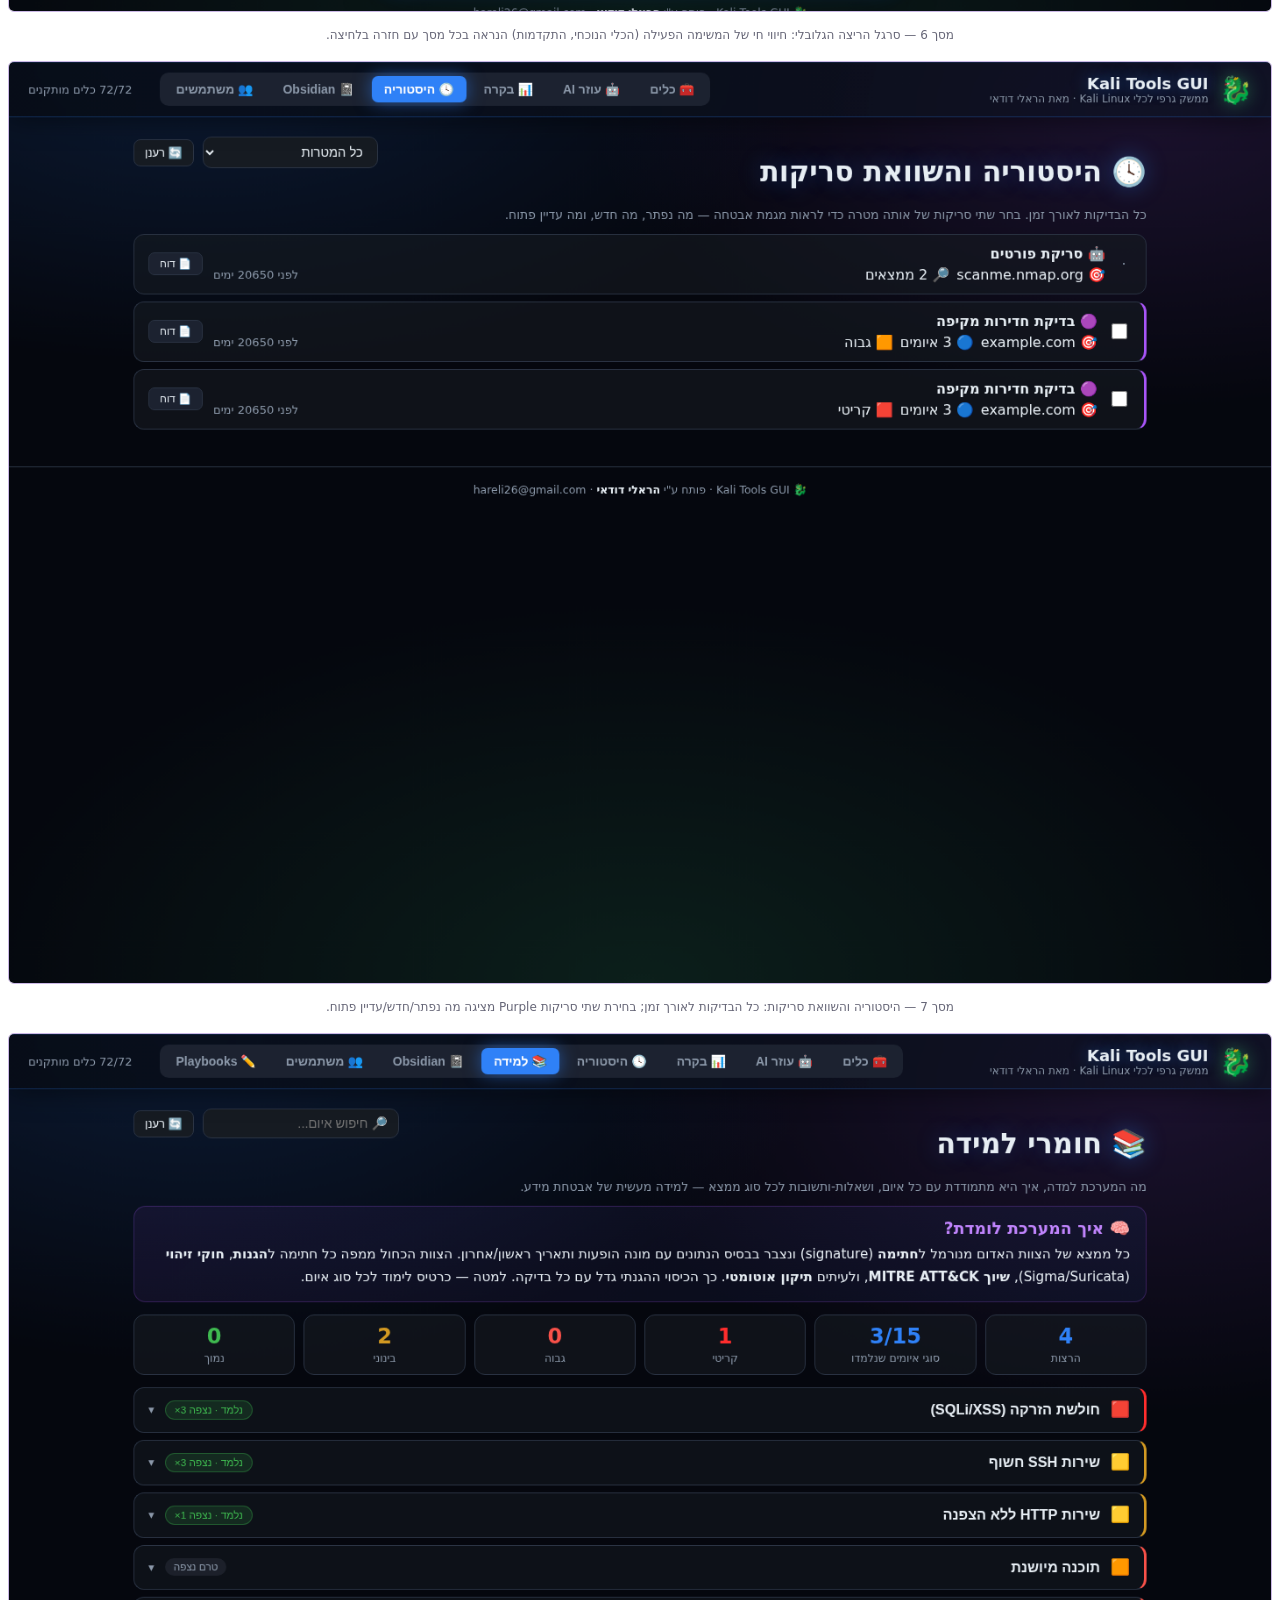
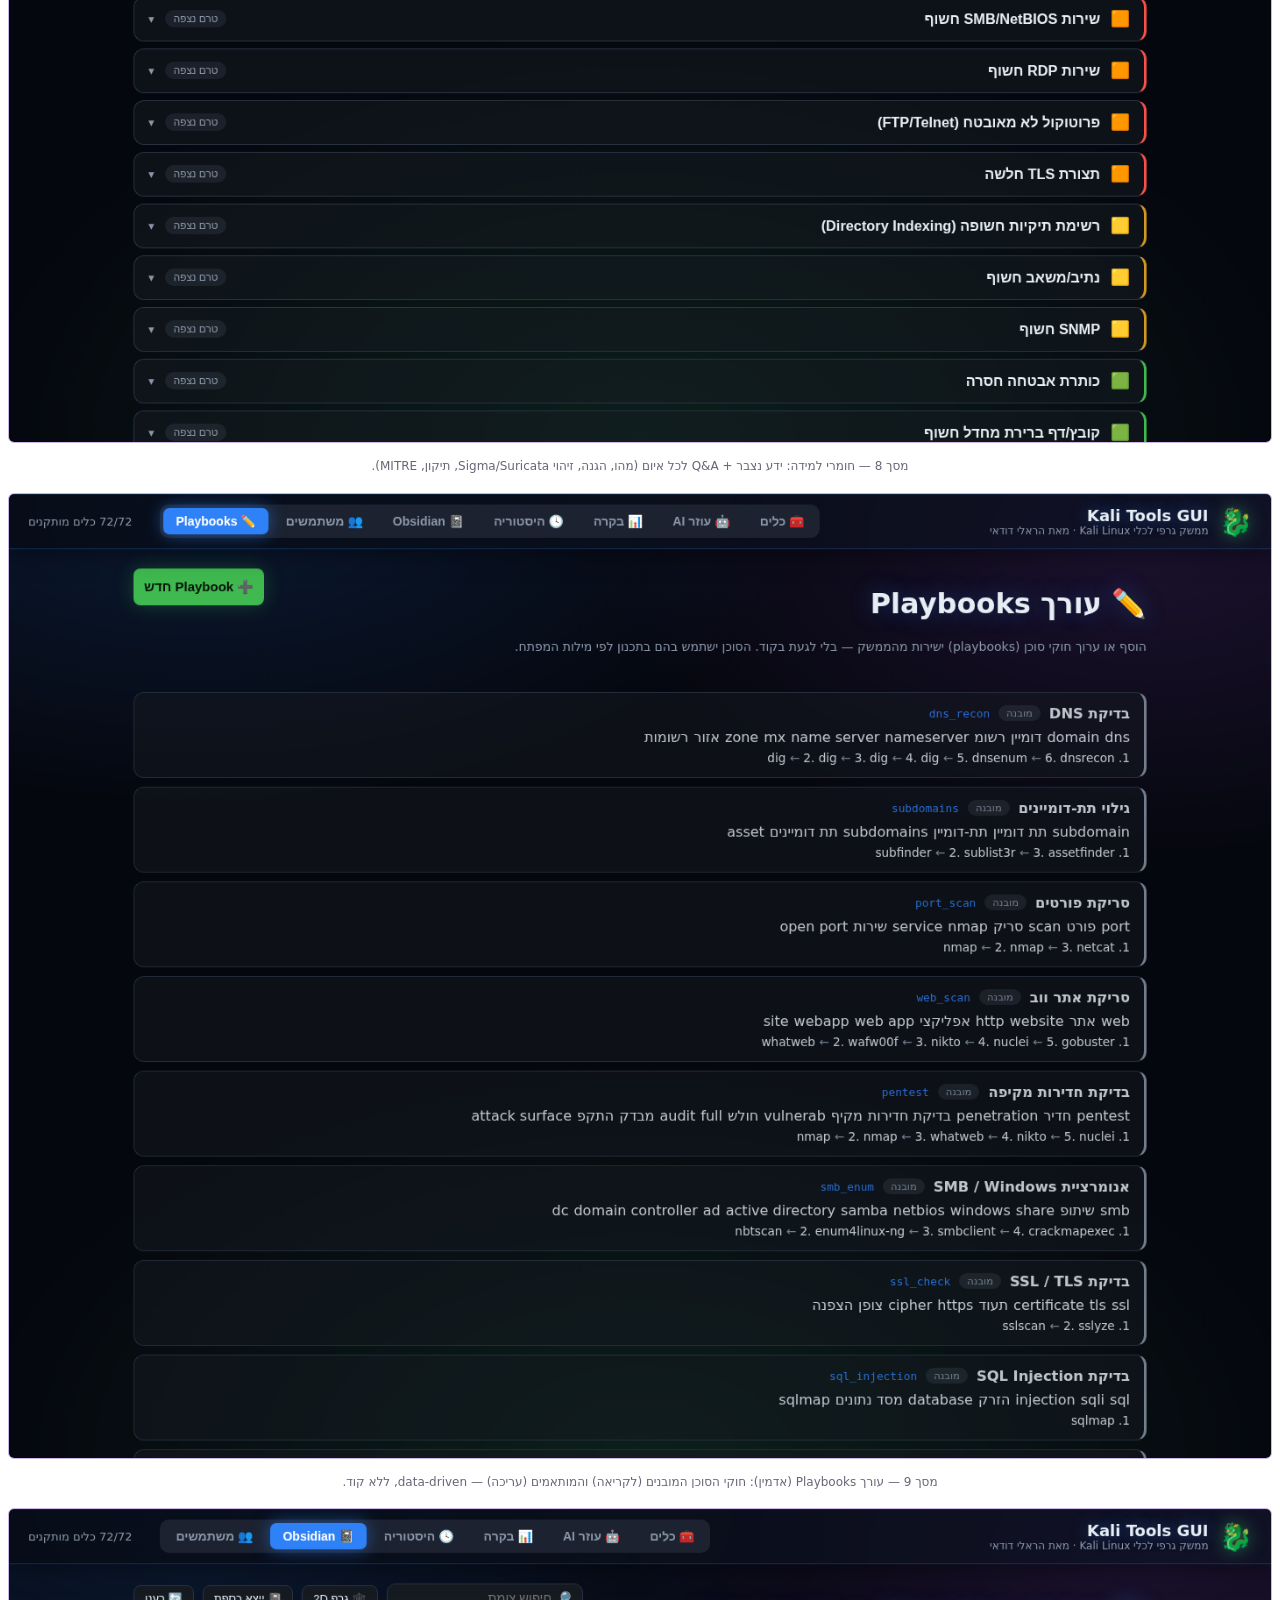
<file: docs/system.html>
<!DOCTYPE html>
<html lang="he" dir="rtl">
<head>
<meta charset="UTF-8">
<style>
  @page {
    size: A4; margin: 20mm 18mm 22mm 18mm;
    @bottom-center { content: "מסמך תכן והסבר מערכת · Kali Tools GUI"; font-size: 8pt; color: #999; }
    @bottom-left { content: "עמ' " counter(page) " מתוך " counter(pages); font-size: 8pt; color: #999; }
  }
  * { box-sizing: border-box; }
  body { font-family: 'Noto Sans Hebrew','DejaVu Sans',Arial,sans-serif; color: #1a2230; line-height: 1.7; font-size: 10.5pt; }
  h1 { color: #4a1d6b; font-size: 18pt; margin: 0 0 4pt; }
  h2 { color: #4a1d6b; font-size: 14pt; margin: 18pt 0 6pt; border-bottom: 2px solid #7c3aed; padding-bottom: 4pt; }
  h3 { color: #223; font-size: 11.5pt; margin: 12pt 0 4pt; }
  p, li { font-size: 10.5pt; }
  ul, ol { padding-inline-start: 20px; margin: 4pt 0; }
  li { margin: 2pt 0; }
  code { font-family: 'DejaVu Sans Mono',monospace; background: #f1ecf8; padding: 1px 5px; border-radius: 3px;
    font-size: 9.3pt; direction: ltr; unicode-bidi: embed; }
  pre { background: #0e1020; color: #c9b8f0; font-family: 'DejaVu Sans Mono',monospace; font-size: 8.8pt;
    border-radius: 8px; padding: 10px 12px; direction: ltr; text-align: left; white-space: pre-wrap; overflow-x: auto; }
  table { width: 100%; border-collapse: collapse; margin: 8pt 0; font-size: 9.8pt; }
  th, td { border: 1px solid #d8cdea; padding: 5px 8px; text-align: right; vertical-align: top; }
  th { background: #f3edfb; color: #4a1d6b; font-weight: 700; }
  .cover { text-align: center; page-break-after: always; padding-top: 40mm; }
  .cover .kicker { color: #7c3aed; letter-spacing: 3px; font-size: 12pt; }
  .cover h1 { font-size: 28pt; color: #4a1d6b; margin: 10pt 0; border: none; }
  .cover .sub { font-size: 14pt; color: #445; margin-bottom: 6mm; }
  .cover .logo { font-size: 60pt; }
  .cover .box { display: inline-block; text-align: right; margin-top: 30mm; border: 1px solid #d8cdea;
    border-radius: 8px; padding: 14px 26px; font-size: 11pt; background: #faf8fd; }
  .cover .box b { color: #4a1d6b; }
  .toc { page-break-after: always; }
  .toc ol { font-size: 11.5pt; line-height: 2.05; }
  .diagram { background: #0e1020; color: #d8ccf2; font-family: 'DejaVu Sans Mono',monospace; font-size: 8.5pt;
    border-radius: 8px; padding: 12px 14px; direction: ltr; text-align: left; white-space: pre; overflow-x: auto; line-height: 1.35; }
  .note { background: #f6f2fc; border-right: 4px solid #7c3aed; padding: 10px 14px; border-radius: 4px; margin: 8pt 0; }
  .agent { border: 1px solid #d8cdea; border-radius: 8px; padding: 10px 14px; margin: 7pt 0; }
  .agent .h { font-weight: 700; font-size: 11.5pt; }
  .section { page-break-inside: avoid; }
  .muted { color: #667; font-size: 9.5pt; }
  figure { margin: 0 0 12pt; page-break-inside: avoid; }
  .shot { width: 100%; border: 1px solid #cbb8e6; border-radius: 6px; }
  .shotcap { font-size: 9pt; color: #667; text-align: center; margin-top: 4pt; }
</style>
</head>
<body>

<div class="cover">
  <div class="logo">🧠</div>
  <div class="kicker">SYSTEM DESIGN &amp; TECHNICAL OVERVIEW</div>
  <h1>Kali Tools GUI</h1>
  <div class="sub">מסמך תכן והסבר מערכת — ארכיטקטורה, סוכנים וזרימת נתונים</div>
  <div class="box">
    <div>מחבר: <b>הראלי דודאי</b></div>
    <div>ת.ז.: 027225721</div>
    <div>דוא"ל: hareli26@gmail.com</div>
    <div>מוסד: <b>מכללת HackerU</b> · קורס: אדריכלות AI</div>
    <div>מנחה: שחף</div>
    <div>תאריך: יולי 2026</div>
    <div>מאגר קוד: github.com/Hareli26/kali-tools-gui</div>
  </div>
</div>

<div class="toc">
  <h1>תוכן עניינים</h1>
  <ol>
    <li>מבוא</li>
    <li>סקירת ארכיטקטורה כללית</li>
    <li>שכבת ה‑Backend (server.py)</li>
    <li>מנוע הכלים ובניית פקודות</li>
    <li>שכבת הסוכנים (agents.py)</li>
    <li>שכבת Purple Team (bluered.py)</li>
    <li>זרימת נתונים — מאיפה הסוכנים יודעים?</li>
    <li>שכבת ה‑Frontend ותצוגת המוח</li>
    <li>אבטחה</li>
    <li>פריסה ותפעול בייצור</li>
    <li>טכנולוגיות (Tech Stack)</li>
    <li>צילומי מסך מהמערכת</li>
    <li>סיכום</li>
  </ol>
</div>

<div class="section">
<h2>1. מבוא</h2>
<p>מסמך זה מתאר את התכן ההנדסי של מערכת <strong>Kali Tools GUI</strong>: ממשק גרפי ושכבת סוכנים בגישת Purple Team
המורצת על <strong>שרת Kali Linux (VPS)</strong> — ותומכת גם ב‑WSL2 לפיתוח מקומי. המסמך נועד להסביר <em>כיצד</em> המערכת בנויה, כיצד רכיביה משתלבים,
ובמיוחד — מאיפה הסוכנים "יודעים" לפעול ולקבל נתונים.</p>
</div>

<div class="section">
<h2>2. סקירת ארכיטקטורה כללית</h2>
<div class="diagram">╔════════════════════════════════════════════════════════════╗
║  FRONTEND — RTL Single Page App (vanilla JS, no build)     ║
║  screens: Tools · AI · Dashboard · Report · Agent-Brain    ║
╚═══════════════════════════╤════════════════════════════════╝
                            │ fetch() JSON  (localhost:8777)
╔═══════════════════════════▼════════════════════════════════╗
║  BACKEND — server.py  (Python stdlib · runs as root)       ║
║  ┌──────────────┬───────────────┬────────────────────────┐ ║
║  │ Job runner   │ Mission       │ PurpleMission          │ ║
║  │ (subprocess) │ orchestrator  │ orchestrator           │ ║
║  └──────┬───────┴───────┬───────┴───────────┬────────────┘ ║
║   agents.py       bluered.py            tools.json          ║
║   Planner         Broker/Blue           tool catalog       ║
║   Verifier        DEFENSE_KB                                ║
║   Reporter        Learning KB                               ║
╚═══════════════════════════╤════════════════════════════════╝
                            │ subprocess (argv, NO shell)
                    real Kali tools (nmap, nikto, ...)
                            │
             knowledge.json · activity.json · reports/</div>
<p class="muted">איור 1 — שכבות המערכת וזרימת הבקרה.</p>
</div>

<div class="section">
<h2>3. שכבת ה‑Backend (server.py)</h2>
<p>שרת HTTP רב‑תהליכי (ThreadingHTTPServer) בספריית פייתון הסטנדרטית. מגיש את קבצי ה‑Frontend וחושף API ב‑JSON.</p>
<h3>3.1 מודל ה‑Job</h3>
<p>כל הרצת כלי היא אובייקט <code>Job</code>: מריץ <code>subprocess.Popen</code> בקבוצת תהליכים נפרדת, קורא פלט
בתהליכון (thread) עם מגבלת גודל, ומאפשר עצירה נקייה. הפלט זמין ל‑polling מהדפדפן.</p>
<h3>3.2 נקודות קצה עיקריות</h3>
<table>
  <tr><th>נקודת קצה</th><th>תפקיד</th></tr>
  <tr><td><code>GET /api/tools</code></td><td>קטלוג הכלים + סטטוס התקנה</td></tr>
  <tr><td><code>POST /api/run</code></td><td>הרצת כלי בודד</td></tr>
  <tr><td><code>POST /api/plan</code></td><td>Planner: כוונה+מטרה → תוכנית שלבים</td></tr>
  <tr><td><code>POST /api/mission</code></td><td>הרצת משימה (Executor+Verifier+Reporter)</td></tr>
  <tr><td><code>POST /api/purple</code></td><td>הרצת Purple (Red→Broker→Blue→Orchestrator)</td></tr>
  <tr><td><code>GET /api/dashboard</code></td><td>מצב סוכנים חי + מודיעין + יומן</td></tr>
  <tr><td><code>GET /api/brain</code></td><td>גרף יכולות הסוכן + נתונים חיים</td></tr>
  <tr><td><code>GET /api/active</code></td><td>המשימה הפעילה + התקדמות חיה (מפעיל את סרגל הריצה הגלובלי)</td></tr>
  <tr><td><code>GET /api/vault/graph</code></td><td>גרף כספת Obsidian (דוחות·איומים·MOC) לתצוגת ה‑Graph View</td></tr>
  <tr><td><code>POST /api/obsidian/export</code></td><td>ייצוא הכספת (Markdown + frontmatter + wikilinks)</td></tr>
  <tr><td><code>GET /api/fix/&lt;sig&gt;</code> · <code>POST /api/fix</code></td><td>תוכנית תיקון · יישום (דורש <code>confirm</code>)</td></tr>
  <tr><td><code>GET /api/users</code> · <code>POST /api/users/add|remove</code></td><td>ניהול allowlist — <strong>אדמין בלבד</strong> (403 אחרת)</td></tr>
  <tr><td><code>GET /api/history</code> · <code>GET /api/compare</code></td><td>היסטוריית סריקות · השוואת שתי סריקות (נפתר/חדש/פתוח)</td></tr>
  <tr><td><code>GET /api/playbooks</code> · <code>POST /api/playbooks/save|delete</code></td><td>עורך Playbooks — קריאה לכל · כתיבה לאדמין בלבד</td></tr>
  <tr><td><code>GET /api/learning</code></td><td>חומרי למידה: ידע נצבר + הגנות + Sigma/Suricata לכל איום</td></tr>
  <tr><td><code>GET /api/roles</code> · <code>POST /api/roles/set</code></td><td>הרשאות תפקידים (RBAC) — אדמין בלבד</td></tr>
  <tr><td><code>GET /api/llm</code> · <code>POST /api/llm/enhance</code></td><td>סטטוס LLM מקומי · שיפור דוח ע"י המודל</td></tr>
  <tr><td><code>GET /api/whoami</code></td><td>זהות המשתמש + תפקיד (role) + הרשאות (can)</td></tr>
  <tr><td><code>GET /api/health</code></td><td>בריאות השירות (גרסה, uptime)</td></tr>
</table>
</div>

<div class="section">
<h2>4. מנוע הכלים ובניית פקודות</h2>
<p>הקטלוג <code>tools.json</code> מגדיר לכל כלי: בינארי, קטגוריה, ואת שדות הטופס (סוג, דגל, ברירת מחדל).
פונקציית <code>build_argv</code> בונה את הפקודה כ<strong>מערך argv</strong> — כל אסימון בנפרד, <strong>ללא shell</strong>.
זהו עיקרון אבטחה מרכזי: ערכי המשתמש לעולם אינם מתפרשים ע"י מעטפת, ולכן הזרקת פקודות נמנעת.</p>
<pre>argv = [binary]
for opt in options:            # לפי סדר ההגדרה
    if bool ומסומן:  argv += [flag]
    elif ערך קיים:   argv += [flag, value]   # או "flag=value"
argv += [positional target]</pre>
</div>

<div class="section">
<h2>5. שכבת הסוכנים (agents.py)</h2>
<p>מנוע מבוסס‑חוקים (Playbooks) — ללא תלות ב‑LLM, דטרמיניסטי וניתן לביקורת.</p>
<div class="agent"><span class="h">🧭 Planner (מתכנן)</span><br>
מקבל כוונה חופשית + מטרה. מנקד כל Playbook לפי מילות מפתח (עברית+אנגלית), בוחר את המתאים ובונה שלבים
(כלי + פקודה + הסבר + הצעה). לדוגמה: "בדיקת DNS" → dig/dnsenum/dnsrecon.</div>
<div class="agent"><span class="h">▶️ Executor (מבצע)</span><br>
מריץ כל שלב ברצף כ‑Job, עם מגבלת זמן לכל שלב (ברירת מחדל 300 שניות) כדי שכלי איטי לא יתקע את המשימה.</div>
<div class="agent"><span class="h">🔎 Verifier (מאמת)</span><br>
מנתח את הפלט וקוד היציאה של הכלי. באמצעות דפוסי <code>regex</code> מזהה שגיאות (דרוש root, מטרה לא זמינה)
ומחלץ ממצאים (פורטים פתוחים, CVE, חולשות). מפיק verdict: תקין / ממצאים / אזהרה / נכשל.</div>
<div class="agent"><span class="h">📄 Reporter (מדווח)</span><br>
מרכיב דוח Markdown: סיכום מנהלים, ממצאים עיקריים ופירוט שלבים. אם מוגדר Ollama — משדרג את הניסוח ב‑LLM.</div>
</div>

<div class="section">
<h2>6. שכבת Purple Team (bluered.py)</h2>
<div class="agent"><span class="h">🟢 Broker (מתווך)</span><br>
מקבל את ממצאי הצוות האדום, ממפה כל ממצא לכלל הגנה מתוך <code>DEFENSE_KB</code>, מאחד עדויות ומדרג לפי חומרה.</div>
<div class="agent"><span class="h">🔵 Blue Team (צוות כחול)</span><br>
בסיס ידע של ~15 כללי הגנה. לכל איום: תיאור, פעולות הגנה/הקשחה, זיהוי וניטור, תצורה לדוגמה, ומיפוי
<strong>MITRE ATT&amp;CK</strong> (למשל T1190, T1110).</div>
<div class="agent"><span class="h">🧠 Learning (למידה)</span><br>
כל ממצא מנורמל ל<em>חתימה</em> ונצבר ב‑<code>knowledge.json</code> (מונה + first/last seen). כך המערכת "לומדת"
אילו איומים חוזרים לאורך זמן.</div>
<div class="agent"><span class="h">🟣 Orchestrator (מתזמר)</span><br>
מנצח את כל הזרימה: מריץ את הצוות האדום, מפעיל את המתווך והכחול, מעדכן את הלמידה, ומפיק דוח Purple מלא.</div>
<div class="agent"><span class="h">🔧 Remediation (סוכן מתקן)</span><br>
ממפה כל חתימת איום לתיקון מעשי (למשל fail2ban, עדכוני אבטחה) ומיישם אותו על המערכת — <strong>רק לאחר
אישור מפורש</strong>, עם גיבוי קונפיגים ורישום ביומן ביקורת. תיקונים מסוכנים (SSH/firewall) מסומנים
כ"ידני" ואינם רצים אוטומטית, למניעת נעילה.</div>
</div>

<div class="section">
<h2>7. זרימת נתונים — מאיפה הסוכנים יודעים?</h2>
<div class="note">שאלת מפתח: הסוכנים אינם "ממציאים" נתונים. הם שואבים מחמישה מקורות ברורים וניתנים לביקורת.</div>
<table>
  <tr><th>מקור</th><th>מה הוא מכיל</th><th>מי משתמש בו</th></tr>
  <tr><td><b>1. ידע סטטי (קוד/JSON)</b></td>
      <td><code>tools.json</code> (קטלוג ופקודות), <code>agents.py</code> (Playbooks + דפוסי חילוץ),
          <code>bluered.py</code> (כללי הגנה + MITRE)</td>
      <td>Planner, Verifier, Blue</td></tr>
  <tr><td><b>2. נתונים אמיתיים (הכלים)</b></td>
      <td>הפלט האמיתי של כלי Kali על המטרה — פורטים, גרסאות, חולשות. <b>אמת הקרקע על עצמנו.</b></td>
      <td>Executor → Verifier</td></tr>
  <tr><td><b>3. זיכרון מצטבר (SQLite)</b></td>
      <td><code>signatures</code> (למידת תנוחה), <code>activity</code> (יומן), <code>reports</code> (דוחות)</td>
      <td>Learning, Dashboard, Brain</td></tr>
  <tr><td><b>4. 🍯 מודיעין ממלכודות</b></td>
      <td><code>hp_signatures</code> — מה תוקפים אמיתיים <b>מנסים</b> נגדנו, שנקלט במלכודות על שרת מוקרב
          נפרד וסווג מול <code>ATTACK_KB</code>. <b>אמת הקרקע על האויב.</b></td>
      <td><b>Planner</b>, Blue, Dashboard</td></tr>
  <tr><td><b>5. 🌍 העשרת OSINT לתוקפים</b></td>
      <td><code>hp_geo</code> — כל כתובת תוקף מועשרת פעם אחת (cached) דרך <code>geo.py</code> (ip-api, stdlib):
          מדינה, ISP/ארגון, ASN, reverse-DNS וסימוני hosting/proxy. <b>"מי תוקף אותי".</b></td>
      <td>Dashboard, Countries</td></tr>
</table>

<h3>7.1 שני בסיסי ידע — ולמה הם נפרדים</h3>
<p>מקורות 2 ו‑4 נראים דומים אך טוענים טענות <b>הפוכות</b>, ולכן מאוחסנים בנפרד:</p>
<table>
  <tr><th></th><th><code>signatures</code> + <code>DEFENSE_KB</code></th><th><code>hp_signatures</code> + <code>ATTACK_KB</code></th></tr>
  <tr><td><b>מקור</b></td><td>הצוות האדום שלנו סורק מטרה</td><td>תוקפים אמיתיים תוקפים מלכודת</td></tr>
  <tr><td><b>הטענה</b></td><td>"למטרה הזו <b>יש</b> חולשה" (תנוחה)</td><td>"מישהו <b>ניסה</b> את זה" (התנהגות)</td></tr>
  <tr><td><b>אמינות</b></td><td>פלט כלי שאנחנו הרצנו</td><td><b>קלט של תוקף — עוין עד שהוכח אחרת</b></td></tr>
</table>
<p>ערבוב שלהם היה רושם טענה שגויה ("יש לי חולשת הזרקה" במקום "מישהו ניסה להזריק"), מזהם את סטטיסטיקות
התנוחה, ו<b>נותן לתוקף לכתוב לבסיס הידע שלנו על עצמנו</b>. לכן: טבלאות נפרדות, לתמיד.</p>

<h3>7.2 🔥 ההצלבה — והלולאה שנסגרת</h3>
<p>הערך אינו בכל בסיס ידע לחוד אלא <b>בהצלבה</b> (<code>db.hp_correlate()</code>): טכניקה שתוקפים מנסים
<i>בפועל</i>, נגד חולשה שהסריקה שלנו מצאה <i>אצלנו</i>. חומרה לבדה מדרגת לפי כמה משהו <i>עלול</i> להיות
רע; ההצלבה מוסיפה האם מישהו <i>באמת מנסה</i>.</p>
<div class="diagram">🌍 real attacker  ──►  🍯 pot (captures raw)  ──►  🛰️ sensor (pulls, classifies)
                                                          │
                                                    ATTACK_KB  ─────┐
                                                                    ▼
                                              ┌───────────► hp_correlate()
                                              │                     │
  our own scans ──► DEFENSE_KB ──► signatures ┘                     │
                                                                    ▼
                          ┌─────────────────────────────────────────┤
                          ▼                                         ▼
              [Planner] adds checks for              [Blue report] flags
              what is ACTUALLY being tried           "under active attack"
                          │
                          ▼
              🔴 Red Team now tests reality, not a fixed checklist</div>
<p><b>בפועל</b> (נמדד): תוכנית של 5 שלבים ל‑<code>example.com</code> גדלה ל‑8 אחרי שהמלכודת קלטה תקיפות —
נוספו <code>sqlmap</code> ("תוקפים מנסים SQLi ×47"), <code>gobuster</code> ("מחפשים .env ×18") ו‑<code>wpscan</code>
("ממפים CMS ×9"). דוח הצוות הכחול מוסיף סעיף <b>"🔥 תעדוף מיידי — חולשות שתוקפים מנסים לנצל עכשיו"</b>.</p>

<h3>7.3 גבולות הלולאה — למה תוקף לא יכול לחטוף את הסוכנים</h3>
<p>הלולאה מזרימה <b>קלט של תוקף</b> אל לב מערכת ההחלטות, ולכן היא חסומה במכוון:</p>
<table>
  <tr><th>סיכון</th><th>הגבלה</th></tr>
  <tr><td>תוקף יגרום לנו לתקוף את עצמנו</td>
      <td>רק כלי <b>גילוי/מיפוי</b> נוספים. <code>hydra</code> ודומיו <b>מוחרגים במכוון</b> — תוקף שיזהה
          את הלולאה יוכל להציף brute‑force וגרום לנו לנעול את חשבונותינו.</td></tr>
  <tr><td>בקשה מזויפת בודדת תטה תכנון</td><td><code>THREAT_MIN_COUNT = 3</code> — נדרשות תצפיות חוזרות.</td></tr>
  <tr><td>הצפה תשתלט על התוכנית</td><td><code>THREAT_MAX_ADD = 3</code> — עד 3 שלבים נוספים.</td></tr>
  <tr><td>הרעלת בסיס הידע</td><td>טבלה נפרדת (<code>hp_signatures</code>); לעולם לא נוגע ב‑<code>signatures</code>.</td></tr>
  <tr><td>תיקון אוטומטי שינעל אותנו</td>
      <td><b>אין תיקון אוטומטי מנתוני מלכודת. נקודה.</b> תוקף שיזהה לולאת תיקון יוכל להזין חתימה שתגרום
          להקשחה שנועלת אותנו בחוץ (הכניסה ל‑VPS היא בסיסמת root ב‑SSH, בלי מפתח).</td></tr>
  <tr><td>שינוי סמוי</td><td>כל שלב מסומן במודיעין שגרם לו, והמשתמש מאשר את התוכנית לפני הרצה.</td></tr>
</table>
<div class="note"><b>העיקרון:</b> תוקפים רשאים להשפיע על <b>מה אנחנו בודקים</b> — לעולם לא על <b>מה שאנחנו
עושים לעצמנו</b>.</div>
<div class="diagram">intent + target
     │
     ▼
[Planner]  ── reads tools.json + PLAYBOOKS ──►  plan (steps)
     │
     ▼
[Executor] ── subprocess ──►  REAL Kali tool  ──►  raw output
     │                                               │
     ▼                                               ▼
[Verifier] ── regex patterns ──────────────►  findings
     │
     ▼
[Broker] ── maps to DEFENSE_KB ──►  threats + defenses
     │
     ▼
[Learning] ── writes ──►  knowledge.json   (grows every run)
     │
     ▼
[Reporter] ──►  report.md  ──►  reports/  +  activity.json</div>
<p class="muted">איור 2 — זרימת הנתונים בין הסוכנים. הממצאים האמיתיים מגיעים תמיד מהכלים עצמם.</p>
</div>

<div class="section">
<h2>8. שכבת ה‑Frontend ותצוגת המוח</h2>
<p>אפליקציית עמוד יחיד (SPA) ב‑vanilla JS ללא שלב build. המסכים: כלים, עוזר AI, מרכז בקרה, היסטוריה+השוואת סריקות,
חומרי למידה, תצוגת Obsidian (גרף 2D + גלקסיה 3D), ניהול משתמשים ועורך Playbooks (אדמין). הדשבורד מציג את מצב
הסוכנים החי (נגזר מהרצות פעילות), מודיעין נצבר ויומן פעילות (כולל תיעוד כניסות).</p>
<h3>8.-1 מסכים נוספים</h3>
<p><strong>היסטוריה + השוואה:</strong> <code>/api/history</code> מציג את כל הבדיקות, ו‑<code>/api/compare</code> משווה שתי
סריקות Purple של אותה מטרה — אילו איומים נפתרו, נוספו או עדיין פתוחים (מגמת אבטחה). <strong>חומרי למידה:</strong>
<code>/api/learning</code> מאחד את הידע הנצבר עם ההגנות/חוקי הזיהוי כ‑Q&A חינוכי לכל איום. <strong>עורך Playbooks:</strong>
מסך אדמין ליצירת חוקי סוכן מבוססי‑דאטה (placeholders בטוחים, ללא הרצת קוד) דרך <code>/api/playbooks*</code>.
<strong>גלקסיה 3D:</strong> תצוגת כספת חלופית בקנבס טהור — כל כוכב נתון, עם סיבוב/טיסה/גרירה (הטלת פרספקטיבה
ומטריצות סיבוב ידניות, אפס ספריות).</p>
<h3>8.0 סרגל ריצה גלובלי + תצוגת Obsidian + ניהול משתמשים</h3>
<p><strong>סרגל ריצה גלובלי:</strong> רכיב קבוע הסוקר את <code>/api/active</code> ומופיע בכל מסך כל עוד משימה
פעילה — מציג את הכלי הנוכחי, ההתקדמות (שלב X/Y) והפאזה, עם חזרה בלחיצה. מכיוון שהמשימות רצות כ‑threads
בשרת, הן אינן נעצרות בניווט, והסרגל אף מתחבר מחדש לאחר רענון דף.
<strong>תצוגת Obsidian:</strong> גרף force‑directed מבוסס‑SVG הנבנה מ‑<code>/api/vault/graph</code> (צמתי דוחות/איומים/MOC,
קשתות wikilink) עם גרירה, זום/הזזה, חיפוש ופתיחת פתק.
<strong>ניהול משתמשים:</strong> מסך אדמין (מוצג לפי <code>/api/whoami</code>) לעריכת ה‑allowlist דרך
<code>/api/users*</code> — הכתיבה לקובץ אטומית ו‑oauth2‑proxy טוען אותו חיה.</p>
<h3>8.1 תצוגת "מוח סוכן"</h3>
<p>לחיצה על סוכן פותחת ויזואליזציה עתידנית מבוססת SVG: ליבה זוהרת במרכז, יכולות במסלולים סביבה,
סינפסות עם חלקיקי אנרגיה, וליבה "נושמת". המנגנון המרכזי הוא <strong>Semantic Zoom (Level-of-Detail)</strong>:
ככל שמתקרבים (גלגלת) נחשפות שכבות עמוקות יותר — יכולות → כלים → פרטים. הנתונים נשאבים מ‑<code>brain.json</code>
ומועשרים בנתונים חיים (כלים מותקנים, ממצאים ידועים) דרך <code>/api/brain</code>.</p>
</div>

<div class="section">
<h2>9. אבטחה</h2>
<ul>
  <li><b>בניית פקודות בטוחה:</b> מערך <code>argv</code> ללא shell — מונע הזרקת פקודות.</li>
  <li><b>האזנה מקומית:</b> ברירת מחדל <code>127.0.0.1</code> בלבד — התהליך (root) אינו חשוף לרשת.</li>
  <li><b>אימות אופציונלי:</b> טוקן משותף (<code>KALIGUI_TOKEN</code>) כהגנה נוספת.</li>
  <li><b>מניעת traversal:</b> הגשת קבצים סטטיים מוגבלת לתיקיית web בלבד.</li>
  <li><b>שלב אישור:</b> שכבת ה‑AI מציעה תוכנית; ההרצה (וכל תיקון) מתבצעת רק לאחר אישור המשתמש.</li>
  <li><b>אימות בענן:</b> התחברות Google + רשימת מיילים מאושרים (oauth2‑proxy) לגישה מבחוץ.</li>
  <li><b>ניהול משתמשים מוגן:</b> נקודות <code>/api/users*</code> ו‑<code>/api/roles*</code> פתוחות <strong>לאדמין בלבד</strong> (403 אחרת); אימות תקינות אימייל ומניעת נעילה עצמית.</li>
  <li><b>הרשאות תפקידים (RBAC):</b> שלושה תפקידים — <code>admin</code> (הכל), <code>operator</code> (הרצה), <code>viewer</code> (צפייה). האכיפה <strong>בצד השרת</strong> בכל נקודות הפעולה (run/fix/manage → 403 ללא הרשאה); הממשק מתאים את עצמו אך לעולם אינו הסמכות.</li>
  <li><b>ביקורת:</b> כל פעולה (הרצה·תיקון·התקנה·ניהול משתמשים/תפקידים·כניסה) נרשמת עם זהות המשתמש שביצע אותה.</li>
</ul>
</div>

<div class="section">
<h2>10. פריסה ותפעול בייצור</h2>
<p>בייצור המערכת רצה על <strong>שרת Kali Linux ייעודי (VPS)</strong> כשירות <strong>systemd</strong>
(<code>kali-gui.service</code>) עם הפעלה אוטומטית והתאוששות מקריסה (<code>Restart=on-failure</code>). מתקין
יחיד (<code>deploy/install-vps.sh</code>) מקים את הכל: כלי Kali, האפליקציה, מסד הנתונים, שרת ה‑MCP, שרשרת
ה‑HTTPS (Caddy + oauth2‑proxy), ו‑firewall. (לפיתוח מקומי המערכת רצה גם תחת WSL2 על Windows.)</p>
<p><strong>שני שרתים, שתי מערכות הפעלה:</strong> הפרודקשן רץ על <strong>Kali Linux (VPS)</strong>
(<code>kali.dudaei.com</code>), ומלכודות הדבש על שרת <strong>Ubuntu 24.04 מוקרב ונפרד</strong>
(<code>web.dudaei.com</code>) — הפרדה פיזית מכוונת, כדי שפריצה למלכודת לא תיגע בפרודקשן. פריסת המלכודות
דרך <code>deploy/install-honeypot.sh</code>, <code>add-sql-honeypot.sh</code> ו‑<code>add-ssh-honeypot.sh</code>.</p>
<pre>systemctl status  kali-gui     # מצב
systemctl restart kali-gui     # הפעלה מחדש
journalctl -u kali-gui -n 50   # לוגים</pre>
<p>עמידות: טיפול גלובלי בשגיאות בכל בקשה, גיזום היסטוריית הרצות בזיכרון, לוגים לקובץ ול‑journald,
ושמירת דוחות לדיסק (שורדים אתחול).</p>
<h3>10.1 פריסה בענן מאובטחת (VPS)</h3>
<p>לגישה מבחוץ, האפליקציה נשארת על 127.0.0.1 ומעליה שרשרת הגנה:</p>
<div class="diagram">Internet ──HTTPS(443)──► Caddy ──► oauth2-proxy ──► app (127.0.0.1:8777)
              TLS auto (Let's Encrypt)   Google login
                                          + email allowlist</div>
<p>ה‑<strong>oauth2‑proxy</strong> אוכף <strong>התחברות Google</strong> ומאמת מול רשימת מיילים מאושרים
(האדמין מוסיף/מסיר משתמשים בקובץ). המשתמש המאומת מועבר לאפליקציה בכותרת <code>X‑Forwarded‑Email</code>.
<strong>לוג ביקורת תלת‑שכבתי:</strong> Caddy (גישות) · oauth2‑proxy (התחברויות) · האפליקציה
(<code>audit.log</code> — מי הריץ/תיקן מה). מתקין אוטומטי (<code>install-vps.sh</code>) מקים את הכל
כולל firewall (ufw) ו‑fail2ban, וקיימת גם חלופת <code>docker‑compose</code>.</p>
<h3>10.2 שרת MCP</h3>
<p>רכיב <code>mcp/kali_gui_mcp.py</code> חושף את ה‑REST API ככלי <strong>MCP</strong> — כך ש‑Claude (או כל
לקוח MCP) יכול להפעיל את המערכת בשיחה: להריץ כלים, לתכנן ולהריץ בדיקות ו‑Purple, לקרוא מודיעין, ולהחיל
תיקונים (עם אישור). הוא client דק מעל ה‑API; הליבה נשארת ללא תלויות.</p>
</div>

<div class="section">
<h2>11. טכנולוגיות (Tech Stack)</h2>
<table>
  <tr><th>שכבה</th><th>טכנולוגיה</th><th>נימוק</th></tr>
  <tr><td>Backend</td><td>Python 3 — ספרייה סטנדרטית בלבד</td><td>אפס תלויות; עובד על Kali מינימלי</td></tr>
  <tr><td>Frontend</td><td>HTML/CSS/Vanilla JS (ללא build)</td><td>פשטות, אפס כלי בנייה, RTL</td></tr>
  <tr><td>ויזואליזציה</td><td>SVG + requestAnimationFrame</td><td>גרפיקה וקטורית אינטראקטיבית + אנימציה</td></tr>
  <tr><td>אחסון</td><td>SQLite (<code>db.py</code>) + ייצוא Obsidian</td><td>עמידות, שאילתות, הגירה אוטומטית מ‑JSON</td></tr>
  <tr><td>סביבת ריצה</td><td>שרת Kali Linux (VPS) · WSL2 לפיתוח</td><td>גישה מלאה לכלי הפנטסט, נייטיב</td></tr>
  <tr><td>שירות ופריסה</td><td>systemd + Caddy + oauth2‑proxy</td><td>זמינות, HTTPS אוטומטי, התחברות Google + RBAC</td></tr>
  <tr><td>LLM (אופציונלי)</td><td>Ollama מקומי</td><td>ניסוח דוחות; נפילה בחן למנוע מבוסס‑חוקים</td></tr>
</table>
</div>

<div style="page-break-before: always"></div>
<h2>12. צילומי מסך מהמערכת</h2>
<figure>
  <img class="shot" src="shots/shot_tools.png" alt="Tools screen">
  <figcaption class="shotcap">מסך 1 — מצב "כלים": קטלוג 72 הכלים עם חיפוש, סינון לפי קטגוריה וזיהוי מותקן.</figcaption>
</figure>
<figure>
  <img class="shot" src="shots/shot_dashboard.png" alt="Dashboard screen">
  <figcaption class="shotcap">מסך 2 — מרכז הבקרה: מצב הסוכנים החי, מודיעין נצבר (חומרה, איומים נפוצים) ויומן פעילות.</figcaption>
</figure>
<figure>
  <img class="shot" src="shots/shot_brain.png" alt="Agent brain visualization">
  <figcaption class="shotcap">מסך 3 — תצוגת "מוח סוכן" (הצוות האדום): ליבה זוהרת, יכולות במסלולים, סינפסות ונתונים חיים.</figcaption>
</figure>
<figure>
  <img class="shot" src="shots/vault_graph.png" alt="Obsidian graph view">
  <figcaption class="shotcap">מסך 4 — תצוגת גרף Obsidian מובנית: מפת קשרים בין דוחות (כחול) לאיומים (צבועים לפי חומרה) סביב צומת מרכזי.</figcaption>
</figure>
<figure>
  <img class="shot" src="shots/users_screen.png" alt="User management">
  <figcaption class="shotcap">מסך 5 — ניהול משתמשים (אדמין): הוספה/הסרה של חשבונות Google מורשים, עם מניעת נעילה עצמית ורישום ביומן.</figcaption>
</figure>
<figure>
  <img class="shot" src="shots/run_bar.png" alt="Global running bar">
  <figcaption class="shotcap">מסך 6 — סרגל הריצה הגלובלי: חיווי חי של המשימה הפעילה (הכלי הנוכחי, התקדמות) הנראה בכל מסך עם חזרה בלחיצה.</figcaption>
</figure>
<figure>
  <img class="shot" src="shots/history_list.png" alt="History and scan comparison">
  <figcaption class="shotcap">מסך 7 — היסטוריה והשוואת סריקות: כל הבדיקות לאורך זמן; בחירת שתי סריקות Purple מציגה מה נפתר/חדש/עדיין פתוח.</figcaption>
</figure>
<figure>
  <img class="shot" src="shots/learning.png" alt="Learning materials">
  <figcaption class="shotcap">מסך 8 — חומרי למידה: ידע נצבר + Q&A לכל איום (מהו, הגנה, זיהוי Sigma/Suricata, תיקון, MITRE).</figcaption>
</figure>
<figure>
  <img class="shot" src="shots/playbooks.png" alt="Playbook editor">
  <figcaption class="shotcap">מסך 9 — עורך Playbooks (אדמין): חוקי הסוכן המובנים (לקריאה) והמותאמים (עריכה) — data-driven, ללא קוד.</figcaption>
</figure>
<figure>
  <img class="shot" src="shots/galaxy_3d.png" alt="3D galaxy view">
  <figcaption class="shotcap">מסך 10 — גלקסיה 3D: כספת Obsidian כשדה כוכבים תלת‑מימדי — כל כוכב נתון, עם סיבוב, טיסה וגרירה (קנבס טהור).</figcaption>
</figure>
<figure>
  <img class="shot" src="shots/rbac_users.png" alt="RBAC role management">
  <figcaption class="shotcap">מסך 11 — הרשאות תפקידים (RBAC): הקצאת תפקיד לכל משתמש — admin / operator / viewer — עם אכיפה בצד השרת.</figcaption>
</figure>

<div class="section">
<h2>13. סיכום</h2>
<p>המערכת מדגימה ארכיטקטורה מודולרית וברורה: מנוע כלים בטוח, שכבת סוכנים מבוססת‑ידע דטרמיניסטית,
גישת Purple Team שמחברת בין תקיפה להגנה, ולמידה מצטברת. כל רכיב שקוף וניתן להרחבה — הוספת כלי, Playbook
או כלל הגנה נעשית בעריכת נתונים בלבד. התוצאה: כלי חינוכי ומעשי המנגיש בדיקות אבטחה ומחבר אותן לפעולה הגנתית.</p>
<p style="margin-top:16pt; text-align:center; color:#667;">— סוף מסמך התכן · הראלי דודאי · מכללת HackerU · 2026 —</p>
</div>

</body>
</html>
</file>
